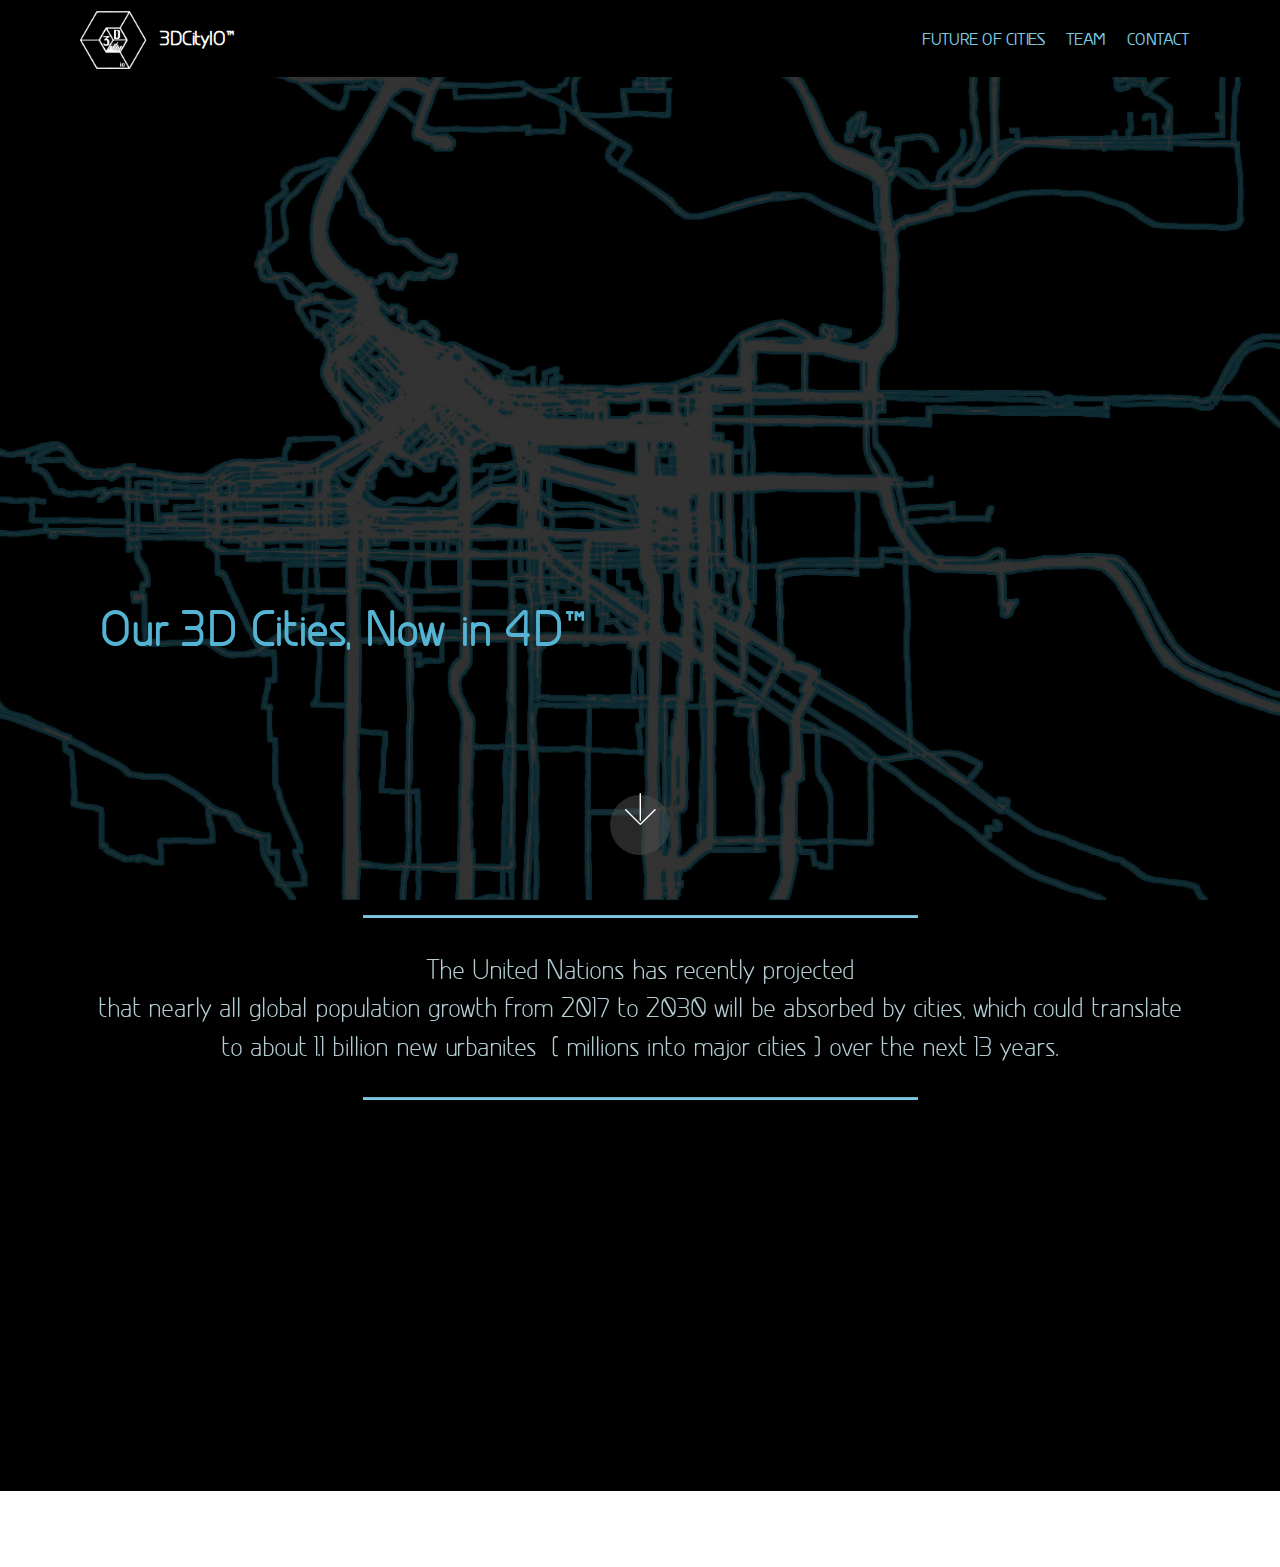
<file: index.html>
<!DOCTYPE html>
<html >
<head>
  <!-- Site made with Mobirise Website Builder v4.8.1, https://mobirise.com -->
  <meta charset="UTF-8">
  <meta http-equiv="X-UA-Compatible" content="IE=edge">
  <meta name="generator" content="Mobirise v4.8.1, mobirise.com">
  <meta name="viewport" content="width=device-width, initial-scale=1, minimum-scale=1">
  <link rel="shortcut icon" href="assets/images/3dcityio-logo-white-1-178x162.png" type="image/x-icon">
  <meta name="description" content="">
  <title>Home</title>
  <link rel="stylesheet" href="assets/web/assets/mobirise-icons/mobirise-icons.css">
  <link rel="stylesheet" href="assets/tether/tether.min.css">
  <link rel="stylesheet" href="assets/bootstrap/css/bootstrap.min.css">
  <link rel="stylesheet" href="assets/bootstrap/css/bootstrap-grid.min.css">
  <link rel="stylesheet" href="assets/bootstrap/css/bootstrap-reboot.min.css">
  <link rel="stylesheet" href="assets/dropdown/css/style.css">
  <link rel="stylesheet" href="assets/theme/css/style.css">
  <link href="assets/fonts/style.css" rel="stylesheet">
  <link rel="stylesheet" href="assets/mobirise/css/mbr-additional.css" type="text/css">
  
  
  
</head>
<body>

<!-- Google Analytics -->
<!-- Global site tag (gtag.js) - Google Analytics -->
<script async src="https://www.googletagmanager.com/gtag/js?id=UA-110089681-3"></script>
<script>
  window.dataLayer = window.dataLayer || [];
  function gtag(){dataLayer.push(arguments);}
  gtag('js', new Date());

  gtag('config', 'UA-110089681-3');
</script>

<!-- /Google Analytics -->


  <section class="menu cid-qY3NFnFp2T" once="menu" id="menu1-5">

    

    <nav class="navbar navbar-expand beta-menu navbar-dropdown align-items-center navbar-fixed-top navbar-toggleable-sm">
        <button class="navbar-toggler navbar-toggler-right" type="button" data-toggle="collapse" data-target="#navbarSupportedContent" aria-controls="navbarSupportedContent" aria-expanded="false" aria-label="Toggle navigation">
            <div class="hamburger">
                <span></span>
                <span></span>
                <span></span>
                <span></span>
            </div>
        </button>
        <div class="menu-logo">
            <div class="navbar-brand">
                <span class="navbar-logo">
                    <a href="index.html">
                         <img src="assets/images/3dcityio-logo-white-1-178x162.png" alt="Mobirise" title="" style="height: 3.8rem;">
                    </a>
                </span>
                <span class="navbar-caption-wrap"><a class="navbar-caption text-white display-7" href="index.html">3DCityIO™</a></span>
            </div>
        </div>
        <div class="collapse navbar-collapse" id="navbarSupportedContent">
            <ul class="navbar-nav nav-dropdown nav-right" data-app-modern-menu="true"><li class="nav-item dropdown"><a class="nav-link link text-primary display-4" href="page2.html" aria-expanded="false">FUTURE OF CITIES</a></li><li class="nav-item"><a class="nav-link link text-primary display-4" href="page3.html">
                        
                        TEAM</a></li><li class="nav-item"><a class="nav-link link text-primary display-4" href="page4.html">
                        
                        CONTACT</a></li></ul>
            
        </div>
    </nav>
</section>

<section class="engine"><a href="https://mobiri.se/w">free html5 templates</a></section><section class="header9 cid-qY5zvnQHNs mbr-fullscreen mbr-parallax-background" id="header9-b">

    

    <div class="mbr-overlay" style="opacity: 0.8; background-color: rgb(0, 0, 0);">
    </div>

    <div class="container">
        <div class="media-container-column mbr-white col-md-8">
            <h1 class="mbr-section-title align-left mbr-bold pb-3 mbr-fonts-style display-1"><br><br><br><br><br><br><br>Our 3D Cities, Now in 4D™<br></h1>
            <h3 class="mbr-section-subtitle align-left mbr-light pb-3 mbr-fonts-style display-2"></h3>
            
            
        </div>
    </div>

    <div class="mbr-arrow hidden-sm-down" aria-hidden="true">
        <a href="#next">
            <i class="mbri-down mbr-iconfont"></i>
        </a>
    </div>
</section>

<section class="mbr-section article content10 cid-qYedtH6uvw" id="content10-f">
    
     

    <div class="container">
        <div class="inner-container" style="width: 100%;">
            <hr class="line" style="width: 50%;">
            <div class="section-text align-center mbr-white mbr-fonts-style display-5"><a href="page2.html" class="text-warning">The United Nations has recently projected</a><br><a href="page2.html" class="text-warning"> that nearly all global population growth from 2017 to 2030 will be absorbed by cities, which could translate to about 1.1 billion new urbanites &nbsp;[ millions into major cities ] over the next 13 years.</a></div>
            <hr class="line" style="width: 50%;">
        </div>
    </div>
</section>

<section class="header1 cid-qZ0wOeWAh0" id="header1-2x">

    

    

    <div class="container">
        <div class="row justify-content-md-center">
            <div class="mbr-white col-md-10">
                
                
                
                
            </div>
        </div>
    </div>

</section>

<section once="" class="cid-qY3OVRwDam mbr-reveal" id="footer6-8">

    

    

    <div class="container">
        <div class="media-container-row align-center mbr-white">
            <div class="col-12">
                <p class="mbr-text mb-0 mbr-fonts-style display-7">
                    © Copyright 2018 3DCityIO - All Rights Reserved
                </p>
            </div>
        </div>
    </div>
</section>


  <script src="assets/web/assets/jquery/jquery.min.js"></script>
  <script src="assets/popper/popper.min.js"></script>
  <script src="assets/tether/tether.min.js"></script>
  <script src="assets/bootstrap/js/bootstrap.min.js"></script>
  <script src="assets/smoothscroll/smooth-scroll.js"></script>
  <script src="assets/dropdown/js/script.min.js"></script>
  <script src="assets/touchswipe/jquery.touch-swipe.min.js"></script>
  <script src="assets/parallax/jarallax.min.js"></script>
  <script src="assets/theme/js/script.js"></script>
  
  
</body>
</html>
</file>
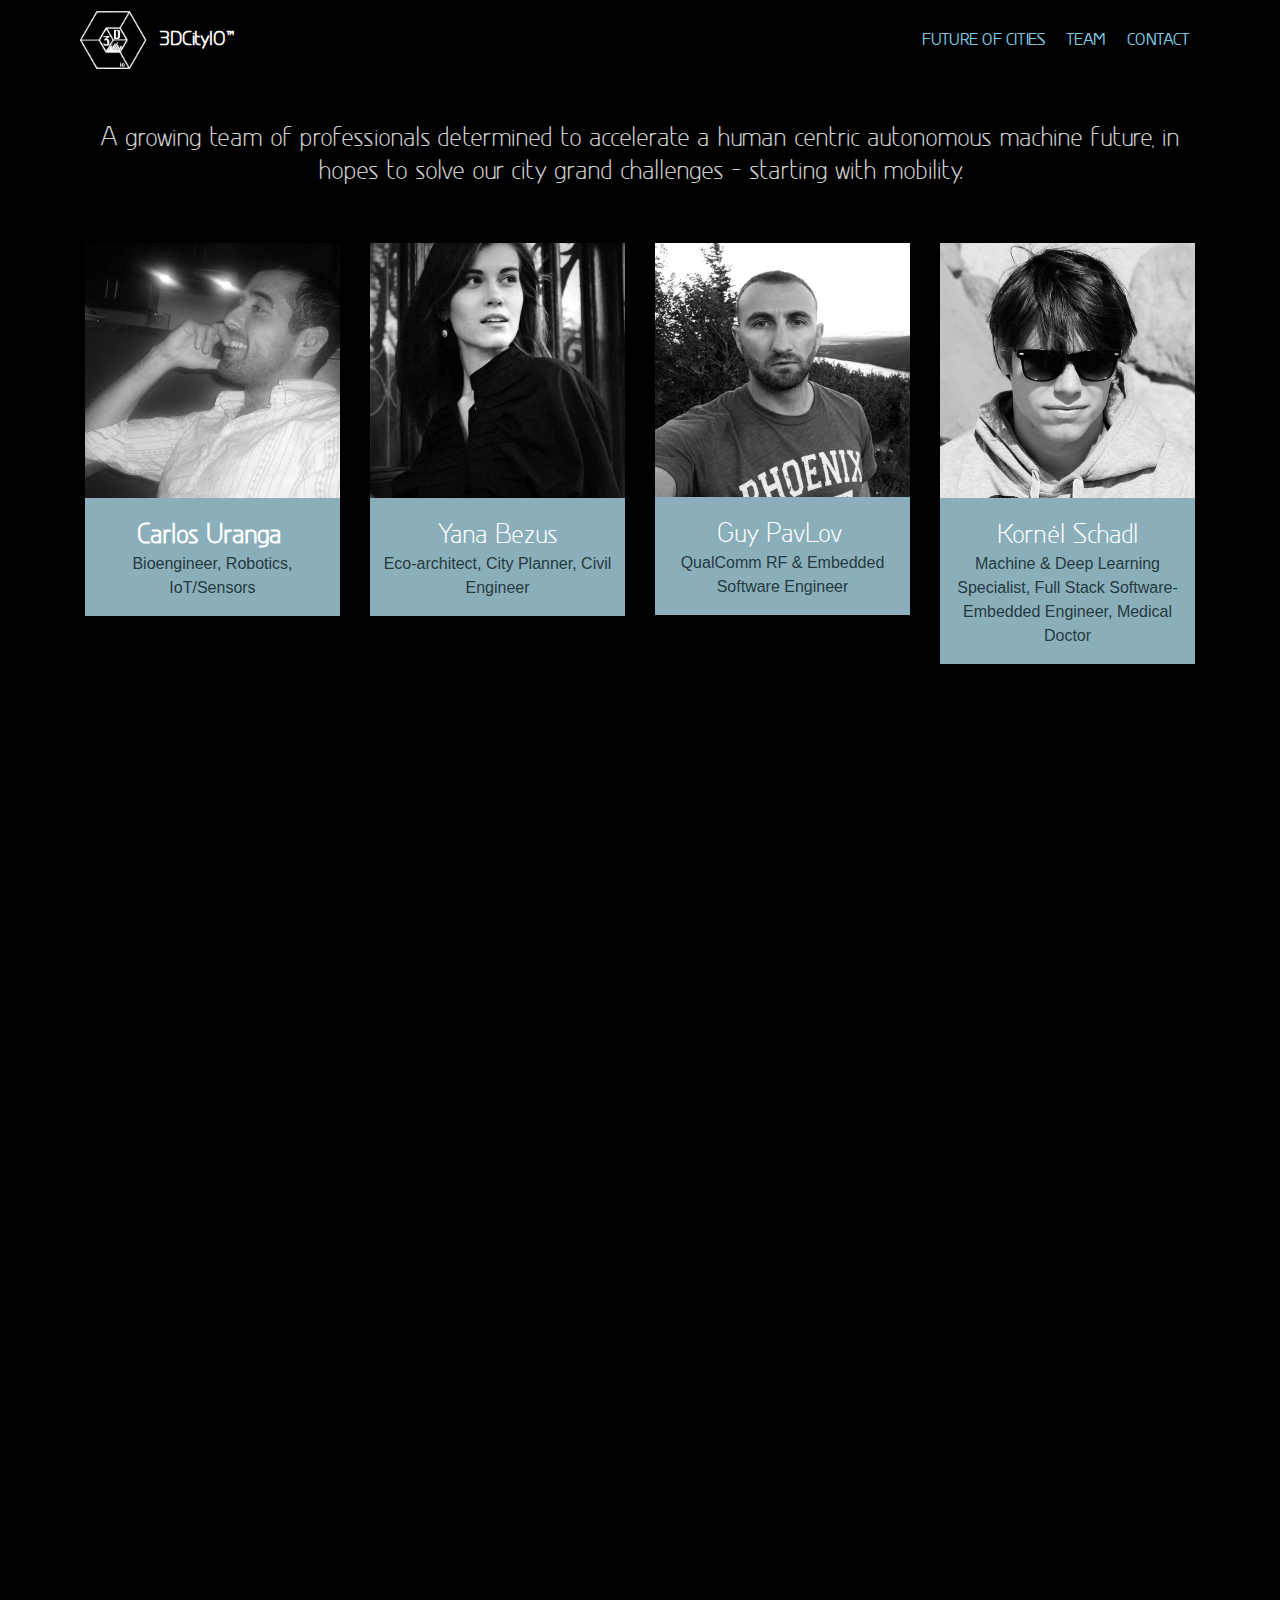
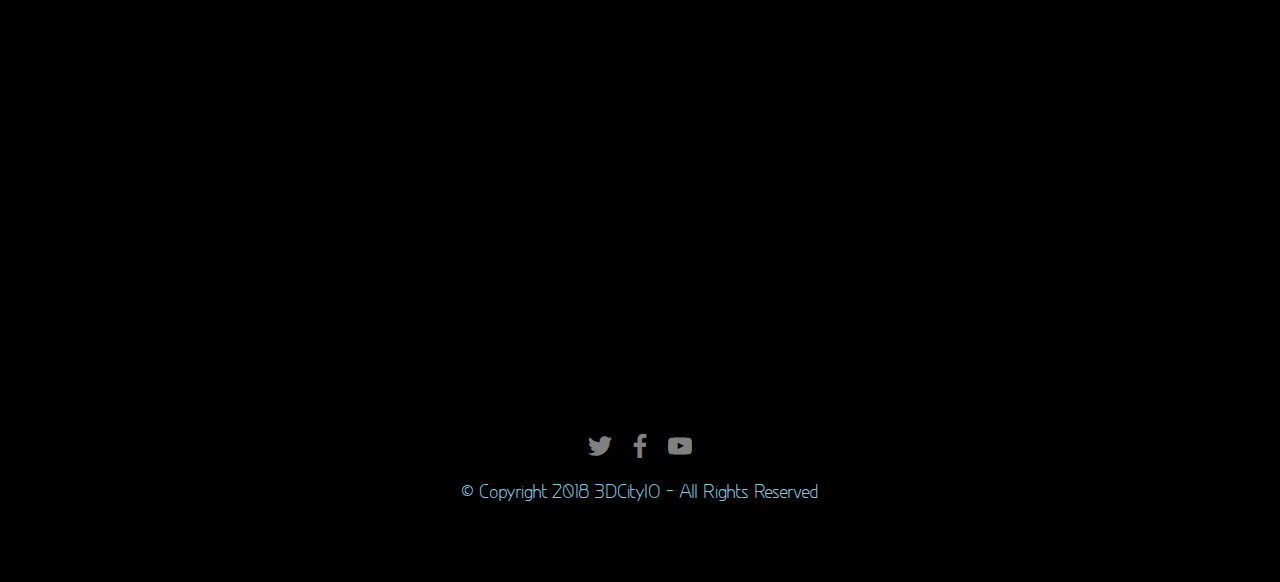
<file: page3.html>
<!DOCTYPE html>
<html >
<head>
  <!-- Site made with Mobirise Website Builder v4.8.1, https://mobirise.com -->
  <meta charset="UTF-8">
  <meta http-equiv="X-UA-Compatible" content="IE=edge">
  <meta name="generator" content="Mobirise v4.8.1, mobirise.com">
  <meta name="viewport" content="width=device-width, initial-scale=1, minimum-scale=1">
  <link rel="shortcut icon" href="assets/images/3dcityio-logo-white-1-178x162.png" type="image/x-icon">
  <meta name="description" content="Web Maker Description">
  <title>Team</title>
  <link rel="stylesheet" href="assets/web/assets/mobirise-icons/mobirise-icons.css">
  <link rel="stylesheet" href="assets/tether/tether.min.css">
  <link rel="stylesheet" href="assets/bootstrap/css/bootstrap.min.css">
  <link rel="stylesheet" href="assets/bootstrap/css/bootstrap-grid.min.css">
  <link rel="stylesheet" href="assets/bootstrap/css/bootstrap-reboot.min.css">
  <link rel="stylesheet" href="assets/dropdown/css/style.css">
  <link rel="stylesheet" href="assets/socicon/css/styles.css">
  <link rel="stylesheet" href="assets/theme/css/style.css">
  <link href="assets/fonts/style.css" rel="stylesheet">
  <link rel="stylesheet" href="assets/mobirise/css/mbr-additional.css" type="text/css">
  
  
  
</head>
<body>

<!-- Google Analytics -->
<!-- Global site tag (gtag.js) - Google Analytics -->
<script async src="https://www.googletagmanager.com/gtag/js?id=UA-110089681-3"></script>
<script>
  window.dataLayer = window.dataLayer || [];
  function gtag(){dataLayer.push(arguments);}
  gtag('js', new Date());

  gtag('config', 'UA-110089681-3');
</script>

<!-- /Google Analytics -->


  <section class="menu cid-qY3NFnFp2T" once="menu" id="menu1-i">

    

    <nav class="navbar navbar-expand beta-menu navbar-dropdown align-items-center navbar-fixed-top navbar-toggleable-sm">
        <button class="navbar-toggler navbar-toggler-right" type="button" data-toggle="collapse" data-target="#navbarSupportedContent" aria-controls="navbarSupportedContent" aria-expanded="false" aria-label="Toggle navigation">
            <div class="hamburger">
                <span></span>
                <span></span>
                <span></span>
                <span></span>
            </div>
        </button>
        <div class="menu-logo">
            <div class="navbar-brand">
                <span class="navbar-logo">
                    <a href="index.html">
                         <img src="assets/images/3dcityio-logo-white-1-178x162.png" alt="Mobirise" title="" style="height: 3.8rem;">
                    </a>
                </span>
                <span class="navbar-caption-wrap"><a class="navbar-caption text-white display-7" href="index.html">3DCityIO™</a></span>
            </div>
        </div>
        <div class="collapse navbar-collapse" id="navbarSupportedContent">
            <ul class="navbar-nav nav-dropdown nav-right" data-app-modern-menu="true"><li class="nav-item dropdown"><a class="nav-link link text-primary display-4" href="page2.html" aria-expanded="false">FUTURE OF CITIES</a></li><li class="nav-item"><a class="nav-link link text-primary display-4" href="page3.html">
                        
                        TEAM</a></li><li class="nav-item"><a class="nav-link link text-primary display-4" href="page4.html">
                        
                        CONTACT</a></li></ul>
            
        </div>
    </nav>
</section>

<section class="engine"><a href="https://mobiri.se/d">free website maker</a></section><section class="features16 cid-qYl2fYJExU" id="features16-12">
    
    
    
    <div class="container align-center">
        
        <h3 class="pb-5 mbr-section-subtitle mbr-fonts-style mbr-light display-5">A growing team of professionals determined to accelerate a human centric autonomous machine future, in hopes to solve our city grand challenges - starting with mobility.</h3>
        <div class="row media-row">
            
        <div class="team-item col-lg-3 col-md-6">
                <div class="item-image">
                    <img src="assets/images/carlos-4-406x334.jpg" alt="" title="">
                </div>
                <div class="item-caption py-3">
                    <div class="item-name px-2">
                        <p class="mbr-fonts-style display-5"><strong>
                           Carlos Uranga&nbsp;</strong></p>
                    </div>
                    <div class="item-role px-2">
                        <p>Bioengineer, Robotics, IoT/Sensors</p>
                    </div>
                    
                </div>
            </div><div class="team-item col-lg-3 col-md-6">
                <div class="item-image">
                    <img src="assets/images/yana-bw-510x510.jpg" alt="" title="">
                </div>
                <div class="item-caption py-3">
                    <div class="item-name px-2">
                        <p class="mbr-fonts-style display-5">
                           Yana Bezus</p>
                    </div>
                    <div class="item-role px-2">
                        <p>Eco-architect, 			City Planner, 				Civil Engineer
</p>
                    </div>
                    
                </div>
            </div><div class="team-item col-lg-3 col-md-6">
                <div class="item-image">
                    <img src="assets/images/guy-bw-510x508.jpg" alt="" title="">
                </div>
                <div class="item-caption py-3">
                    <div class="item-name px-2">
                        <p class="mbr-fonts-style display-5">
                           Guy PavLov&nbsp;</p>
                    </div>
                    <div class="item-role px-2">
                        <p>QualComm RF &amp; Embedded Software Engineer</p>
                    </div>
                    
                </div>
            </div><div class="team-item col-lg-3 col-md-6">
                <div class="item-image">
                    <img src="assets/images/kornel-bw-1.png" alt="" title="">
                </div>
                <div class="item-caption py-3">
                    <div class="item-name px-2">
                        <p class="mbr-fonts-style display-5">Kornél Schadl<br></p>
                    </div>
                    <div class="item-role px-2">
                        <p>Machine &amp; Deep Learning Specialist, Full Stack Software- Embedded Engineer, Medical Doctor</p>
                    </div>
                    
                </div>
            </div></div>    
    </div>
</section>

<section class="cid-qZ0jldKEpM mbr-fullscreen" id="header2-2t">

    

    

    <div class="container align-center">
        <div class="row justify-content-md-center">
            <div class="mbr-white col-md-10">
                
                
                
                
            </div>
        </div>
    </div>
    
</section>

<section class="header5 cid-qZ0bT9ILn1" id="header5-2o">

    

    
    <div class="container">
        <div class="row justify-content-center">
            <div class="mbr-white col-md-10">
                
                
                
            </div>
        </div>
    </div>

    
</section>

<section once="" class="cid-r2CEAZEDfq" id="footer7-4p">

    

    

    <div class="container">
        <div class="media-container-row align-center mbr-white">
            
            <div class="row social-row">
                <div class="social-list align-right pb-2">
                    
                    
                    
                    
                    
                    
                <div class="soc-item">
                        <a href="https://twitter.com/mobirise" target="_blank">
                            <span class="socicon-twitter socicon mbr-iconfont mbr-iconfont-social"></span>
                        </a>
                    </div><div class="soc-item">
                        <a href="https://www.facebook.com/pages/Mobirise/1616226671953247" target="_blank">
                            <span class="socicon-facebook socicon mbr-iconfont mbr-iconfont-social"></span>
                        </a>
                    </div><div class="soc-item">
                        <a href="https://www.youtube.com/c/mobirise" target="_blank">
                            <span class="socicon-youtube socicon mbr-iconfont mbr-iconfont-social"></span>
                        </a>
                    </div></div>
            </div>
            <div class="row row-copirayt">
                <p class="mbr-text mb-0 mbr-fonts-style mbr-white align-center display-7">
                    © Copyright 2018 3DCityIO - All Rights Reserved
                </p>
            </div>
        </div>
    </div>
</section>


  <script src="assets/web/assets/jquery/jquery.min.js"></script>
  <script src="assets/popper/popper.min.js"></script>
  <script src="assets/tether/tether.min.js"></script>
  <script src="assets/bootstrap/js/bootstrap.min.js"></script>
  <script src="assets/smoothscroll/smooth-scroll.js"></script>
  <script src="assets/dropdown/js/script.min.js"></script>
  <script src="assets/touchswipe/jquery.touch-swipe.min.js"></script>
  <script src="assets/theme/js/script.js"></script>
  
  
</body>
</html>
</file>
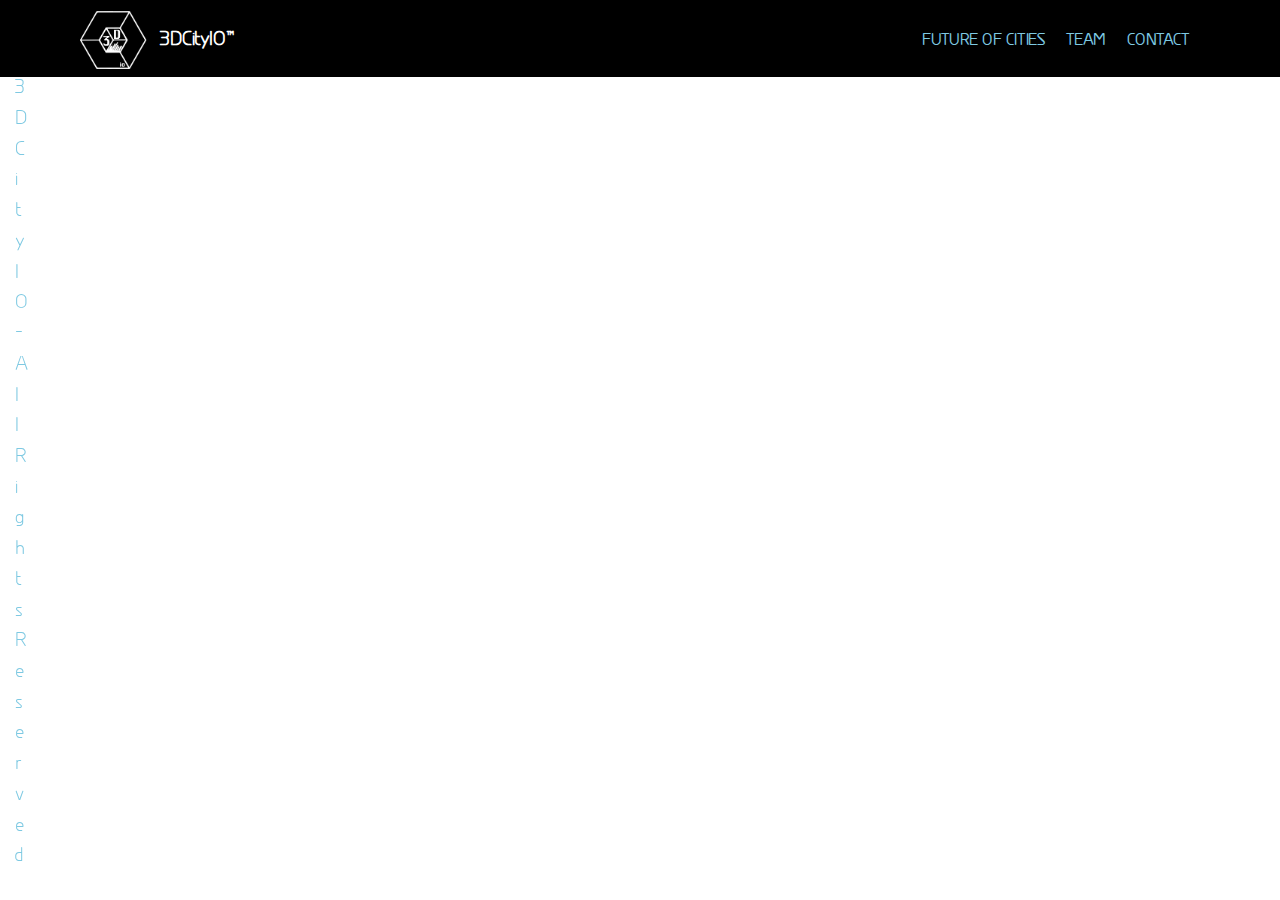
<file: page6.html>
<!DOCTYPE html>
<html >
<head>
  <!-- Site made with Mobirise Website Builder v4.8.1, https://mobirise.com -->
  <meta charset="UTF-8">
  <meta http-equiv="X-UA-Compatible" content="IE=edge">
  <meta name="generator" content="Mobirise v4.8.1, mobirise.com">
  <meta name="viewport" content="width=device-width, initial-scale=1, minimum-scale=1">
  <link rel="shortcut icon" href="assets/images/3dcityio-logo-white-1-178x162.png" type="image/x-icon">
  <meta name="description" content="Site Builder Description">
  <title>City AI™</title>
  <link rel="stylesheet" href="assets/tether/tether.min.css">
  <link rel="stylesheet" href="assets/bootstrap/css/bootstrap.min.css">
  <link rel="stylesheet" href="assets/bootstrap/css/bootstrap-grid.min.css">
  <link rel="stylesheet" href="assets/bootstrap/css/bootstrap-reboot.min.css">
  <link rel="stylesheet" href="assets/dropdown/css/style.css">
  <link rel="stylesheet" href="assets/theme/css/style.css">
  <link href="assets/fonts/style.css" rel="stylesheet">
  <link rel="stylesheet" href="assets/mobirise/css/mbr-additional.css" type="text/css">
  
  
  
</head>
<body>

<!-- Google Analytics -->
<!-- Global site tag (gtag.js) - Google Analytics -->
<script async src="https://www.googletagmanager.com/gtag/js?id=UA-110089681-3"></script>
<script>
  window.dataLayer = window.dataLayer || [];
  function gtag(){dataLayer.push(arguments);}
  gtag('js', new Date());

  gtag('config', 'UA-110089681-3');
</script>

<!-- /Google Analytics -->


  <section class="menu cid-qZutz2oItJ" once="menu" id="menu1-3v">

    

    <nav class="navbar navbar-expand beta-menu navbar-dropdown align-items-center navbar-fixed-top navbar-toggleable-sm">
        <button class="navbar-toggler navbar-toggler-right" type="button" data-toggle="collapse" data-target="#navbarSupportedContent" aria-controls="navbarSupportedContent" aria-expanded="false" aria-label="Toggle navigation">
            <div class="hamburger">
                <span></span>
                <span></span>
                <span></span>
                <span></span>
            </div>
        </button>
        <div class="menu-logo">
            <div class="navbar-brand">
                <span class="navbar-logo">
                    <a href="index.html">
                         <img src="assets/images/3dcityio-logo-white-1-178x162.png" alt="Mobirise" title="" style="height: 3.8rem;">
                    </a>
                </span>
                <span class="navbar-caption-wrap"><a class="navbar-caption text-white display-7" href="index.html">3DCityIO™</a></span>
            </div>
        </div>
        <div class="collapse navbar-collapse" id="navbarSupportedContent">
            <ul class="navbar-nav nav-dropdown nav-right" data-app-modern-menu="true"><li class="nav-item dropdown"><a class="nav-link link text-primary display-4" href="page2.html" aria-expanded="false">FUTURE OF CITIES</a></li><li class="nav-item"><a class="nav-link link text-primary display-4" href="page3.html">
                        
                        TEAM</a></li><li class="nav-item"><a class="nav-link link text-primary display-4" href="page4.html">
                        
                        CONTACT</a></li></ul>
            
        </div>
    </nav>
</section>

<section class="engine"><a href="https://mobiri.se/h">how to create a web page</a></section><section once="" class="cid-qZutz37zos mbr-reveal" id="footer6-3w">

    

    

    <div class="container">
        <div class="media-container-row align-center mbr-white">
            <div class="col-12">
                <p class="mbr-text mb-0 mbr-fonts-style display-7">
                    © Copyright 2018 3DCityIO - All Rights Reserved
                </p>
            </div>
        </div>
    </div>
</section>


  <script src="assets/web/assets/jquery/jquery.min.js"></script>
  <script src="assets/popper/popper.min.js"></script>
  <script src="assets/tether/tether.min.js"></script>
  <script src="assets/bootstrap/js/bootstrap.min.js"></script>
  <script src="assets/smoothscroll/smooth-scroll.js"></script>
  <script src="assets/dropdown/js/script.min.js"></script>
  <script src="assets/touchswipe/jquery.touch-swipe.min.js"></script>
  <script src="assets/theme/js/script.js"></script>
  
  
</body>
</html>
</file>
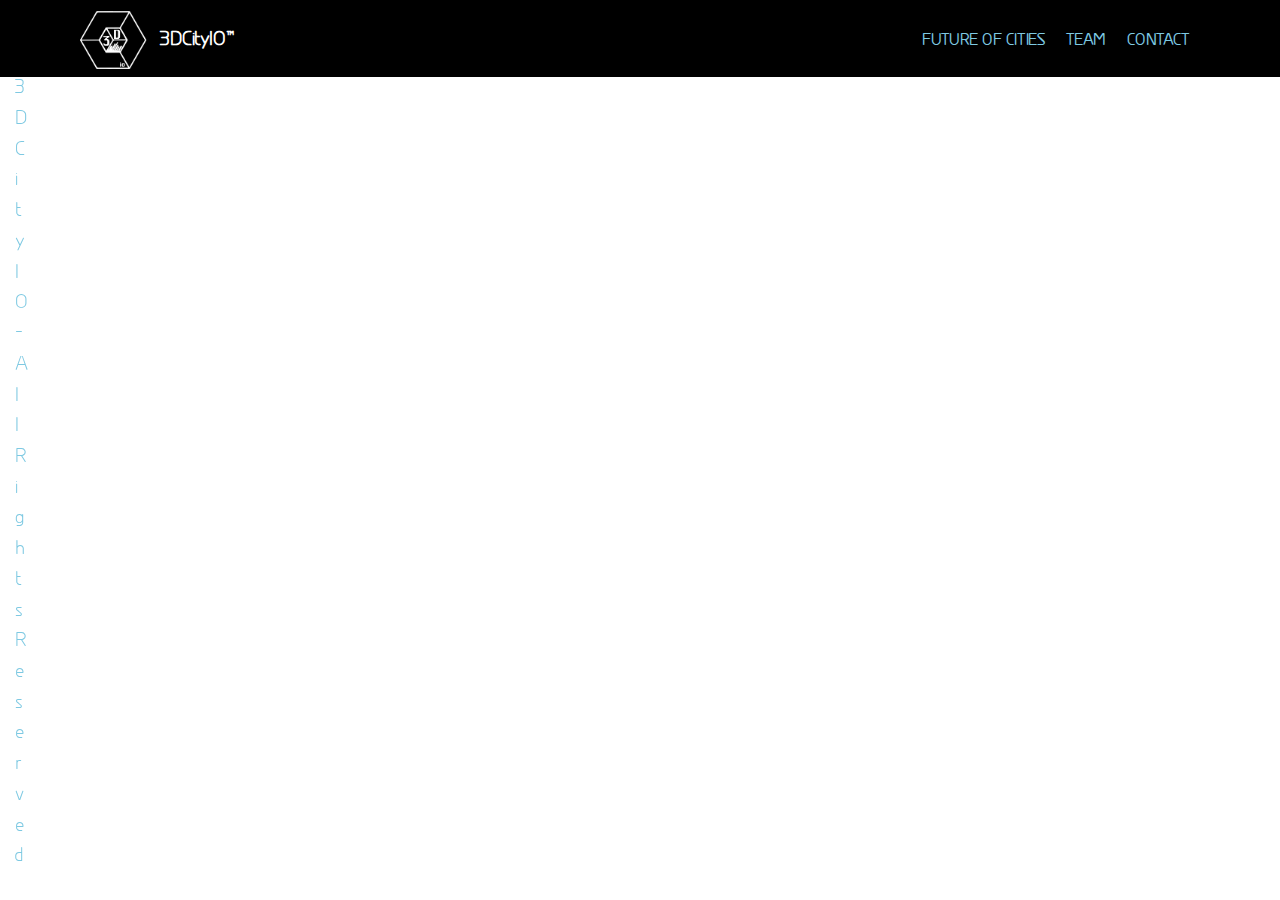
<file: page7.html>
<!DOCTYPE html>
<html >
<head>
  <!-- Site made with Mobirise Website Builder v4.8.1, https://mobirise.com -->
  <meta charset="UTF-8">
  <meta http-equiv="X-UA-Compatible" content="IE=edge">
  <meta name="generator" content="Mobirise v4.8.1, mobirise.com">
  <meta name="viewport" content="width=device-width, initial-scale=1, minimum-scale=1">
  <link rel="shortcut icon" href="assets/images/3dcityio-logo-white-1-178x162.png" type="image/x-icon">
  <meta name="description" content="Website Maker Description">
  <title>XD Maps™</title>
  <link rel="stylesheet" href="assets/tether/tether.min.css">
  <link rel="stylesheet" href="assets/bootstrap/css/bootstrap.min.css">
  <link rel="stylesheet" href="assets/bootstrap/css/bootstrap-grid.min.css">
  <link rel="stylesheet" href="assets/bootstrap/css/bootstrap-reboot.min.css">
  <link rel="stylesheet" href="assets/dropdown/css/style.css">
  <link rel="stylesheet" href="assets/theme/css/style.css">
  <link href="assets/fonts/style.css" rel="stylesheet">
  <link rel="stylesheet" href="assets/mobirise/css/mbr-additional.css" type="text/css">
  
  
  
</head>
<body>

<!-- Google Analytics -->
<!-- Global site tag (gtag.js) - Google Analytics -->
<script async src="https://www.googletagmanager.com/gtag/js?id=UA-110089681-3"></script>
<script>
  window.dataLayer = window.dataLayer || [];
  function gtag(){dataLayer.push(arguments);}
  gtag('js', new Date());

  gtag('config', 'UA-110089681-3');
</script>

<!-- /Google Analytics -->


  <section class="menu cid-qY3NFnFp2T" once="menu" id="menu1-42">

    

    <nav class="navbar navbar-expand beta-menu navbar-dropdown align-items-center navbar-fixed-top navbar-toggleable-sm">
        <button class="navbar-toggler navbar-toggler-right" type="button" data-toggle="collapse" data-target="#navbarSupportedContent" aria-controls="navbarSupportedContent" aria-expanded="false" aria-label="Toggle navigation">
            <div class="hamburger">
                <span></span>
                <span></span>
                <span></span>
                <span></span>
            </div>
        </button>
        <div class="menu-logo">
            <div class="navbar-brand">
                <span class="navbar-logo">
                    <a href="index.html">
                         <img src="assets/images/3dcityio-logo-white-1-178x162.png" alt="Mobirise" title="" style="height: 3.8rem;">
                    </a>
                </span>
                <span class="navbar-caption-wrap"><a class="navbar-caption text-white display-7" href="index.html">3DCityIO™</a></span>
            </div>
        </div>
        <div class="collapse navbar-collapse" id="navbarSupportedContent">
            <ul class="navbar-nav nav-dropdown nav-right" data-app-modern-menu="true"><li class="nav-item dropdown"><a class="nav-link link text-primary display-4" href="page2.html" aria-expanded="false">FUTURE OF CITIES</a></li><li class="nav-item"><a class="nav-link link text-primary display-4" href="page3.html">
                        
                        TEAM</a></li><li class="nav-item"><a class="nav-link link text-primary display-4" href="page4.html">
                        
                        CONTACT</a></li></ul>
            
        </div>
    </nav>
</section>

<section class="engine"><a href="https://mobiri.se/o">free portfolio web templates</a></section><section once="" class="cid-qY3OVRwDam mbr-reveal" id="footer6-43">

    

    

    <div class="container">
        <div class="media-container-row align-center mbr-white">
            <div class="col-12">
                <p class="mbr-text mb-0 mbr-fonts-style display-7">
                    © Copyright 2018 3DCityIO - All Rights Reserved
                </p>
            </div>
        </div>
    </div>
</section>


  <script src="assets/web/assets/jquery/jquery.min.js"></script>
  <script src="assets/popper/popper.min.js"></script>
  <script src="assets/tether/tether.min.js"></script>
  <script src="assets/bootstrap/js/bootstrap.min.js"></script>
  <script src="assets/smoothscroll/smooth-scroll.js"></script>
  <script src="assets/dropdown/js/script.min.js"></script>
  <script src="assets/touchswipe/jquery.touch-swipe.min.js"></script>
  <script src="assets/theme/js/script.js"></script>
  
  
</body>
</html>
</file>
<file: assets/web/assets/mobirise-icons/mobirise-icons.css>
@font-face {
  font-family: 'MobiriseIcons';
  src:  url('mobirise-icons.eot?spat4u');
  src:  url('mobirise-icons.eot?spat4u#iefix') format('embedded-opentype'),
    url('mobirise-icons.ttf?spat4u') format('truetype'),
    url('mobirise-icons.woff?spat4u') format('woff'),
    url('mobirise-icons.svg?spat4u#MobiriseIcons') format('svg');
  font-weight: normal;
  font-style: normal;
}

[class^="mbri-"], [class*=" mbri-"] {
  /* use !important to prevent issues with browser extensions that change fonts */
  font-family: MobiriseIcons !important;
  speak: none;
  font-style: normal;
  font-weight: normal;
  font-variant: normal;
  text-transform: none;
  line-height: 1;

  /* Better Font Rendering =========== */
  -webkit-font-smoothing: antialiased;
  -moz-osx-font-smoothing: grayscale;
}

.mbri-add-submenu:before {
  content: "\e900";
}
.mbri-alert:before {
  content: "\e901";
}
.mbri-align-center:before {
  content: "\e902";
}
.mbri-align-justify:before {
  content: "\e903";
}
.mbri-align-left:before {
  content: "\e904";
}
.mbri-align-right:before {
  content: "\e905";
}
.mbri-android:before {
  content: "\e906";
}
.mbri-apple:before {
  content: "\e907";
}
.mbri-arrow-down:before {
  content: "\e908";
}
.mbri-arrow-next:before {
  content: "\e909";
}
.mbri-arrow-prev:before {
  content: "\e90a";
}
.mbri-arrow-up:before {
  content: "\e90b";
}
.mbri-bold:before {
  content: "\e90c";
}
.mbri-bookmark:before {
  content: "\e90d";
}
.mbri-bootstrap:before {
  content: "\e90e";
}
.mbri-briefcase:before {
  content: "\e90f";
}
.mbri-browse:before {
  content: "\e910";
}
.mbri-bulleted-list:before {
  content: "\e911";
}
.mbri-calendar:before {
  content: "\e912";
}
.mbri-camera:before {
  content: "\e913";
}
.mbri-cart-add:before {
  content: "\e914";
}
.mbri-cart-full:before {
  content: "\e915";
}
.mbri-cash:before {
  content: "\e916";
}
.mbri-change-style:before {
  content: "\e917";
}
.mbri-chat:before {
  content: "\e918";
}
.mbri-clock:before {
  content: "\e919";
}
.mbri-close:before {
  content: "\e91a";
}
.mbri-cloud:before {
  content: "\e91b";
}
.mbri-code:before {
  content: "\e91c";
}
.mbri-contact-form:before {
  content: "\e91d";
}
.mbri-credit-card:before {
  content: "\e91e";
}
.mbri-cursor-click:before {
  content: "\e91f";
}
.mbri-cust-feedback:before {
  content: "\e920";
}
.mbri-database:before {
  content: "\e921";
}
.mbri-delivery:before {
  content: "\e922";
}
.mbri-desktop:before {
  content: "\e923";
}
.mbri-devices:before {
  content: "\e924";
}
.mbri-down:before {
  content: "\e925";
}
.mbri-download:before {
  content: "\e989";
}
.mbri-drag-n-drop:before {
  content: "\e927";
}
.mbri-drag-n-drop2:before {
  content: "\e928";
}
.mbri-edit:before {
  content: "\e929";
}
.mbri-edit2:before {
  content: "\e92a";
}
.mbri-error:before {
  content: "\e92b";
}
.mbri-extension:before {
  content: "\e92c";
}
.mbri-features:before {
  content: "\e92d";
}
.mbri-file:before {
  content: "\e92e";
}
.mbri-flag:before {
  content: "\e92f";
}
.mbri-folder:before {
  content: "\e930";
}
.mbri-gift:before {
  content: "\e931";
}
.mbri-github:before {
  content: "\e932";
}
.mbri-globe:before {
  content: "\e933";
}
.mbri-globe-2:before {
  content: "\e934";
}
.mbri-growing-chart:before {
  content: "\e935";
}
.mbri-hearth:before {
  content: "\e936";
}
.mbri-help:before {
  content: "\e937";
}
.mbri-home:before {
  content: "\e938";
}
.mbri-hot-cup:before {
  content: "\e939";
}
.mbri-idea:before {
  content: "\e93a";
}
.mbri-image-gallery:before {
  content: "\e93b";
}
.mbri-image-slider:before {
  content: "\e93c";
}
.mbri-info:before {
  content: "\e93d";
}
.mbri-italic:before {
  content: "\e93e";
}
.mbri-key:before {
  content: "\e93f";
}
.mbri-laptop:before {
  content: "\e940";
}
.mbri-layers:before {
  content: "\e941";
}
.mbri-left-right:before {
  content: "\e942";
}
.mbri-left:before {
  content: "\e943";
}
.mbri-letter:before {
  content: "\e944";
}
.mbri-like:before {
  content: "\e945";
}
.mbri-link:before {
  content: "\e946";
}
.mbri-lock:before {
  content: "\e947";
}
.mbri-login:before {
  content: "\e948";
}
.mbri-logout:before {
  content: "\e949";
}
.mbri-magic-stick:before {
  content: "\e94a";
}
.mbri-map-pin:before {
  content: "\e94b";
}
.mbri-menu:before {
  content: "\e94c";
}
.mbri-mobile:before {
  content: "\e94d";
}
.mbri-mobile2:before {
  content: "\e94e";
}
.mbri-mobirise:before {
  content: "\e94f";
}
.mbri-more-horizontal:before {
  content: "\e950";
}
.mbri-more-vertical:before {
  content: "\e951";
}
.mbri-music:before {
  content: "\e952";
}
.mbri-new-file:before {
  content: "\e953";
}
.mbri-numbered-list:before {
  content: "\e954";
}
.mbri-opened-folder:before {
  content: "\e955";
}
.mbri-pages:before {
  content: "\e956";
}
.mbri-paper-plane:before {
  content: "\e957";
}
.mbri-paperclip:before {
  content: "\e958";
}
.mbri-photo:before {
  content: "\e959";
}
.mbri-photos:before {
  content: "\e95a";
}
.mbri-pin:before {
  content: "\e95b";
}
.mbri-play:before {
  content: "\e95c";
}
.mbri-plus:before {
  content: "\e95d";
}
.mbri-preview:before {
  content: "\e95e";
}
.mbri-print:before {
  content: "\e95f";
}
.mbri-protect:before {
  content: "\e960";
}
.mbri-question:before {
  content: "\e961";
}
.mbri-quote-left:before {
  content: "\e962";
}
.mbri-quote-right:before {
  content: "\e963";
}
.mbri-refresh:before {
  content: "\e964";
}
.mbri-responsive:before {
  content: "\e965";
}
.mbri-right:before {
  content: "\e966";
}
.mbri-rocket:before {
  content: "\e967";
}
.mbri-sad-face:before {
  content: "\e968";
}
.mbri-sale:before {
  content: "\e969";
}
.mbri-save:before {
  content: "\e96a";
}
.mbri-search:before {
  content: "\e96b";
}
.mbri-setting:before {
  content: "\e96c";
}
.mbri-setting2:before {
  content: "\e96d";
}
.mbri-setting3:before {
  content: "\e96e";
}
.mbri-share:before {
  content: "\e96f";
}
.mbri-shopping-bag:before {
  content: "\e970";
}
.mbri-shopping-basket:before {
  content: "\e971";
}
.mbri-shopping-cart:before {
  content: "\e972";
}
.mbri-sites:before {
  content: "\e973";
}
.mbri-smile-face:before {
  content: "\e974";
}
.mbri-speed:before {
  content: "\e975";
}
.mbri-star:before {
  content: "\e976";
}
.mbri-success:before {
  content: "\e977";
}
.mbri-sun:before {
  content: "\e978";
}
.mbri-sun2:before {
  content: "\e979";
}
.mbri-tablet:before {
  content: "\e97a";
}
.mbri-tablet-vertical:before {
  content: "\e97b";
}
.mbri-target:before {
  content: "\e97c";
}
.mbri-timer:before {
  content: "\e97d";
}
.mbri-to-ftp:before {
  content: "\e97e";
}
.mbri-to-local-drive:before {
  content: "\e97f";
}
.mbri-touch-swipe:before {
  content: "\e980";
}
.mbri-touch:before {
  content: "\e981";
}
.mbri-trash:before {
  content: "\e982";
}
.mbri-underline:before {
  content: "\e983";
}
.mbri-unlink:before {
  content: "\e984";
}
.mbri-unlock:before {
  content: "\e985";
}
.mbri-up-down:before {
  content: "\e986";
}
.mbri-up:before {
  content: "\e987";
}
.mbri-update:before {
  content: "\e988";
}
.mbri-upload:before {
 content: "\e926"; 
}
.mbri-user:before {
  content: "\e98a";
}
.mbri-user2:before {
  content: "\e98b";
}
.mbri-users:before {
  content: "\e98c";
}
.mbri-video:before {
  content: "\e98d";
}
.mbri-video-play:before {
  content: "\e98e";
}
.mbri-watch:before {
  content: "\e98f";
}
.mbri-website-theme:before {
  content: "\e990";
}
.mbri-wifi:before {
  content: "\e991";
}
.mbri-windows:before {
  content: "\e992";
}
.mbri-zoom-out:before {
  content: "\e993";
}
.mbri-redo:before {
  content: "\e994";
}
.mbri-undo:before {
  content: "\e995";
}
</file>
<file: assets/dropdown/css/style.css>
.navbar-dropdown {
  left: 0;
  padding: 0;
  position: absolute;
  right: 0;
  top: 0;
  transition: all 0.45s ease;
  z-index: 1030;
  background: #282828; }
  .navbar-dropdown .navbar-logo {
    margin-right: 0.8rem;
    transition: margin 0.3s ease-in-out;
    vertical-align: middle; }
    .navbar-dropdown .navbar-logo img {
      height: 3.125rem;
      transition: all 0.3s ease-in-out; }
    .navbar-dropdown .navbar-logo.mbr-iconfont {
      font-size: 3.125rem;
      line-height: 3.125rem; }
  .navbar-dropdown .navbar-caption {
    font-weight: 700;
    white-space: normal;
    vertical-align: -4px;
    line-height: 3.125rem !important; }
    .navbar-dropdown .navbar-caption, .navbar-dropdown .navbar-caption:hover {
      color: inherit;
      text-decoration: none; }
  .navbar-dropdown .mbr-iconfont + .navbar-caption {
    vertical-align: -1px; }
  .navbar-dropdown.navbar-fixed-top {
    position: fixed; }
  .navbar-dropdown .navbar-brand span {
    vertical-align: -4px; }
  .navbar-dropdown.bg-color.transparent {
    background: none; }
  .navbar-dropdown.navbar-short .navbar-brand {
    padding: 0.625rem 0; }
    .navbar-dropdown.navbar-short .navbar-brand span {
      vertical-align: -1px; }
  .navbar-dropdown.navbar-short .navbar-caption {
    line-height: 2.375rem !important;
    vertical-align: -2px; }
  .navbar-dropdown.navbar-short .navbar-logo {
    margin-right: 0.5rem; }
    .navbar-dropdown.navbar-short .navbar-logo img {
      height: 2.375rem; }
    .navbar-dropdown.navbar-short .navbar-logo.mbr-iconfont {
      font-size: 2.375rem;
      line-height: 2.375rem; }
  .navbar-dropdown.navbar-short .mbr-table-cell {
    height: 3.625rem; }
  .navbar-dropdown .navbar-close {
    left: 0.6875rem;
    position: fixed;
    top: 0.75rem;
    z-index: 1000; }
  .navbar-dropdown .hamburger-icon {
    content: "";
    display: inline-block;
    vertical-align: middle;
    width: 16px;
    -webkit-box-shadow: 0 -6px 0 1px #282828,0 0 0 1px #282828,0 6px 0 1px #282828;
    -moz-box-shadow: 0 -6px 0 1px #282828,0 0 0 1px #282828,0 6px 0 1px #282828;
    box-shadow: 0 -6px 0 1px #282828,0 0 0 1px #282828,0 6px 0 1px #282828; }

.dropdown-menu .dropdown-toggle[data-toggle="dropdown-submenu"]::after {
  border-bottom: 0.35em solid transparent;
  border-left: 0.35em solid;
  border-right: 0;
  border-top: 0.35em solid transparent;
  margin-left: 0.3rem; }

.dropdown-menu .dropdown-item:focus {
  outline: 0; }

.nav-dropdown {
  font-size: 0.75rem;
  font-weight: 500;
  height: auto !important; }
  .nav-dropdown .nav-btn {
    padding-left: 1rem; }
  .nav-dropdown .link {
    margin: .667em 1.667em;
    font-weight: 500;
    padding: 0;
    transition: color .2s ease-in-out; }
    .nav-dropdown .link.dropdown-toggle {
      margin-right: 2.583em; }
      .nav-dropdown .link.dropdown-toggle::after {
        margin-left: .25rem;
        border-top: 0.35em solid;
        border-right: 0.35em solid transparent;
        border-left: 0.35em solid transparent;
        border-bottom: 0; }
      .nav-dropdown .link.dropdown-toggle[aria-expanded="true"] {
        margin: 0;
        padding: 0.667em 3.263em  0.667em 1.667em; }
  .nav-dropdown .link::after,
  .nav-dropdown .dropdown-item::after {
    color: inherit; }
  .nav-dropdown .btn {
    font-size: 0.75rem;
    font-weight: 700;
    letter-spacing: 0;
    margin-bottom: 0;
    padding-left: 1.25rem;
    padding-right: 1.25rem; }
  .nav-dropdown .dropdown-menu {
    border-radius: 0;
    border: 0;
    left: 0;
    margin: 0;
    padding-bottom: 1.25rem;
    padding-top: 1.25rem;
    position: relative; }
  .nav-dropdown .dropdown-submenu {
    margin-left: 0.125rem;
    top: 0; }
  .nav-dropdown .dropdown-item {
    font-weight: 500;
    line-height: 2;
    padding: 0.3846em 4.615em 0.3846em 1.5385em;
    position: relative;
    transition: color .2s ease-in-out, background-color .2s ease-in-out; }
    .nav-dropdown .dropdown-item::after {
      margin-top: -0.3077em;
      position: absolute;
      right: 1.1538em;
      top: 50%; }
    .nav-dropdown .dropdown-item:focus, .nav-dropdown .dropdown-item:hover {
      background: none; }

@media (max-width: 767px) {
  .nav-dropdown.navbar-toggleable-sm {
    bottom: 0;
    display: none;
    left: 0;
    overflow-x: hidden;
    position: fixed;
    top: 0;
    transform: translateX(-100%);
    -ms-transform: translateX(-100%);
    -webkit-transform: translateX(-100%);
    width: 18.75rem;
    z-index: 999; } }
.nav-dropdown.navbar-toggleable-xl {
  bottom: 0;
  display: none;
  left: 0;
  overflow-x: hidden;
  position: fixed;
  top: 0;
  transform: translateX(-100%);
  -ms-transform: translateX(-100%);
  -webkit-transform: translateX(-100%);
  width: 18.75rem;
  z-index: 999; }

.nav-dropdown-sm {
  display: block !important;
  overflow-x: hidden;
  overflow: auto;
  padding-top: 3.875rem; }
  .nav-dropdown-sm::after {
    content: "";
    display: block;
    height: 3rem;
    width: 100%; }
  .nav-dropdown-sm.collapse.in ~ .navbar-close {
    display: block !important; }
  .nav-dropdown-sm.collapsing, .nav-dropdown-sm.collapse.in {
    transform: translateX(0);
    -ms-transform: translateX(0);
    -webkit-transform: translateX(0);
    transition: all 0.25s ease-out;
    -webkit-transition: all 0.25s ease-out;
    background: #282828; }
  .nav-dropdown-sm.collapsing[aria-expanded="false"] {
    transform: translateX(-100%);
    -ms-transform: translateX(-100%);
    -webkit-transform: translateX(-100%); }
  .nav-dropdown-sm .nav-item {
    display: block;
    margin-left: 0 !important;
    padding-left: 0; }
  .nav-dropdown-sm .link,
  .nav-dropdown-sm .dropdown-item {
    border-top: 1px dotted rgba(255, 255, 255, 0.1);
    font-size: 0.8125rem;
    line-height: 1.6;
    margin: 0 !important;
    padding: 0.875rem 2.4rem 0.875rem 1.5625rem !important;
    position: relative;
    white-space: normal; }
    .nav-dropdown-sm .link:focus, .nav-dropdown-sm .link:hover,
    .nav-dropdown-sm .dropdown-item:focus,
    .nav-dropdown-sm .dropdown-item:hover {
      background: rgba(0, 0, 0, 0.2) !important;
      color: #c0a375; }
  .nav-dropdown-sm .nav-btn {
    position: relative;
    padding: 1.5625rem 1.5625rem 0 1.5625rem; }
    .nav-dropdown-sm .nav-btn::before {
      border-top: 1px dotted rgba(255, 255, 255, 0.1);
      content: "";
      left: 0;
      position: absolute;
      top: 0;
      width: 100%; }
    .nav-dropdown-sm .nav-btn + .nav-btn {
      padding-top: 0.625rem; }
      .nav-dropdown-sm .nav-btn + .nav-btn::before {
        display: none; }
  .nav-dropdown-sm .btn {
    padding: 0.625rem 0; }
  .nav-dropdown-sm .dropdown-toggle[data-toggle="dropdown-submenu"]::after {
    margin-left: .25rem;
    border-top: 0.35em solid;
    border-right: 0.35em solid transparent;
    border-left: 0.35em solid transparent;
    border-bottom: 0; }
  .nav-dropdown-sm .dropdown-toggle[data-toggle="dropdown-submenu"][aria-expanded="true"]::after {
    border-top: 0;
    border-right: 0.35em solid transparent;
    border-left: 0.35em solid transparent;
    border-bottom: 0.35em solid; }
  .nav-dropdown-sm .dropdown-menu {
    margin: 0;
    padding: 0;
    position: relative;
    top: 0;
    left: 0;
    width: 100%;
    border: 0;
    float: none;
    border-radius: 0;
    background: none; }
  .nav-dropdown-sm .dropdown-submenu {
    left: 100%;
    margin-left: 0.125rem;
    margin-top: -1.25rem;
    top: 0; }

.navbar-toggleable-sm .nav-dropdown .dropdown-menu {
  position: absolute; }

.navbar-toggleable-sm .nav-dropdown .dropdown-submenu {
  left: 100%;
  margin-left: 0.125rem;
  margin-top: -1.25rem;
  top: 0; }

.navbar-toggleable-sm.opened .nav-dropdown .dropdown-menu {
  position: relative; }

.navbar-toggleable-sm.opened .nav-dropdown .dropdown-submenu {
  left: 0;
  margin-left: 00rem;
  margin-top: 0rem;
  top: 0; }

.is-builder .nav-dropdown.collapsing {
  transition: none !important; }

/*# sourceMappingURL=style.css.map */
</file>
<file: assets/theme/css/style.css>
/*!
 * Mobirise v4 theme (https://mobirise.com/)
 * Copyright 2017 Mobirise
 */
section {
  background-color: #eeeeee; }

section,
.container,
.container-fluid {
  position: relative;
  word-wrap: break-word; }

a.mbr-iconfont:hover {
  text-decoration: none; }

.article .lead p, .article .lead ul, .article .lead ol, .article .lead pre, .article .lead blockquote {
  margin-bottom: 0; }

a {
  font-style: normal;
  font-weight: 400;
  cursor: pointer; }
  a, a:hover {
    text-decoration: none; }

figure {
  margin-bottom: 0; }

body {
  color: #232323; }

h1, h2, h3, h4, h5, h6,
.h1, .h2, .h3, .h4, .h5, .h6,
.display-1, .display-2, .display-3, .display-4 {
  line-height: 1;
  word-break: break-word;
  word-wrap: break-word; }

b, strong {
  font-weight: bold; }

blockquote {
  padding: 10px 0 10px 20px;
  position: relative;
  border-left: 2px solid;
  border-color: #ff3366; }

input:-webkit-autofill, input:-webkit-autofill:hover, input:-webkit-autofill:focus, input:-webkit-autofill:active {
  transition-delay: 9999s;
  transition-property: background-color, color; }

textarea[type="hidden"] {
  display: none; }

body {
  position: relative; }

section {
  background-position: 50% 50%;
  background-repeat: no-repeat;
  background-size: cover; }
  section .mbr-background-video,
  section .mbr-background-video-preview {
    position: absolute;
    bottom: 0;
    left: 0;
    right: 0;
    top: 0; }

.hidden {
  visibility: hidden; }

.mbr-z-index20 {
  z-index: 20; }

/*! Base colors */
.mbr-white {
  color: #ffffff; }

.mbr-black {
  color: #000000; }

.mbr-bg-white {
  background-color: #ffffff; }

.mbr-bg-black {
  background-color: #000000; }

/*! Text-aligns */
.align-left {
  text-align: left; }

.align-center {
  text-align: center; }

.align-right {
  text-align: right; }

@media (max-width: 767px) {
  .align-left, .align-center, .align-right, .mbr-section-btn, .mbr-section-title {
    text-align: center; } }
/*! Font-weight  */
.mbr-light {
  font-weight: 300; }

.mbr-regular {
  font-weight: 400; }

.mbr-semibold {
  font-weight: 500; }

.mbr-bold {
  font-weight: 700; }

/*! Media  */
.media-size-item {
  -webkit-flex: 1 1 auto;
  -moz-flex: 1 1 auto;
  -ms-flex: 1 1 auto;
  -o-flex: 1 1 auto;
  flex: 1 1 auto; }

.media-content {
  -webkit-flex-basis: 100%;
  flex-basis: 100%; }

.media-container-row {
  display: -ms-flexbox;
  display: -webkit-flex;
  display: flex;
  -webkit-flex-direction: row;
  -ms-flex-direction: row;
  flex-direction: row;
  -webkit-flex-wrap: wrap;
  -ms-flex-wrap: wrap;
  flex-wrap: wrap;
  -webkit-justify-content: center;
  -ms-flex-pack: center;
  justify-content: center;
  -webkit-align-content: center;
  -ms-flex-line-pack: center;
  align-content: center;
  -webkit-align-items: start;
  -ms-flex-align: start;
  align-items: start; }
  .media-container-row .media-size-item {
    width: 400px; }

.media-container-column {
  display: -ms-flexbox;
  display: -webkit-flex;
  display: flex;
  -webkit-flex-direction: column;
  -ms-flex-direction: column;
  flex-direction: column;
  -webkit-flex-wrap: wrap;
  -ms-flex-wrap: wrap;
  flex-wrap: wrap;
  -webkit-justify-content: center;
  -ms-flex-pack: center;
  justify-content: center;
  -webkit-align-content: center;
  -ms-flex-line-pack: center;
  align-content: center;
  -webkit-align-items: stretch;
  -ms-flex-align: stretch;
  align-items: stretch; }
  .media-container-column > * {
    width: 100%; }

@media (min-width: 992px) {
  .media-container-row {
    -webkit-flex-wrap: nowrap;
    -ms-flex-wrap: nowrap;
    flex-wrap: nowrap; } }
figure {
  overflow: hidden; }

figure[mbr-media-size] {
  transition: width 0.1s; }

.mbr-figure img, .mbr-figure iframe {
  display: block;
  width: 100%; }

.card {
  background-color: transparent;
  border: none; }

.card-img {
  text-align: center;
  flex-shrink: 0; }

.media {
  max-width: 100%;
  margin: 0 auto; }

.mbr-figure {
  -ms-flex-item-align: center;
  -ms-grid-row-align: center;
  -webkit-align-self: center;
  align-self: center; }

.media-container > div {
  max-width: 100%; }

.mbr-figure img, .card-img img {
  width: 100%; }

@media (max-width: 991px) {
  .media-size-item {
    width: auto !important; }

  .media {
    width: auto; }

  .mbr-figure {
    width: 100% !important; } }
/*! Buttons */
.mbr-section-btn {
  margin-left: -.25rem;
  margin-right: -.25rem;
  font-size: 0; }

nav .mbr-section-btn {
  margin-left: 0rem;
  margin-right: 0rem; }

/*! Btn icon margin */
.btn .mbr-iconfont, .btn.btn-sm .mbr-iconfont {
  cursor: pointer;
  margin-right: 0.5rem; }

.btn.btn-md .mbr-iconfont, .btn.btn-md .mbr-iconfont {
  margin-right: 0.8rem; }

.mbr-regular {
  font-weight: 400; }

.mbr-semibold {
  font-weight: 500; }

.mbr-bold {
  font-weight: 700; }

[type="submit"] {
  -webkit-appearance: none; }

/*! Full-screen */
.mbr-fullscreen .mbr-overlay {
  min-height: 100vh; }

.mbr-fullscreen {
  display: flex;
  display: -webkit-flex;
  display: -moz-flex;
  display: -ms-flex;
  display: -o-flex;
  align-items: center;
  -webkit-align-items: center;
  min-height: 100vh;
  padding-top: 3rem;
  padding-bottom: 3rem; }

/*! Map */
.map {
  height: 25rem;
  position: relative; }
  .map iframe {
    width: 100%;
    height: 100%; }

/* Form */
.form-asterisk {
  font-family: initial;
  position: absolute;
  top: -2px;
  font-weight: normal; }

/*! Scroll to top arrow */
.mbr-arrow-up {
  bottom: 25px;
  right: 90px;
  position: fixed;
  text-align: right;
  z-index: 5000;
  color: #ffffff;
  font-size: 32px;
  transform: rotate(180deg);
  -webkit-transform: rotate(180deg); }

.mbr-arrow-up a {
  background: rgba(0, 0, 0, 0.2);
  border-radius: 3px;
  color: #fff;
  display: inline-block;
  height: 60px;
  width: 60px;
  outline-style: none !important;
  position: relative;
  text-decoration: none;
  transition: all .3s ease-in-out;
  cursor: pointer;
  text-align: center; }
  .mbr-arrow-up a:hover {
    background-color: rgba(0, 0, 0, 0.4); }
  .mbr-arrow-up a i {
    line-height: 60px; }

.mbr-arrow-up-icon {
  display: block;
  color: #fff; }

.mbr-arrow-up-icon::before {
  content: "\203a";
  display: inline-block;
  font-family: serif;
  font-size: 32px;
  line-height: 1;
  font-style: normal;
  position: relative;
  top: 6px;
  left: -4px;
  -webkit-transform: rotate(-90deg);
  transform: rotate(-90deg); }

/*! Arrow Down */
.mbr-arrow {
  position: absolute;
  bottom: 45px;
  left: 50%;
  width: 60px;
  height: 60px;
  cursor: pointer;
  background-color: rgba(80, 80, 80, 0.5);
  border-radius: 50%;
  -webkit-transform: translateX(-50%);
  transform: translateX(-50%); }
  .mbr-arrow > a {
    display: inline-block;
    text-decoration: none;
    outline-style: none;
    -webkit-animation: arrowdown 1.7s ease-in-out infinite;
    animation: arrowdown 1.7s ease-in-out infinite; }
    .mbr-arrow > a > i {
      position: absolute;
      top: -2px;
      left: 15px;
      font-size: 2rem; }

@keyframes arrowdown {
  0% {
    transform: translateY(0px);
    -webkit-transform: translateY(0px); }
  50% {
    transform: translateY(-5px);
    -webkit-transform: translateY(-5px); }
  100% {
    transform: translateY(0px);
    -webkit-transform: translateY(0px); } }
@-webkit-keyframes arrowdown {
  0% {
    transform: translateY(0px);
    -webkit-transform: translateY(0px); }
  50% {
    transform: translateY(-5px);
    -webkit-transform: translateY(-5px); }
  100% {
    transform: translateY(0px);
    -webkit-transform: translateY(0px); } }
@media (max-width: 500px) {
  .mbr-arrow-up {
    left: 50%;
    right: auto;
    transform: translateX(-50%) rotate(180deg);
    -webkit-transform: translateX(-50%) rotate(180deg); } }
/*Gradients animation*/
@keyframes gradient-animation {
  from {
    background-position: 0% 100%;
    animation-timing-function: ease-in-out; }
  to {
    background-position: 100% 0%;
    animation-timing-function: ease-in-out; } }
@-webkit-keyframes gradient-animation {
  from {
    background-position: 0% 100%;
    animation-timing-function: ease-in-out; }
  to {
    background-position: 100% 0%;
    animation-timing-function: ease-in-out; } }
.bg-gradient {
  background-size: 200% 200%;
  animation: gradient-animation 5s infinite alternate;
  -webkit-animation: gradient-animation 5s infinite alternate; }

.menu .navbar-brand {
  display: -webkit-flex; }
  .menu .navbar-brand span {
    display: flex;
    display: -webkit-flex; }
  .menu .navbar-brand .navbar-caption-wrap {
    display: -webkit-flex; }
  .menu .navbar-brand .navbar-logo img {
    display: -webkit-flex; }
@media (min-width: 768px) and (max-width: 991px) {
  .menu .navbar-toggleable-sm .navbar-nav {
    display: -webkit-box;
    display: -webkit-flex;
    display: -ms-flexbox; } }
@media (min-width: 992px) {
  .menu .navbar-nav.nav-dropdown {
    display: -webkit-flex; }
  .menu .navbar-toggleable-sm .navbar-collapse {
    display: -webkit-flex !important; } }

/*# sourceMappingURL=style.css.map */
.engine {
	position: absolute;
	text-indent: -2400px;
	text-align: center;
	padding: 0;
	top: 0;
	left: -2400px;
}
</file>
<file: assets/fonts/style.css>
@font-face {
   font-family: 'font';
   src: url('font/font.ttf');
}
@font-face {
   font-family: 'Greyscale_Regular';
   src: url('Greyscale_Regular/font.ttf');
}
</file>
<file: assets/mobirise/css/mbr-additional.css>
body {
  font-style: normal;
  line-height: 1.5;
}
.mbr-section-title {
  font-style: normal;
  line-height: 1.2;
}
.mbr-section-subtitle {
  line-height: 1.3;
}
.mbr-text {
  font-style: normal;
  line-height: 1.6;
}
.display-1 {
  font-family: 'font';
  font-size: 3rem;
}
.display-1 > .mbr-iconfont {
  font-size: 4.8rem;
}
.display-2 {
  font-family: 'font';
  font-size: 2.25rem;
}
.display-2 > .mbr-iconfont {
  font-size: 3.6rem;
}
.display-4 {
  font-family: 'font';
  font-size: 1rem;
}
.display-4 > .mbr-iconfont {
  font-size: 1.6rem;
}
.display-5 {
  font-family: 'Greyscale_Regular';
  font-size: 1.6rem;
}
.display-5 > .mbr-iconfont {
  font-size: 2.56rem;
}
.display-7 {
  font-family: 'Greyscale_Regular';
  font-size: 1.2rem;
}
.display-7 > .mbr-iconfont {
  font-size: 1.92rem;
}
/* ---- Fluid typography for mobile devices ---- */
/* 1.4 - font scale ratio ( bootstrap == 1.42857 ) */
/* 100vw - current viewport width */
/* (48 - 20)  48 == 48rem == 768px, 20 == 20rem == 320px(minimal supported viewport) */
/* 0.65 - min scale variable, may vary */
@media (max-width: 768px) {
  .display-1 {
    font-size: 2.4rem;
    font-size: calc( 1.7rem + (3 - 1.7) * ((100vw - 20rem) / (48 - 20)));
    line-height: calc( 1.4 * (1.7rem + (3 - 1.7) * ((100vw - 20rem) / (48 - 20))));
  }
  .display-2 {
    font-size: 1.8rem;
    font-size: calc( 1.4375rem + (2.25 - 1.4375) * ((100vw - 20rem) / (48 - 20)));
    line-height: calc( 1.4 * (1.4375rem + (2.25 - 1.4375) * ((100vw - 20rem) / (48 - 20))));
  }
  .display-4 {
    font-size: 0.8rem;
    font-size: calc( 1rem + (1 - 1) * ((100vw - 20rem) / (48 - 20)));
    line-height: calc( 1.4 * (1rem + (1 - 1) * ((100vw - 20rem) / (48 - 20))));
  }
  .display-5 {
    font-size: 1.28rem;
    font-size: calc( 1.21rem + (1.6 - 1.21) * ((100vw - 20rem) / (48 - 20)));
    line-height: calc( 1.4 * (1.21rem + (1.6 - 1.21) * ((100vw - 20rem) / (48 - 20))));
  }
}
/* Buttons */
.btn {
  font-weight: 500;
  border-width: 2px;
  font-style: normal;
  letter-spacing: 1px;
  margin: .4rem .8rem;
  white-space: normal;
  -webkit-transition: all 0.3s ease-in-out;
  -moz-transition: all 0.3s ease-in-out;
  transition: all 0.3s ease-in-out;
  padding: 1rem 3rem;
  border-radius: 3px;
  display: inline-flex;
  align-items: center;
  justify-content: center;
  word-break: break-word;
}
.btn-sm {
  font-weight: 500;
  letter-spacing: 1px;
  -webkit-transition: all 0.3s ease-in-out;
  -moz-transition: all 0.3s ease-in-out;
  transition: all 0.3s ease-in-out;
  padding: 0.6rem 1.5rem;
  border-radius: 3px;
}
.btn-md {
  font-weight: 500;
  letter-spacing: 1px;
  margin: .4rem .8rem !important;
  -webkit-transition: all 0.3s ease-in-out;
  -moz-transition: all 0.3s ease-in-out;
  transition: all 0.3s ease-in-out;
  padding: 1rem 3rem;
  border-radius: 3px;
}
.btn-lg {
  font-weight: 500;
  letter-spacing: 1px;
  margin: .4rem .8rem !important;
  -webkit-transition: all 0.3s ease-in-out;
  -moz-transition: all 0.3s ease-in-out;
  transition: all 0.3s ease-in-out;
  padding: 1.2rem 3.2rem;
  border-radius: 3px;
}
.bg-primary {
  background-color: #7ec9e2 !important;
}
.bg-success {
  background-color: #f7ed4a !important;
}
.bg-info {
  background-color: #82786e !important;
}
.bg-warning {
  background-color: #b2ccd2 !important;
}
.bg-danger {
  background-color: #55b4d4 !important;
}
.btn-primary,
.btn-primary:active {
  background-color: #7ec9e2 !important;
  border-color: #7ec9e2 !important;
  color: #ffffff !important;
}
.btn-primary:hover,
.btn-primary:focus,
.btn-primary.focus,
.btn-primary.active {
  color: #ffffff !important;
  background-color: #40afd4 !important;
  border-color: #40afd4 !important;
}
.btn-primary.disabled,
.btn-primary:disabled {
  color: #ffffff !important;
  background-color: #40afd4 !important;
  border-color: #40afd4 !important;
}
.btn-secondary,
.btn-secondary:active {
  background-color: #c1c1c1 !important;
  border-color: #c1c1c1 !important;
  color: #ffffff !important;
}
.btn-secondary:hover,
.btn-secondary:focus,
.btn-secondary.focus,
.btn-secondary.active {
  color: #ffffff !important;
  background-color: #9b9b9b !important;
  border-color: #9b9b9b !important;
}
.btn-secondary.disabled,
.btn-secondary:disabled {
  color: #ffffff !important;
  background-color: #9b9b9b !important;
  border-color: #9b9b9b !important;
}
.btn-info,
.btn-info:active {
  background-color: #82786e !important;
  border-color: #82786e !important;
  color: #ffffff !important;
}
.btn-info:hover,
.btn-info:focus,
.btn-info.focus,
.btn-info.active {
  color: #ffffff !important;
  background-color: #59524b !important;
  border-color: #59524b !important;
}
.btn-info.disabled,
.btn-info:disabled {
  color: #ffffff !important;
  background-color: #59524b !important;
  border-color: #59524b !important;
}
.btn-success,
.btn-success:active {
  background-color: #f7ed4a !important;
  border-color: #f7ed4a !important;
  color: #3f3c03 !important;
}
.btn-success:hover,
.btn-success:focus,
.btn-success.focus,
.btn-success.active {
  color: #3f3c03 !important;
  background-color: #eadd0a !important;
  border-color: #eadd0a !important;
}
.btn-success.disabled,
.btn-success:disabled {
  color: #3f3c03 !important;
  background-color: #eadd0a !important;
  border-color: #eadd0a !important;
}
.btn-warning,
.btn-warning:active {
  background-color: #b2ccd2 !important;
  border-color: #b2ccd2 !important;
  color: #ffffff !important;
}
.btn-warning:hover,
.btn-warning:focus,
.btn-warning.focus,
.btn-warning.active {
  color: #ffffff !important;
  background-color: #82acb6 !important;
  border-color: #82acb6 !important;
}
.btn-warning.disabled,
.btn-warning:disabled {
  color: #ffffff !important;
  background-color: #82acb6 !important;
  border-color: #82acb6 !important;
}
.btn-danger,
.btn-danger:active {
  background-color: #55b4d4 !important;
  border-color: #55b4d4 !important;
  color: #ffffff !important;
}
.btn-danger:hover,
.btn-danger:focus,
.btn-danger.focus,
.btn-danger.active {
  color: #ffffff !important;
  background-color: #2d8fb0 !important;
  border-color: #2d8fb0 !important;
}
.btn-danger.disabled,
.btn-danger:disabled {
  color: #ffffff !important;
  background-color: #2d8fb0 !important;
  border-color: #2d8fb0 !important;
}
.btn-white {
  color: #333333 !important;
}
.btn-white,
.btn-white:active {
  background-color: #ffffff !important;
  border-color: #ffffff !important;
  color: #808080 !important;
}
.btn-white:hover,
.btn-white:focus,
.btn-white.focus,
.btn-white.active {
  color: #808080 !important;
  background-color: #d9d9d9 !important;
  border-color: #d9d9d9 !important;
}
.btn-white.disabled,
.btn-white:disabled {
  color: #808080 !important;
  background-color: #d9d9d9 !important;
  border-color: #d9d9d9 !important;
}
.btn-black,
.btn-black:active {
  background-color: #333333 !important;
  border-color: #333333 !important;
  color: #ffffff !important;
}
.btn-black:hover,
.btn-black:focus,
.btn-black.focus,
.btn-black.active {
  color: #ffffff !important;
  background-color: #0d0d0d !important;
  border-color: #0d0d0d !important;
}
.btn-black.disabled,
.btn-black:disabled {
  color: #ffffff !important;
  background-color: #0d0d0d !important;
  border-color: #0d0d0d !important;
}
.btn-primary-outline,
.btn-primary-outline:active {
  background: none;
  border-color: #2ea5cc;
  color: #2ea5cc;
}
.btn-primary-outline:hover,
.btn-primary-outline:focus,
.btn-primary-outline.focus,
.btn-primary-outline.active {
  color: #ffffff;
  background-color: #7ec9e2;
  border-color: #7ec9e2;
}
.btn-primary-outline.disabled,
.btn-primary-outline:disabled {
  color: #ffffff !important;
  background-color: #7ec9e2 !important;
  border-color: #7ec9e2 !important;
}
.btn-secondary-outline,
.btn-secondary-outline:active {
  background: none;
  border-color: #8e8e8e;
  color: #8e8e8e;
}
.btn-secondary-outline:hover,
.btn-secondary-outline:focus,
.btn-secondary-outline.focus,
.btn-secondary-outline.active {
  color: #ffffff;
  background-color: #c1c1c1;
  border-color: #c1c1c1;
}
.btn-secondary-outline.disabled,
.btn-secondary-outline:disabled {
  color: #ffffff !important;
  background-color: #c1c1c1 !important;
  border-color: #c1c1c1 !important;
}
.btn-info-outline,
.btn-info-outline:active {
  background: none;
  border-color: #4b453f;
  color: #4b453f;
}
.btn-info-outline:hover,
.btn-info-outline:focus,
.btn-info-outline.focus,
.btn-info-outline.active {
  color: #ffffff;
  background-color: #82786e;
  border-color: #82786e;
}
.btn-info-outline.disabled,
.btn-info-outline:disabled {
  color: #ffffff !important;
  background-color: #82786e !important;
  border-color: #82786e !important;
}
.btn-success-outline,
.btn-success-outline:active {
  background: none;
  border-color: #d2c609;
  color: #d2c609;
}
.btn-success-outline:hover,
.btn-success-outline:focus,
.btn-success-outline.focus,
.btn-success-outline.active {
  color: #3f3c03;
  background-color: #f7ed4a;
  border-color: #f7ed4a;
}
.btn-success-outline.disabled,
.btn-success-outline:disabled {
  color: #3f3c03 !important;
  background-color: #f7ed4a !important;
  border-color: #f7ed4a !important;
}
.btn-warning-outline,
.btn-warning-outline:active {
  background: none;
  border-color: #72a1ac;
  color: #72a1ac;
}
.btn-warning-outline:hover,
.btn-warning-outline:focus,
.btn-warning-outline.focus,
.btn-warning-outline.active {
  color: #ffffff;
  background-color: #b2ccd2;
  border-color: #b2ccd2;
}
.btn-warning-outline.disabled,
.btn-warning-outline:disabled {
  color: #ffffff !important;
  background-color: #b2ccd2 !important;
  border-color: #b2ccd2 !important;
}
.btn-danger-outline,
.btn-danger-outline:active {
  background: none;
  border-color: #277e9c;
  color: #277e9c;
}
.btn-danger-outline:hover,
.btn-danger-outline:focus,
.btn-danger-outline.focus,
.btn-danger-outline.active {
  color: #ffffff;
  background-color: #55b4d4;
  border-color: #55b4d4;
}
.btn-danger-outline.disabled,
.btn-danger-outline:disabled {
  color: #ffffff !important;
  background-color: #55b4d4 !important;
  border-color: #55b4d4 !important;
}
.btn-black-outline,
.btn-black-outline:active {
  background: none;
  border-color: #000000;
  color: #000000;
}
.btn-black-outline:hover,
.btn-black-outline:focus,
.btn-black-outline.focus,
.btn-black-outline.active {
  color: #ffffff;
  background-color: #333333;
  border-color: #333333;
}
.btn-black-outline.disabled,
.btn-black-outline:disabled {
  color: #ffffff !important;
  background-color: #333333 !important;
  border-color: #333333 !important;
}
.btn-white-outline,
.btn-white-outline:active,
.btn-white-outline.active {
  background: none;
  border-color: #ffffff;
  color: #ffffff;
}
.btn-white-outline:hover,
.btn-white-outline:focus,
.btn-white-outline.focus {
  color: #333333;
  background-color: #ffffff;
  border-color: #ffffff;
}
.text-primary {
  color: #7ec9e2 !important;
}
.text-secondary {
  color: #c1c1c1 !important;
}
.text-success {
  color: #f7ed4a !important;
}
.text-info {
  color: #82786e !important;
}
.text-warning {
  color: #b2ccd2 !important;
}
.text-danger {
  color: #55b4d4 !important;
}
.text-white {
  color: #ffffff !important;
}
.text-black {
  color: #000000 !important;
}
a.text-primary:hover,
a.text-primary:focus {
  color: #2ea5cc !important;
}
a.text-secondary:hover,
a.text-secondary:focus {
  color: #8e8e8e !important;
}
a.text-success:hover,
a.text-success:focus {
  color: #d2c609 !important;
}
a.text-info:hover,
a.text-info:focus {
  color: #4b453f !important;
}
a.text-warning:hover,
a.text-warning:focus {
  color: #72a1ac !important;
}
a.text-danger:hover,
a.text-danger:focus {
  color: #277e9c !important;
}
a.text-white:hover,
a.text-white:focus {
  color: #b3b3b3 !important;
}
a.text-black:hover,
a.text-black:focus {
  color: #4d4d4d !important;
}
.alert-success {
  background-color: #70c770;
}
.alert-info {
  background-color: #82786e;
}
.alert-warning {
  background-color: #b2ccd2;
}
.alert-danger {
  background-color: #55b4d4;
}
.mbr-section-btn a.btn:not(.btn-form):hover,
.mbr-section-btn a.btn:not(.btn-form):focus {
  box-shadow: none !important;
}
.mbr-gallery-filter li.active .btn {
  background-color: #7ec9e2;
  border-color: #7ec9e2;
  color: #ffffff;
}
.mbr-gallery-filter li.active .btn:focus {
  box-shadow: none;
}
.btn-form {
  border-radius: 0;
}
.btn-form:hover {
  cursor: pointer;
}
a,
a:hover {
  color: #7ec9e2;
}
.mbr-plan-header.bg-primary .mbr-plan-subtitle,
.mbr-plan-header.bg-primary .mbr-plan-price-desc {
  color: #ffffff;
}
.mbr-plan-header.bg-success .mbr-plan-subtitle,
.mbr-plan-header.bg-success .mbr-plan-price-desc {
  color: #ffffff;
}
.mbr-plan-header.bg-info .mbr-plan-subtitle,
.mbr-plan-header.bg-info .mbr-plan-price-desc {
  color: #beb8b2;
}
.mbr-plan-header.bg-warning .mbr-plan-subtitle,
.mbr-plan-header.bg-warning .mbr-plan-price-desc {
  color: #ffffff;
}
.mbr-plan-header.bg-danger .mbr-plan-subtitle,
.mbr-plan-header.bg-danger .mbr-plan-price-desc {
  color: #f8fcfd;
}
/* Scroll to top button*/
.scrollToTop_wraper {
  display: none;
}
#scrollToTop a i:before {
  content: '';
  position: absolute;
  height: 40%;
  top: 25%;
  background: #fff;
  width: 2px;
  left: calc(50% - 1px);
}
#scrollToTop a i:after {
  content: '';
  position: absolute;
  display: block;
  border-top: 2px solid #fff;
  border-right: 2px solid #fff;
  width: 40%;
  height: 40%;
  left: 30%;
  bottom: 30%;
  transform: rotate(135deg);
}
/* Others*/
.note-check a[data-value=Rubik] {
  font-style: normal;
}
.mbr-arrow a {
  color: #ffffff;
}
@media (max-width: 767px) {
  .mbr-arrow {
    display: none;
  }
}
.form-control-label {
  position: relative;
  cursor: pointer;
  margin-bottom: .357em;
  padding: 0;
}
.alert {
  color: #ffffff;
  border-radius: 0;
  border: 0;
  font-size: .875rem;
  line-height: 1.5;
  margin-bottom: 1.875rem;
  padding: 1.25rem;
  position: relative;
}
.alert.alert-form::after {
  background-color: inherit;
  bottom: -7px;
  content: "";
  display: block;
  height: 14px;
  left: 50%;
  margin-left: -7px;
  position: absolute;
  transform: rotate(45deg);
  width: 14px;
}
.form-control {
  background-color: #f5f5f5;
  box-shadow: none;
  color: #565656;
  font-family: 'Greyscale_Regular';
  font-size: 1.2rem;
  line-height: 1.43;
  min-height: 3.5em;
  padding: 1.07em .5em;
}
.form-control > .mbr-iconfont {
  font-size: 1.92rem;
}
.form-control,
.form-control:focus {
  border: 1px solid #e8e8e8;
}
.form-active .form-control:invalid {
  border-color: red;
}
.mbr-overlay {
  background-color: #000;
  bottom: 0;
  left: 0;
  opacity: .5;
  position: absolute;
  right: 0;
  top: 0;
  z-index: 0;
}
blockquote {
  font-style: italic;
  padding: 10px 0 10px 20px;
  font-size: 1.09rem;
  position: relative;
  border-color: #7ec9e2;
  border-width: 3px;
}
ul,
ol,
pre,
blockquote {
  margin-bottom: 2.3125rem;
}
pre {
  background: #f4f4f4;
  padding: 10px 24px;
  white-space: pre-wrap;
}
.inactive {
  -webkit-user-select: none;
  -moz-user-select: none;
  -ms-user-select: none;
  user-select: none;
  pointer-events: none;
  -webkit-user-drag: none;
  user-drag: none;
}
.mbr-section__comments .row {
  justify-content: center;
}
/* Forms */
.mbr-form .btn {
  margin: .4rem 0;
}
@media (max-width: 767px) {
  .btn {
    font-size: .75rem !important;
  }
  .btn .mbr-iconfont {
    font-size: 1rem !important;
  }
}
/* Social block */
.btn-social {
  font-size: 20px;
  border-radius: 50%;
  padding: 0;
  width: 44px;
  height: 44px;
  line-height: 44px;
  text-align: center;
  position: relative;
  border: 2px solid #c0a375;
  border-color: #7ec9e2;
  color: #232323;
  cursor: pointer;
}
.btn-social i {
  top: 0;
  line-height: 44px;
  width: 44px;
}
.btn-social:hover {
  color: #fff;
  background: #7ec9e2;
}
.btn-social + .btn {
  margin-left: .1rem;
}
/* Footer */
.mbr-footer-content li::before,
.mbr-footer .mbr-contacts li::before {
  background: #7ec9e2;
}
.mbr-footer-content li a:hover,
.mbr-footer .mbr-contacts li a:hover {
  color: #7ec9e2;
}
/* Headers*/
.offset-1 {
  margin-left: 8.33333%;
}
.offset-2 {
  margin-left: 16.66667%;
}
.offset-3 {
  margin-left: 25%;
}
.offset-4 {
  margin-left: 33.33333%;
}
.offset-5 {
  margin-left: 41.66667%;
}
.offset-6 {
  margin-left: 50%;
}
.offset-7 {
  margin-left: 58.33333%;
}
.offset-8 {
  margin-left: 66.66667%;
}
.offset-9 {
  margin-left: 75%;
}
.offset-10 {
  margin-left: 83.33333%;
}
.offset-11 {
  margin-left: 91.66667%;
}
@media (min-width: 576px) {
  .offset-sm-0 {
    margin-left: 0%;
  }
  .offset-sm-1 {
    margin-left: 8.33333%;
  }
  .offset-sm-2 {
    margin-left: 16.66667%;
  }
  .offset-sm-3 {
    margin-left: 25%;
  }
  .offset-sm-4 {
    margin-left: 33.33333%;
  }
  .offset-sm-5 {
    margin-left: 41.66667%;
  }
  .offset-sm-6 {
    margin-left: 50%;
  }
  .offset-sm-7 {
    margin-left: 58.33333%;
  }
  .offset-sm-8 {
    margin-left: 66.66667%;
  }
  .offset-sm-9 {
    margin-left: 75%;
  }
  .offset-sm-10 {
    margin-left: 83.33333%;
  }
  .offset-sm-11 {
    margin-left: 91.66667%;
  }
}
@media (min-width: 768px) {
  .offset-md-0 {
    margin-left: 0%;
  }
  .offset-md-1 {
    margin-left: 8.33333%;
  }
  .offset-md-2 {
    margin-left: 16.66667%;
  }
  .offset-md-3 {
    margin-left: 25%;
  }
  .offset-md-4 {
    margin-left: 33.33333%;
  }
  .offset-md-5 {
    margin-left: 41.66667%;
  }
  .offset-md-6 {
    margin-left: 50%;
  }
  .offset-md-7 {
    margin-left: 58.33333%;
  }
  .offset-md-8 {
    margin-left: 66.66667%;
  }
  .offset-md-9 {
    margin-left: 75%;
  }
  .offset-md-10 {
    margin-left: 83.33333%;
  }
  .offset-md-11 {
    margin-left: 91.66667%;
  }
}
@media (min-width: 992px) {
  .offset-lg-0 {
    margin-left: 0%;
  }
  .offset-lg-1 {
    margin-left: 8.33333%;
  }
  .offset-lg-2 {
    margin-left: 16.66667%;
  }
  .offset-lg-3 {
    margin-left: 25%;
  }
  .offset-lg-4 {
    margin-left: 33.33333%;
  }
  .offset-lg-5 {
    margin-left: 41.66667%;
  }
  .offset-lg-6 {
    margin-left: 50%;
  }
  .offset-lg-7 {
    margin-left: 58.33333%;
  }
  .offset-lg-8 {
    margin-left: 66.66667%;
  }
  .offset-lg-9 {
    margin-left: 75%;
  }
  .offset-lg-10 {
    margin-left: 83.33333%;
  }
  .offset-lg-11 {
    margin-left: 91.66667%;
  }
}
@media (min-width: 1200px) {
  .offset-xl-0 {
    margin-left: 0%;
  }
  .offset-xl-1 {
    margin-left: 8.33333%;
  }
  .offset-xl-2 {
    margin-left: 16.66667%;
  }
  .offset-xl-3 {
    margin-left: 25%;
  }
  .offset-xl-4 {
    margin-left: 33.33333%;
  }
  .offset-xl-5 {
    margin-left: 41.66667%;
  }
  .offset-xl-6 {
    margin-left: 50%;
  }
  .offset-xl-7 {
    margin-left: 58.33333%;
  }
  .offset-xl-8 {
    margin-left: 66.66667%;
  }
  .offset-xl-9 {
    margin-left: 75%;
  }
  .offset-xl-10 {
    margin-left: 83.33333%;
  }
  .offset-xl-11 {
    margin-left: 91.66667%;
  }
}
.navbar-toggler {
  -webkit-align-self: flex-start;
  -ms-flex-item-align: start;
  align-self: flex-start;
  padding: 0.25rem 0.75rem;
  font-size: 1.25rem;
  line-height: 1;
  background: transparent;
  border: 1px solid transparent;
  -webkit-border-radius: 0.25rem;
  border-radius: 0.25rem;
}
.navbar-toggler:focus,
.navbar-toggler:hover {
  text-decoration: none;
}
.navbar-toggler-icon {
  display: inline-block;
  width: 1.5em;
  height: 1.5em;
  vertical-align: middle;
  content: "";
  background: no-repeat center center;
  -webkit-background-size: 100% 100%;
  -o-background-size: 100% 100%;
  background-size: 100% 100%;
}
.navbar-toggler-left {
  position: absolute;
  left: 1rem;
}
.navbar-toggler-right {
  position: absolute;
  right: 1rem;
}
@media (max-width: 575px) {
  .navbar-toggleable .navbar-nav .dropdown-menu {
    position: static;
    float: none;
  }
  .navbar-toggleable > .container {
    padding-right: 0;
    padding-left: 0;
  }
}
@media (min-width: 576px) {
  .navbar-toggleable {
    -webkit-box-orient: horizontal;
    -webkit-box-direction: normal;
    -webkit-flex-direction: row;
    -ms-flex-direction: row;
    flex-direction: row;
    -webkit-flex-wrap: nowrap;
    -ms-flex-wrap: nowrap;
    flex-wrap: nowrap;
    -webkit-box-align: center;
    -webkit-align-items: center;
    -ms-flex-align: center;
    align-items: center;
  }
  .navbar-toggleable .navbar-nav {
    -webkit-box-orient: horizontal;
    -webkit-box-direction: normal;
    -webkit-flex-direction: row;
    -ms-flex-direction: row;
    flex-direction: row;
  }
  .navbar-toggleable .navbar-nav .nav-link {
    padding-right: .5rem;
    padding-left: .5rem;
  }
  .navbar-toggleable > .container {
    display: -webkit-box;
    display: -webkit-flex;
    display: -ms-flexbox;
    display: flex;
    -webkit-flex-wrap: nowrap;
    -ms-flex-wrap: nowrap;
    flex-wrap: nowrap;
    -webkit-box-align: center;
    -webkit-align-items: center;
    -ms-flex-align: center;
    align-items: center;
  }
  .navbar-toggleable .navbar-collapse {
    display: -webkit-box !important;
    display: -webkit-flex !important;
    display: -ms-flexbox !important;
    display: flex !important;
    width: 100%;
  }
  .navbar-toggleable .navbar-toggler {
    display: none;
  }
}
@media (max-width: 767px) {
  .navbar-toggleable-sm .navbar-nav .dropdown-menu {
    position: static;
    float: none;
  }
  .navbar-toggleable-sm > .container {
    padding-right: 0;
    padding-left: 0;
  }
}
@media (min-width: 768px) {
  .navbar-toggleable-sm {
    -webkit-box-orient: horizontal;
    -webkit-box-direction: normal;
    -webkit-flex-direction: row;
    -ms-flex-direction: row;
    flex-direction: row;
    -webkit-flex-wrap: nowrap;
    -ms-flex-wrap: nowrap;
    flex-wrap: nowrap;
    -webkit-box-align: center;
    -webkit-align-items: center;
    -ms-flex-align: center;
    align-items: center;
  }
  .navbar-toggleable-sm .navbar-nav {
    -webkit-box-orient: horizontal;
    -webkit-box-direction: normal;
    -webkit-flex-direction: row;
    -ms-flex-direction: row;
    flex-direction: row;
  }
  .navbar-toggleable-sm .navbar-nav .nav-link {
    padding-right: .5rem;
    padding-left: .5rem;
  }
  .navbar-toggleable-sm > .container {
    display: -webkit-box;
    display: -webkit-flex;
    display: -ms-flexbox;
    display: flex;
    -webkit-flex-wrap: nowrap;
    -ms-flex-wrap: nowrap;
    flex-wrap: nowrap;
    -webkit-box-align: center;
    -webkit-align-items: center;
    -ms-flex-align: center;
    align-items: center;
  }
  .navbar-toggleable-sm .navbar-collapse {
    display: -webkit-box !important;
    display: -webkit-flex !important;
    display: -ms-flexbox !important;
    display: flex !important;
    width: 100%;
  }
  .navbar-toggleable-sm .navbar-toggler {
    display: none;
  }
}
@media (max-width: 991px) {
  .navbar-toggleable-md .navbar-nav .dropdown-menu {
    position: static;
    float: none;
  }
  .navbar-toggleable-md > .container {
    padding-right: 0;
    padding-left: 0;
  }
}
@media (min-width: 992px) {
  .navbar-toggleable-md {
    -webkit-box-orient: horizontal;
    -webkit-box-direction: normal;
    -webkit-flex-direction: row;
    -ms-flex-direction: row;
    flex-direction: row;
    -webkit-flex-wrap: nowrap;
    -ms-flex-wrap: nowrap;
    flex-wrap: nowrap;
    -webkit-box-align: center;
    -webkit-align-items: center;
    -ms-flex-align: center;
    align-items: center;
  }
  .navbar-toggleable-md .navbar-nav {
    -webkit-box-orient: horizontal;
    -webkit-box-direction: normal;
    -webkit-flex-direction: row;
    -ms-flex-direction: row;
    flex-direction: row;
  }
  .navbar-toggleable-md .navbar-nav .nav-link {
    padding-right: .5rem;
    padding-left: .5rem;
  }
  .navbar-toggleable-md > .container {
    display: -webkit-box;
    display: -webkit-flex;
    display: -ms-flexbox;
    display: flex;
    -webkit-flex-wrap: nowrap;
    -ms-flex-wrap: nowrap;
    flex-wrap: nowrap;
    -webkit-box-align: center;
    -webkit-align-items: center;
    -ms-flex-align: center;
    align-items: center;
  }
  .navbar-toggleable-md .navbar-collapse {
    display: -webkit-box !important;
    display: -webkit-flex !important;
    display: -ms-flexbox !important;
    display: flex !important;
    width: 100%;
  }
  .navbar-toggleable-md .navbar-toggler {
    display: none;
  }
}
@media (max-width: 1199px) {
  .navbar-toggleable-lg .navbar-nav .dropdown-menu {
    position: static;
    float: none;
  }
  .navbar-toggleable-lg > .container {
    padding-right: 0;
    padding-left: 0;
  }
}
@media (min-width: 1200px) {
  .navbar-toggleable-lg {
    -webkit-box-orient: horizontal;
    -webkit-box-direction: normal;
    -webkit-flex-direction: row;
    -ms-flex-direction: row;
    flex-direction: row;
    -webkit-flex-wrap: nowrap;
    -ms-flex-wrap: nowrap;
    flex-wrap: nowrap;
    -webkit-box-align: center;
    -webkit-align-items: center;
    -ms-flex-align: center;
    align-items: center;
  }
  .navbar-toggleable-lg .navbar-nav {
    -webkit-box-orient: horizontal;
    -webkit-box-direction: normal;
    -webkit-flex-direction: row;
    -ms-flex-direction: row;
    flex-direction: row;
  }
  .navbar-toggleable-lg .navbar-nav .nav-link {
    padding-right: .5rem;
    padding-left: .5rem;
  }
  .navbar-toggleable-lg > .container {
    display: -webkit-box;
    display: -webkit-flex;
    display: -ms-flexbox;
    display: flex;
    -webkit-flex-wrap: nowrap;
    -ms-flex-wrap: nowrap;
    flex-wrap: nowrap;
    -webkit-box-align: center;
    -webkit-align-items: center;
    -ms-flex-align: center;
    align-items: center;
  }
  .navbar-toggleable-lg .navbar-collapse {
    display: -webkit-box !important;
    display: -webkit-flex !important;
    display: -ms-flexbox !important;
    display: flex !important;
    width: 100%;
  }
  .navbar-toggleable-lg .navbar-toggler {
    display: none;
  }
}
.navbar-toggleable-xl {
  -webkit-box-orient: horizontal;
  -webkit-box-direction: normal;
  -webkit-flex-direction: row;
  -ms-flex-direction: row;
  flex-direction: row;
  -webkit-flex-wrap: nowrap;
  -ms-flex-wrap: nowrap;
  flex-wrap: nowrap;
  -webkit-box-align: center;
  -webkit-align-items: center;
  -ms-flex-align: center;
  align-items: center;
}
.navbar-toggleable-xl .navbar-nav .dropdown-menu {
  position: static;
  float: none;
}
.navbar-toggleable-xl > .container {
  padding-right: 0;
  padding-left: 0;
}
.navbar-toggleable-xl .navbar-nav {
  -webkit-box-orient: horizontal;
  -webkit-box-direction: normal;
  -webkit-flex-direction: row;
  -ms-flex-direction: row;
  flex-direction: row;
}
.navbar-toggleable-xl .navbar-nav .nav-link {
  padding-right: .5rem;
  padding-left: .5rem;
}
.navbar-toggleable-xl > .container {
  display: -webkit-box;
  display: -webkit-flex;
  display: -ms-flexbox;
  display: flex;
  -webkit-flex-wrap: nowrap;
  -ms-flex-wrap: nowrap;
  flex-wrap: nowrap;
  -webkit-box-align: center;
  -webkit-align-items: center;
  -ms-flex-align: center;
  align-items: center;
}
.navbar-toggleable-xl .navbar-collapse {
  display: -webkit-box !important;
  display: -webkit-flex !important;
  display: -ms-flexbox !important;
  display: flex !important;
  width: 100%;
}
.navbar-toggleable-xl .navbar-toggler {
  display: none;
}
.card-img {
  width: auto;
}
.menu .navbar.collapsed:not(.beta-menu) {
  flex-direction: column;
}
.carousel-item.active,
.carousel-item-next,
.carousel-item-prev {
  display: -webkit-box;
  display: -webkit-flex;
  display: -ms-flexbox;
  display: flex;
}
.note-air-layout .dropup .dropdown-menu,
.note-air-layout .navbar-fixed-bottom .dropdown .dropdown-menu {
  bottom: initial !important;
}
html,
body {
  height: auto;
  min-height: 100vh;
}
.dropup .dropdown-toggle::after {
  display: none;
}
.cid-qY3NFnFp2T .navbar {
  padding: .5rem 0;
  background: #000000;
  transition: none;
  min-height: 77px;
}
.cid-qY3NFnFp2T .navbar-dropdown.bg-color.transparent.opened {
  background: #000000;
}
.cid-qY3NFnFp2T a {
  font-style: normal;
}
.cid-qY3NFnFp2T .nav-item span {
  padding-right: 0.4em;
  line-height: 0.5em;
  vertical-align: text-bottom;
  position: relative;
  text-decoration: none;
}
.cid-qY3NFnFp2T .nav-item a {
  display: flex;
  align-items: center;
  justify-content: center;
  padding: 0.7rem 0 !important;
  margin: 0rem .65rem !important;
}
.cid-qY3NFnFp2T .nav-item:focus,
.cid-qY3NFnFp2T .nav-link:focus {
  outline: none;
}
.cid-qY3NFnFp2T .btn {
  padding: 0.4rem 1.5rem;
  display: inline-flex;
  align-items: center;
}
.cid-qY3NFnFp2T .btn .mbr-iconfont {
  font-size: 1.6rem;
}
.cid-qY3NFnFp2T .menu-logo {
  margin-right: auto;
}
.cid-qY3NFnFp2T .menu-logo .navbar-brand {
  display: flex;
  margin-left: 5rem;
  padding: 0;
  transition: padding .2s;
  min-height: 3.8rem;
  align-items: center;
}
.cid-qY3NFnFp2T .menu-logo .navbar-brand .navbar-caption-wrap {
  display: -webkit-flex;
  -webkit-align-items: center;
  align-items: center;
  word-break: break-word;
  min-width: 7rem;
  margin: .3rem 0;
}
.cid-qY3NFnFp2T .menu-logo .navbar-brand .navbar-caption-wrap .navbar-caption {
  line-height: 1.2rem !important;
  padding-right: 2rem;
}
.cid-qY3NFnFp2T .menu-logo .navbar-brand .navbar-logo {
  font-size: 4rem;
  transition: font-size 0.25s;
}
.cid-qY3NFnFp2T .menu-logo .navbar-brand .navbar-logo img {
  display: flex;
}
.cid-qY3NFnFp2T .menu-logo .navbar-brand .navbar-logo .mbr-iconfont {
  transition: font-size 0.25s;
}
.cid-qY3NFnFp2T .navbar-toggleable-sm .navbar-collapse {
  justify-content: flex-end;
  -webkit-justify-content: flex-end;
  padding-right: 5rem;
  width: auto;
}
.cid-qY3NFnFp2T .navbar-toggleable-sm .navbar-collapse .navbar-nav {
  flex-wrap: wrap;
  -webkit-flex-wrap: wrap;
  padding-left: 0;
}
.cid-qY3NFnFp2T .navbar-toggleable-sm .navbar-collapse .navbar-nav .nav-item {
  -webkit-align-self: center;
  align-self: center;
}
.cid-qY3NFnFp2T .navbar-toggleable-sm .navbar-collapse .navbar-buttons {
  padding-left: 0;
  padding-bottom: 0;
}
.cid-qY3NFnFp2T .dropdown .dropdown-menu {
  background: #000000;
  display: none;
  position: absolute;
  min-width: 5rem;
  padding-top: 1.4rem;
  padding-bottom: 1.4rem;
  text-align: left;
}
.cid-qY3NFnFp2T .dropdown .dropdown-menu .dropdown-item {
  width: auto;
  padding: 0.235em 1.5385em 0.235em 1.5385em !important;
}
.cid-qY3NFnFp2T .dropdown .dropdown-menu .dropdown-item::after {
  right: 0.5rem;
}
.cid-qY3NFnFp2T .dropdown .dropdown-menu .dropdown-submenu {
  margin: 0;
}
.cid-qY3NFnFp2T .dropdown.open > .dropdown-menu {
  display: block;
}
.cid-qY3NFnFp2T .navbar-toggleable-sm.opened:after {
  position: absolute;
  width: 100vw;
  height: 100vh;
  content: '';
  background-color: rgba(0, 0, 0, 0.1);
  left: 0;
  bottom: 0;
  transform: translateY(100%);
  -webkit-transform: translateY(100%);
  z-index: 1000;
}
.cid-qY3NFnFp2T .navbar.navbar-short {
  min-height: 60px;
  transition: all .2s;
}
.cid-qY3NFnFp2T .navbar.navbar-short .navbar-toggler-right {
  top: 20px;
}
.cid-qY3NFnFp2T .navbar.navbar-short .navbar-logo a {
  font-size: 2.5rem !important;
  line-height: 2.5rem;
  transition: font-size 0.25s;
}
.cid-qY3NFnFp2T .navbar.navbar-short .navbar-logo a .mbr-iconfont {
  font-size: 2.5rem !important;
}
.cid-qY3NFnFp2T .navbar.navbar-short .navbar-logo a img {
  height: 3rem !important;
}
.cid-qY3NFnFp2T .navbar.navbar-short .navbar-brand {
  min-height: 3rem;
}
.cid-qY3NFnFp2T button.navbar-toggler {
  width: 31px;
  height: 18px;
  cursor: pointer;
  transition: all .2s;
  top: 1.5rem;
  right: 1rem;
}
.cid-qY3NFnFp2T button.navbar-toggler:focus {
  outline: none;
}
.cid-qY3NFnFp2T button.navbar-toggler .hamburger span {
  position: absolute;
  right: 0;
  width: 30px;
  height: 2px;
  border-right: 5px;
  background-color: #b2ccd2;
}
.cid-qY3NFnFp2T button.navbar-toggler .hamburger span:nth-child(1) {
  top: 0;
  transition: all .2s;
}
.cid-qY3NFnFp2T button.navbar-toggler .hamburger span:nth-child(2) {
  top: 8px;
  transition: all .15s;
}
.cid-qY3NFnFp2T button.navbar-toggler .hamburger span:nth-child(3) {
  top: 8px;
  transition: all .15s;
}
.cid-qY3NFnFp2T button.navbar-toggler .hamburger span:nth-child(4) {
  top: 16px;
  transition: all .2s;
}
.cid-qY3NFnFp2T nav.opened .hamburger span:nth-child(1) {
  top: 8px;
  width: 0;
  opacity: 0;
  right: 50%;
  transition: all .2s;
}
.cid-qY3NFnFp2T nav.opened .hamburger span:nth-child(2) {
  -webkit-transform: rotate(45deg);
  transform: rotate(45deg);
  transition: all .25s;
}
.cid-qY3NFnFp2T nav.opened .hamburger span:nth-child(3) {
  -webkit-transform: rotate(-45deg);
  transform: rotate(-45deg);
  transition: all .25s;
}
.cid-qY3NFnFp2T nav.opened .hamburger span:nth-child(4) {
  top: 8px;
  width: 0;
  opacity: 0;
  right: 50%;
  transition: all .2s;
}
.cid-qY3NFnFp2T .collapsed.navbar-expand {
  flex-direction: column;
}
.cid-qY3NFnFp2T .collapsed .btn {
  display: flex;
}
.cid-qY3NFnFp2T .collapsed .navbar-collapse {
  display: none !important;
  padding-right: 0 !important;
}
.cid-qY3NFnFp2T .collapsed .navbar-collapse.collapsing,
.cid-qY3NFnFp2T .collapsed .navbar-collapse.show {
  display: block !important;
}
.cid-qY3NFnFp2T .collapsed .navbar-collapse.collapsing .navbar-nav,
.cid-qY3NFnFp2T .collapsed .navbar-collapse.show .navbar-nav {
  display: block;
  text-align: center;
}
.cid-qY3NFnFp2T .collapsed .navbar-collapse.collapsing .navbar-nav .nav-item,
.cid-qY3NFnFp2T .collapsed .navbar-collapse.show .navbar-nav .nav-item {
  clear: both;
}
.cid-qY3NFnFp2T .collapsed .navbar-collapse.collapsing .navbar-nav .nav-item:last-child,
.cid-qY3NFnFp2T .collapsed .navbar-collapse.show .navbar-nav .nav-item:last-child {
  margin-bottom: 1rem;
}
.cid-qY3NFnFp2T .collapsed .navbar-collapse.collapsing .navbar-buttons,
.cid-qY3NFnFp2T .collapsed .navbar-collapse.show .navbar-buttons {
  text-align: center;
}
.cid-qY3NFnFp2T .collapsed .navbar-collapse.collapsing .navbar-buttons:last-child,
.cid-qY3NFnFp2T .collapsed .navbar-collapse.show .navbar-buttons:last-child {
  margin-bottom: 1rem;
}
.cid-qY3NFnFp2T .collapsed button.navbar-toggler {
  display: block;
}
.cid-qY3NFnFp2T .collapsed .navbar-brand {
  margin-left: 1rem !important;
}
.cid-qY3NFnFp2T .collapsed .navbar-toggleable-sm {
  flex-direction: column;
  -webkit-flex-direction: column;
}
.cid-qY3NFnFp2T .collapsed .dropdown .dropdown-menu {
  width: 100%;
  text-align: center;
  position: relative;
  opacity: 0;
  display: block;
  height: 0;
  visibility: hidden;
  padding: 0;
  transition-duration: .5s;
  transition-property: opacity,padding,height;
}
.cid-qY3NFnFp2T .collapsed .dropdown.open > .dropdown-menu {
  position: relative;
  opacity: 1;
  height: auto;
  padding: 1.4rem 0;
  visibility: visible;
}
.cid-qY3NFnFp2T .collapsed .dropdown .dropdown-submenu {
  left: 0;
  text-align: center;
  width: 100%;
}
.cid-qY3NFnFp2T .collapsed .dropdown .dropdown-toggle[data-toggle="dropdown-submenu"]::after {
  margin-top: 0;
  position: inherit;
  right: 0;
  top: 50%;
  display: inline-block;
  width: 0;
  height: 0;
  margin-left: .3em;
  vertical-align: middle;
  content: "";
  border-top: .30em solid;
  border-right: .30em solid transparent;
  border-left: .30em solid transparent;
}
@media (max-width: 991px) {
  .cid-qY3NFnFp2T .navbar-expand {
    flex-direction: column;
  }
  .cid-qY3NFnFp2T img {
    height: 3.8rem !important;
  }
  .cid-qY3NFnFp2T .btn {
    display: flex;
  }
  .cid-qY3NFnFp2T button.navbar-toggler {
    display: block;
  }
  .cid-qY3NFnFp2T .navbar-brand {
    margin-left: 1rem !important;
  }
  .cid-qY3NFnFp2T .navbar-toggleable-sm {
    flex-direction: column;
    -webkit-flex-direction: column;
  }
  .cid-qY3NFnFp2T .navbar-collapse {
    display: none !important;
    padding-right: 0 !important;
  }
  .cid-qY3NFnFp2T .navbar-collapse.collapsing,
  .cid-qY3NFnFp2T .navbar-collapse.show {
    display: block !important;
  }
  .cid-qY3NFnFp2T .navbar-collapse.collapsing .navbar-nav,
  .cid-qY3NFnFp2T .navbar-collapse.show .navbar-nav {
    display: block;
    text-align: center;
  }
  .cid-qY3NFnFp2T .navbar-collapse.collapsing .navbar-nav .nav-item,
  .cid-qY3NFnFp2T .navbar-collapse.show .navbar-nav .nav-item {
    clear: both;
  }
  .cid-qY3NFnFp2T .navbar-collapse.collapsing .navbar-nav .nav-item:last-child,
  .cid-qY3NFnFp2T .navbar-collapse.show .navbar-nav .nav-item:last-child {
    margin-bottom: 1rem;
  }
  .cid-qY3NFnFp2T .navbar-collapse.collapsing .navbar-buttons,
  .cid-qY3NFnFp2T .navbar-collapse.show .navbar-buttons {
    text-align: center;
  }
  .cid-qY3NFnFp2T .navbar-collapse.collapsing .navbar-buttons:last-child,
  .cid-qY3NFnFp2T .navbar-collapse.show .navbar-buttons:last-child {
    margin-bottom: 1rem;
  }
  .cid-qY3NFnFp2T .dropdown .dropdown-menu {
    width: 100%;
    text-align: center;
    position: relative;
    opacity: 0;
    display: block;
    height: 0;
    visibility: hidden;
    padding: 0;
    transition-duration: .5s;
    transition-property: opacity,padding,height;
  }
  .cid-qY3NFnFp2T .dropdown.open > .dropdown-menu {
    position: relative;
    opacity: 1;
    height: auto;
    padding: 1.4rem 0;
    visibility: visible;
  }
  .cid-qY3NFnFp2T .dropdown .dropdown-submenu {
    left: 0;
    text-align: center;
    width: 100%;
  }
  .cid-qY3NFnFp2T .dropdown .dropdown-toggle[data-toggle="dropdown-submenu"]::after {
    margin-top: 0;
    position: inherit;
    right: 0;
    top: 50%;
    display: inline-block;
    width: 0;
    height: 0;
    margin-left: .3em;
    vertical-align: middle;
    content: "";
    border-top: .30em solid;
    border-right: .30em solid transparent;
    border-left: .30em solid transparent;
  }
}
@media (min-width: 767px) {
  .cid-qY3NFnFp2T .menu-logo {
    flex-shrink: 0;
  }
}
.cid-qY3NFnFp2T .navbar-collapse {
  flex-basis: auto;
}
.cid-qY3NFnFp2T .nav-link:hover,
.cid-qY3NFnFp2T .dropdown-item:hover {
  color: #c1c1c1 !important;
}
.cid-qY5zvnQHNs {
  background-image: url("../../../assets/images/mapping1-1-1280x86182.jpg");
}
.cid-qY5zvnQHNs h1 {
  color: #616161;
}
.cid-qY5zvnQHNs h2,
.cid-qY5zvnQHNs h3,
.cid-qY5zvnQHNs p {
  color: #767676;
}
.cid-qY5zvnQHNs .mbr-section-subtitle {
  font-style: italic;
}
.cid-qY5zvnQHNs H1 {
  text-align: left;
  color: #55b4d4;
}
.cid-qY5zvnQHNs H3 {
  color: #8bafba;
}
.cid-qY5zvnQHNs SPAN {
  color: #8bafba;
}
.cid-qYedtH6uvw {
  padding-top: 15px;
  padding-bottom: 120px;
  background-color: #000000;
}
.cid-qYedtH6uvw .line {
  background-color: #7ec9e2;
  color: #7ec9e2;
  align: center;
  height: 2px;
  margin: 0 auto;
}
.cid-qYedtH6uvw .section-text {
  padding: 2rem 0;
  text-align: center;
  color: #c1c1c1;
}
.cid-qYedtH6uvw .inner-container {
  margin: 0 auto;
}
@media (max-width: 768px) {
  .cid-qYedtH6uvw .inner-container {
    width: 100% !important;
  }
}
.cid-qZ0wOeWAh0 {
  padding-top: 135px;
  padding-bottom: 135px;
  background-color: #000000;
}
.cid-qY3OVRwDam {
  padding-top: 15px;
  padding-bottom: 30px;
  background-color: #000000;
}
.cid-qY3OVRwDam .media-container-row .mbr-text {
  color: #7ec9e2;
}
.cid-qY3NFnFp2T .navbar {
  padding: .5rem 0;
  background: #000000;
  transition: none;
  min-height: 77px;
}
.cid-qY3NFnFp2T .navbar-dropdown.bg-color.transparent.opened {
  background: #000000;
}
.cid-qY3NFnFp2T a {
  font-style: normal;
}
.cid-qY3NFnFp2T .nav-item span {
  padding-right: 0.4em;
  line-height: 0.5em;
  vertical-align: text-bottom;
  position: relative;
  text-decoration: none;
}
.cid-qY3NFnFp2T .nav-item a {
  display: flex;
  align-items: center;
  justify-content: center;
  padding: 0.7rem 0 !important;
  margin: 0rem .65rem !important;
}
.cid-qY3NFnFp2T .nav-item:focus,
.cid-qY3NFnFp2T .nav-link:focus {
  outline: none;
}
.cid-qY3NFnFp2T .btn {
  padding: 0.4rem 1.5rem;
  display: inline-flex;
  align-items: center;
}
.cid-qY3NFnFp2T .btn .mbr-iconfont {
  font-size: 1.6rem;
}
.cid-qY3NFnFp2T .menu-logo {
  margin-right: auto;
}
.cid-qY3NFnFp2T .menu-logo .navbar-brand {
  display: flex;
  margin-left: 5rem;
  padding: 0;
  transition: padding .2s;
  min-height: 3.8rem;
  align-items: center;
}
.cid-qY3NFnFp2T .menu-logo .navbar-brand .navbar-caption-wrap {
  display: -webkit-flex;
  -webkit-align-items: center;
  align-items: center;
  word-break: break-word;
  min-width: 7rem;
  margin: .3rem 0;
}
.cid-qY3NFnFp2T .menu-logo .navbar-brand .navbar-caption-wrap .navbar-caption {
  line-height: 1.2rem !important;
  padding-right: 2rem;
}
.cid-qY3NFnFp2T .menu-logo .navbar-brand .navbar-logo {
  font-size: 4rem;
  transition: font-size 0.25s;
}
.cid-qY3NFnFp2T .menu-logo .navbar-brand .navbar-logo img {
  display: flex;
}
.cid-qY3NFnFp2T .menu-logo .navbar-brand .navbar-logo .mbr-iconfont {
  transition: font-size 0.25s;
}
.cid-qY3NFnFp2T .navbar-toggleable-sm .navbar-collapse {
  justify-content: flex-end;
  -webkit-justify-content: flex-end;
  padding-right: 5rem;
  width: auto;
}
.cid-qY3NFnFp2T .navbar-toggleable-sm .navbar-collapse .navbar-nav {
  flex-wrap: wrap;
  -webkit-flex-wrap: wrap;
  padding-left: 0;
}
.cid-qY3NFnFp2T .navbar-toggleable-sm .navbar-collapse .navbar-nav .nav-item {
  -webkit-align-self: center;
  align-self: center;
}
.cid-qY3NFnFp2T .navbar-toggleable-sm .navbar-collapse .navbar-buttons {
  padding-left: 0;
  padding-bottom: 0;
}
.cid-qY3NFnFp2T .dropdown .dropdown-menu {
  background: #000000;
  display: none;
  position: absolute;
  min-width: 5rem;
  padding-top: 1.4rem;
  padding-bottom: 1.4rem;
  text-align: left;
}
.cid-qY3NFnFp2T .dropdown .dropdown-menu .dropdown-item {
  width: auto;
  padding: 0.235em 1.5385em 0.235em 1.5385em !important;
}
.cid-qY3NFnFp2T .dropdown .dropdown-menu .dropdown-item::after {
  right: 0.5rem;
}
.cid-qY3NFnFp2T .dropdown .dropdown-menu .dropdown-submenu {
  margin: 0;
}
.cid-qY3NFnFp2T .dropdown.open > .dropdown-menu {
  display: block;
}
.cid-qY3NFnFp2T .navbar-toggleable-sm.opened:after {
  position: absolute;
  width: 100vw;
  height: 100vh;
  content: '';
  background-color: rgba(0, 0, 0, 0.1);
  left: 0;
  bottom: 0;
  transform: translateY(100%);
  -webkit-transform: translateY(100%);
  z-index: 1000;
}
.cid-qY3NFnFp2T .navbar.navbar-short {
  min-height: 60px;
  transition: all .2s;
}
.cid-qY3NFnFp2T .navbar.navbar-short .navbar-toggler-right {
  top: 20px;
}
.cid-qY3NFnFp2T .navbar.navbar-short .navbar-logo a {
  font-size: 2.5rem !important;
  line-height: 2.5rem;
  transition: font-size 0.25s;
}
.cid-qY3NFnFp2T .navbar.navbar-short .navbar-logo a .mbr-iconfont {
  font-size: 2.5rem !important;
}
.cid-qY3NFnFp2T .navbar.navbar-short .navbar-logo a img {
  height: 3rem !important;
}
.cid-qY3NFnFp2T .navbar.navbar-short .navbar-brand {
  min-height: 3rem;
}
.cid-qY3NFnFp2T button.navbar-toggler {
  width: 31px;
  height: 18px;
  cursor: pointer;
  transition: all .2s;
  top: 1.5rem;
  right: 1rem;
}
.cid-qY3NFnFp2T button.navbar-toggler:focus {
  outline: none;
}
.cid-qY3NFnFp2T button.navbar-toggler .hamburger span {
  position: absolute;
  right: 0;
  width: 30px;
  height: 2px;
  border-right: 5px;
  background-color: #b2ccd2;
}
.cid-qY3NFnFp2T button.navbar-toggler .hamburger span:nth-child(1) {
  top: 0;
  transition: all .2s;
}
.cid-qY3NFnFp2T button.navbar-toggler .hamburger span:nth-child(2) {
  top: 8px;
  transition: all .15s;
}
.cid-qY3NFnFp2T button.navbar-toggler .hamburger span:nth-child(3) {
  top: 8px;
  transition: all .15s;
}
.cid-qY3NFnFp2T button.navbar-toggler .hamburger span:nth-child(4) {
  top: 16px;
  transition: all .2s;
}
.cid-qY3NFnFp2T nav.opened .hamburger span:nth-child(1) {
  top: 8px;
  width: 0;
  opacity: 0;
  right: 50%;
  transition: all .2s;
}
.cid-qY3NFnFp2T nav.opened .hamburger span:nth-child(2) {
  -webkit-transform: rotate(45deg);
  transform: rotate(45deg);
  transition: all .25s;
}
.cid-qY3NFnFp2T nav.opened .hamburger span:nth-child(3) {
  -webkit-transform: rotate(-45deg);
  transform: rotate(-45deg);
  transition: all .25s;
}
.cid-qY3NFnFp2T nav.opened .hamburger span:nth-child(4) {
  top: 8px;
  width: 0;
  opacity: 0;
  right: 50%;
  transition: all .2s;
}
.cid-qY3NFnFp2T .collapsed.navbar-expand {
  flex-direction: column;
}
.cid-qY3NFnFp2T .collapsed .btn {
  display: flex;
}
.cid-qY3NFnFp2T .collapsed .navbar-collapse {
  display: none !important;
  padding-right: 0 !important;
}
.cid-qY3NFnFp2T .collapsed .navbar-collapse.collapsing,
.cid-qY3NFnFp2T .collapsed .navbar-collapse.show {
  display: block !important;
}
.cid-qY3NFnFp2T .collapsed .navbar-collapse.collapsing .navbar-nav,
.cid-qY3NFnFp2T .collapsed .navbar-collapse.show .navbar-nav {
  display: block;
  text-align: center;
}
.cid-qY3NFnFp2T .collapsed .navbar-collapse.collapsing .navbar-nav .nav-item,
.cid-qY3NFnFp2T .collapsed .navbar-collapse.show .navbar-nav .nav-item {
  clear: both;
}
.cid-qY3NFnFp2T .collapsed .navbar-collapse.collapsing .navbar-nav .nav-item:last-child,
.cid-qY3NFnFp2T .collapsed .navbar-collapse.show .navbar-nav .nav-item:last-child {
  margin-bottom: 1rem;
}
.cid-qY3NFnFp2T .collapsed .navbar-collapse.collapsing .navbar-buttons,
.cid-qY3NFnFp2T .collapsed .navbar-collapse.show .navbar-buttons {
  text-align: center;
}
.cid-qY3NFnFp2T .collapsed .navbar-collapse.collapsing .navbar-buttons:last-child,
.cid-qY3NFnFp2T .collapsed .navbar-collapse.show .navbar-buttons:last-child {
  margin-bottom: 1rem;
}
.cid-qY3NFnFp2T .collapsed button.navbar-toggler {
  display: block;
}
.cid-qY3NFnFp2T .collapsed .navbar-brand {
  margin-left: 1rem !important;
}
.cid-qY3NFnFp2T .collapsed .navbar-toggleable-sm {
  flex-direction: column;
  -webkit-flex-direction: column;
}
.cid-qY3NFnFp2T .collapsed .dropdown .dropdown-menu {
  width: 100%;
  text-align: center;
  position: relative;
  opacity: 0;
  display: block;
  height: 0;
  visibility: hidden;
  padding: 0;
  transition-duration: .5s;
  transition-property: opacity,padding,height;
}
.cid-qY3NFnFp2T .collapsed .dropdown.open > .dropdown-menu {
  position: relative;
  opacity: 1;
  height: auto;
  padding: 1.4rem 0;
  visibility: visible;
}
.cid-qY3NFnFp2T .collapsed .dropdown .dropdown-submenu {
  left: 0;
  text-align: center;
  width: 100%;
}
.cid-qY3NFnFp2T .collapsed .dropdown .dropdown-toggle[data-toggle="dropdown-submenu"]::after {
  margin-top: 0;
  position: inherit;
  right: 0;
  top: 50%;
  display: inline-block;
  width: 0;
  height: 0;
  margin-left: .3em;
  vertical-align: middle;
  content: "";
  border-top: .30em solid;
  border-right: .30em solid transparent;
  border-left: .30em solid transparent;
}
@media (max-width: 991px) {
  .cid-qY3NFnFp2T .navbar-expand {
    flex-direction: column;
  }
  .cid-qY3NFnFp2T img {
    height: 3.8rem !important;
  }
  .cid-qY3NFnFp2T .btn {
    display: flex;
  }
  .cid-qY3NFnFp2T button.navbar-toggler {
    display: block;
  }
  .cid-qY3NFnFp2T .navbar-brand {
    margin-left: 1rem !important;
  }
  .cid-qY3NFnFp2T .navbar-toggleable-sm {
    flex-direction: column;
    -webkit-flex-direction: column;
  }
  .cid-qY3NFnFp2T .navbar-collapse {
    display: none !important;
    padding-right: 0 !important;
  }
  .cid-qY3NFnFp2T .navbar-collapse.collapsing,
  .cid-qY3NFnFp2T .navbar-collapse.show {
    display: block !important;
  }
  .cid-qY3NFnFp2T .navbar-collapse.collapsing .navbar-nav,
  .cid-qY3NFnFp2T .navbar-collapse.show .navbar-nav {
    display: block;
    text-align: center;
  }
  .cid-qY3NFnFp2T .navbar-collapse.collapsing .navbar-nav .nav-item,
  .cid-qY3NFnFp2T .navbar-collapse.show .navbar-nav .nav-item {
    clear: both;
  }
  .cid-qY3NFnFp2T .navbar-collapse.collapsing .navbar-nav .nav-item:last-child,
  .cid-qY3NFnFp2T .navbar-collapse.show .navbar-nav .nav-item:last-child {
    margin-bottom: 1rem;
  }
  .cid-qY3NFnFp2T .navbar-collapse.collapsing .navbar-buttons,
  .cid-qY3NFnFp2T .navbar-collapse.show .navbar-buttons {
    text-align: center;
  }
  .cid-qY3NFnFp2T .navbar-collapse.collapsing .navbar-buttons:last-child,
  .cid-qY3NFnFp2T .navbar-collapse.show .navbar-buttons:last-child {
    margin-bottom: 1rem;
  }
  .cid-qY3NFnFp2T .dropdown .dropdown-menu {
    width: 100%;
    text-align: center;
    position: relative;
    opacity: 0;
    display: block;
    height: 0;
    visibility: hidden;
    padding: 0;
    transition-duration: .5s;
    transition-property: opacity,padding,height;
  }
  .cid-qY3NFnFp2T .dropdown.open > .dropdown-menu {
    position: relative;
    opacity: 1;
    height: auto;
    padding: 1.4rem 0;
    visibility: visible;
  }
  .cid-qY3NFnFp2T .dropdown .dropdown-submenu {
    left: 0;
    text-align: center;
    width: 100%;
  }
  .cid-qY3NFnFp2T .dropdown .dropdown-toggle[data-toggle="dropdown-submenu"]::after {
    margin-top: 0;
    position: inherit;
    right: 0;
    top: 50%;
    display: inline-block;
    width: 0;
    height: 0;
    margin-left: .3em;
    vertical-align: middle;
    content: "";
    border-top: .30em solid;
    border-right: .30em solid transparent;
    border-left: .30em solid transparent;
  }
}
@media (min-width: 767px) {
  .cid-qY3NFnFp2T .menu-logo {
    flex-shrink: 0;
  }
}
.cid-qY3NFnFp2T .navbar-collapse {
  flex-basis: auto;
}
.cid-qY3NFnFp2T .nav-link:hover,
.cid-qY3NFnFp2T .dropdown-item:hover {
  color: #c1c1c1 !important;
}
.cid-qY3OVRwDam {
  padding-top: 15px;
  padding-bottom: 30px;
  background-color: #000000;
}
.cid-qY3OVRwDam .media-container-row .mbr-text {
  color: #7ec9e2;
}
.cid-qYpxz8DU9r {
  padding-top: 120px;
  padding-bottom: 120px;
  background-image: url("../../../assets/images/slam-min-1.gif");
}
.cid-qYJgtZR5rn {
  padding-top: 30px;
  padding-bottom: 30px;
  background-color: #000000;
}
.cid-qYJgtZR5rn .line {
  background-color: #55b4d4;
  color: #55b4d4;
  align: center;
  height: 2px;
  margin: 0 auto;
}
.cid-qYJgtZR5rn .section-text {
  padding: 2rem 0;
  text-align: center;
  color: #55b4d4;
}
.cid-qYJgtZR5rn .inner-container {
  margin: 0 auto;
}
@media (max-width: 768px) {
  .cid-qYJgtZR5rn .inner-container {
    width: 100% !important;
  }
}
.cid-qYP6zEKW4T {
  padding-top: 60px;
  padding-bottom: 60px;
  background-color: #000000;
}
.cid-qYP6zEKW4T .testimonial-text {
  font-style: italic;
  font-weight: 300;
  text-align: left;
}
.cid-qYP6zEKW4T .mbr-author-name {
  font-weight: bold;
  color: #c1c1c1;
}
.cid-qYP6zEKW4T .media-container-row {
  word-wrap: break-word;
  word-break: break-word;
}
.cid-qYP6zEKW4T .testimonial-text SPAN {
  color: #55b4d4;
}
.cid-qYP6zEKW4T .mbr-author-desc {
  color: #c1c1c1;
}
.cid-qYP6zEKW4T .mbr-author-name SPAN {
  color: #c1c1c1;
}
.cid-qYJ7xKxLBl {
  padding-top: 45px;
  padding-bottom: 45px;
  background-color: #253a3f;
}
.cid-qYJ7xKxLBl .testimonial-text {
  font-style: italic;
  color: #7ec9e2;
  font-weight: 300;
  text-align: center;
}
.cid-qYJ7xKxLBl .mbr-author-name {
  font-weight: bold;
  color: #c1c1c1;
  text-align: left;
}
.cid-qYJ7xKxLBl .mbr-author-desc {
  color: #c1c1c1;
  text-align: right;
}
.cid-qYJ7xKxLBl .testimonial-text SPAN {
  color: #55b4d4;
}
.cid-qYJ7xKxLBl .mbr-author-name SPAN {
  color: #55b4d4;
}
.cid-r2BPxpczZj {
  padding-top: 45px;
  padding-bottom: 45px;
  background-color: #000000;
}
.cid-r2BPxpczZj .testimonial-text {
  font-style: italic;
  font-weight: 300;
  text-align: left;
  color: #55b4d4;
}
.cid-r2BPxpczZj .mbr-author-name {
  font-weight: bold;
  color: #c1c1c1;
}
.cid-r2BPxpczZj .media-container-row {
  word-wrap: break-word;
  word-break: break-word;
}
.cid-r2BPxpczZj .testimonial-text SPAN {
  color: #7ec9e2;
}
.cid-r2BPxpczZj .mbr-author-desc {
  color: #c1c1c1;
}
.cid-qYP7B8H8No {
  padding-top: 75px;
  padding-bottom: 75px;
  background-color: #000000;
}
.cid-qYP7B8H8No [class^="socicon-"]:before,
.cid-qYP7B8H8No [class*=" socicon-"]:before {
  line-height: 44px;
}
.cid-qYP7B8H8No .btn-social {
  border-color: #149dcc;
}
.cid-qYP7B8H8No .btn-social:hover {
  background: #149dcc;
}
.cid-qYP7B8H8No .btn-social:hover i.socicon {
  color: #ffffff !important;
}
@media (max-width: 767px) {
  .cid-qYP7B8H8No .btn {
    font-size: 20px !important;
  }
}
.cid-qYP7B8H8No .btn-social,
.cid-qYP7B8H8No .mbr-section-title {
  color: #7ec9e2;
  text-align: center;
}
.cid-qYl2fYJExU {
  padding-top: 120px;
  padding-bottom: 120px;
  background-color: #000000;
}
.cid-qYl2fYJExU .mbr-section-subtitle {
  color: #cccccc;
  text-align: center;
}
.cid-qYl2fYJExU .media-row {
  display: flex;
  justify-content: center;
}
.cid-qYl2fYJExU .team-item {
  transition: all .2s;
  margin-bottom: 2rem;
}
.cid-qYl2fYJExU .team-item .item-image img {
  width: 100%;
}
.cid-qYl2fYJExU .team-item .item-name p {
  margin-bottom: 0;
}
.cid-qYl2fYJExU .team-item .item-role p {
  margin-bottom: 0;
}
.cid-qYl2fYJExU .team-item .item-social {
  display: flex;
  flex-wrap: wrap;
  justify-content: center;
}
.cid-qYl2fYJExU .team-item .item-social .socicon {
  color: #232323;
  font-size: 17px;
}
.cid-qYl2fYJExU .team-item .item-caption {
  background: #8bafba;
}
.cid-qYl2fYJExU H2 {
  color: #ffffff;
}
.cid-qYl2fYJExU .item-name {
  color: #ffffff;
}
.cid-qYl2fYJExU .item-role P {
  color: #253a3f;
}
.cid-qY3NFnFp2T .navbar {
  padding: .5rem 0;
  background: #000000;
  transition: none;
  min-height: 77px;
}
.cid-qY3NFnFp2T .navbar-dropdown.bg-color.transparent.opened {
  background: #000000;
}
.cid-qY3NFnFp2T a {
  font-style: normal;
}
.cid-qY3NFnFp2T .nav-item span {
  padding-right: 0.4em;
  line-height: 0.5em;
  vertical-align: text-bottom;
  position: relative;
  text-decoration: none;
}
.cid-qY3NFnFp2T .nav-item a {
  display: flex;
  align-items: center;
  justify-content: center;
  padding: 0.7rem 0 !important;
  margin: 0rem .65rem !important;
}
.cid-qY3NFnFp2T .nav-item:focus,
.cid-qY3NFnFp2T .nav-link:focus {
  outline: none;
}
.cid-qY3NFnFp2T .btn {
  padding: 0.4rem 1.5rem;
  display: inline-flex;
  align-items: center;
}
.cid-qY3NFnFp2T .btn .mbr-iconfont {
  font-size: 1.6rem;
}
.cid-qY3NFnFp2T .menu-logo {
  margin-right: auto;
}
.cid-qY3NFnFp2T .menu-logo .navbar-brand {
  display: flex;
  margin-left: 5rem;
  padding: 0;
  transition: padding .2s;
  min-height: 3.8rem;
  align-items: center;
}
.cid-qY3NFnFp2T .menu-logo .navbar-brand .navbar-caption-wrap {
  display: -webkit-flex;
  -webkit-align-items: center;
  align-items: center;
  word-break: break-word;
  min-width: 7rem;
  margin: .3rem 0;
}
.cid-qY3NFnFp2T .menu-logo .navbar-brand .navbar-caption-wrap .navbar-caption {
  line-height: 1.2rem !important;
  padding-right: 2rem;
}
.cid-qY3NFnFp2T .menu-logo .navbar-brand .navbar-logo {
  font-size: 4rem;
  transition: font-size 0.25s;
}
.cid-qY3NFnFp2T .menu-logo .navbar-brand .navbar-logo img {
  display: flex;
}
.cid-qY3NFnFp2T .menu-logo .navbar-brand .navbar-logo .mbr-iconfont {
  transition: font-size 0.25s;
}
.cid-qY3NFnFp2T .navbar-toggleable-sm .navbar-collapse {
  justify-content: flex-end;
  -webkit-justify-content: flex-end;
  padding-right: 5rem;
  width: auto;
}
.cid-qY3NFnFp2T .navbar-toggleable-sm .navbar-collapse .navbar-nav {
  flex-wrap: wrap;
  -webkit-flex-wrap: wrap;
  padding-left: 0;
}
.cid-qY3NFnFp2T .navbar-toggleable-sm .navbar-collapse .navbar-nav .nav-item {
  -webkit-align-self: center;
  align-self: center;
}
.cid-qY3NFnFp2T .navbar-toggleable-sm .navbar-collapse .navbar-buttons {
  padding-left: 0;
  padding-bottom: 0;
}
.cid-qY3NFnFp2T .dropdown .dropdown-menu {
  background: #000000;
  display: none;
  position: absolute;
  min-width: 5rem;
  padding-top: 1.4rem;
  padding-bottom: 1.4rem;
  text-align: left;
}
.cid-qY3NFnFp2T .dropdown .dropdown-menu .dropdown-item {
  width: auto;
  padding: 0.235em 1.5385em 0.235em 1.5385em !important;
}
.cid-qY3NFnFp2T .dropdown .dropdown-menu .dropdown-item::after {
  right: 0.5rem;
}
.cid-qY3NFnFp2T .dropdown .dropdown-menu .dropdown-submenu {
  margin: 0;
}
.cid-qY3NFnFp2T .dropdown.open > .dropdown-menu {
  display: block;
}
.cid-qY3NFnFp2T .navbar-toggleable-sm.opened:after {
  position: absolute;
  width: 100vw;
  height: 100vh;
  content: '';
  background-color: rgba(0, 0, 0, 0.1);
  left: 0;
  bottom: 0;
  transform: translateY(100%);
  -webkit-transform: translateY(100%);
  z-index: 1000;
}
.cid-qY3NFnFp2T .navbar.navbar-short {
  min-height: 60px;
  transition: all .2s;
}
.cid-qY3NFnFp2T .navbar.navbar-short .navbar-toggler-right {
  top: 20px;
}
.cid-qY3NFnFp2T .navbar.navbar-short .navbar-logo a {
  font-size: 2.5rem !important;
  line-height: 2.5rem;
  transition: font-size 0.25s;
}
.cid-qY3NFnFp2T .navbar.navbar-short .navbar-logo a .mbr-iconfont {
  font-size: 2.5rem !important;
}
.cid-qY3NFnFp2T .navbar.navbar-short .navbar-logo a img {
  height: 3rem !important;
}
.cid-qY3NFnFp2T .navbar.navbar-short .navbar-brand {
  min-height: 3rem;
}
.cid-qY3NFnFp2T button.navbar-toggler {
  width: 31px;
  height: 18px;
  cursor: pointer;
  transition: all .2s;
  top: 1.5rem;
  right: 1rem;
}
.cid-qY3NFnFp2T button.navbar-toggler:focus {
  outline: none;
}
.cid-qY3NFnFp2T button.navbar-toggler .hamburger span {
  position: absolute;
  right: 0;
  width: 30px;
  height: 2px;
  border-right: 5px;
  background-color: #b2ccd2;
}
.cid-qY3NFnFp2T button.navbar-toggler .hamburger span:nth-child(1) {
  top: 0;
  transition: all .2s;
}
.cid-qY3NFnFp2T button.navbar-toggler .hamburger span:nth-child(2) {
  top: 8px;
  transition: all .15s;
}
.cid-qY3NFnFp2T button.navbar-toggler .hamburger span:nth-child(3) {
  top: 8px;
  transition: all .15s;
}
.cid-qY3NFnFp2T button.navbar-toggler .hamburger span:nth-child(4) {
  top: 16px;
  transition: all .2s;
}
.cid-qY3NFnFp2T nav.opened .hamburger span:nth-child(1) {
  top: 8px;
  width: 0;
  opacity: 0;
  right: 50%;
  transition: all .2s;
}
.cid-qY3NFnFp2T nav.opened .hamburger span:nth-child(2) {
  -webkit-transform: rotate(45deg);
  transform: rotate(45deg);
  transition: all .25s;
}
.cid-qY3NFnFp2T nav.opened .hamburger span:nth-child(3) {
  -webkit-transform: rotate(-45deg);
  transform: rotate(-45deg);
  transition: all .25s;
}
.cid-qY3NFnFp2T nav.opened .hamburger span:nth-child(4) {
  top: 8px;
  width: 0;
  opacity: 0;
  right: 50%;
  transition: all .2s;
}
.cid-qY3NFnFp2T .collapsed.navbar-expand {
  flex-direction: column;
}
.cid-qY3NFnFp2T .collapsed .btn {
  display: flex;
}
.cid-qY3NFnFp2T .collapsed .navbar-collapse {
  display: none !important;
  padding-right: 0 !important;
}
.cid-qY3NFnFp2T .collapsed .navbar-collapse.collapsing,
.cid-qY3NFnFp2T .collapsed .navbar-collapse.show {
  display: block !important;
}
.cid-qY3NFnFp2T .collapsed .navbar-collapse.collapsing .navbar-nav,
.cid-qY3NFnFp2T .collapsed .navbar-collapse.show .navbar-nav {
  display: block;
  text-align: center;
}
.cid-qY3NFnFp2T .collapsed .navbar-collapse.collapsing .navbar-nav .nav-item,
.cid-qY3NFnFp2T .collapsed .navbar-collapse.show .navbar-nav .nav-item {
  clear: both;
}
.cid-qY3NFnFp2T .collapsed .navbar-collapse.collapsing .navbar-nav .nav-item:last-child,
.cid-qY3NFnFp2T .collapsed .navbar-collapse.show .navbar-nav .nav-item:last-child {
  margin-bottom: 1rem;
}
.cid-qY3NFnFp2T .collapsed .navbar-collapse.collapsing .navbar-buttons,
.cid-qY3NFnFp2T .collapsed .navbar-collapse.show .navbar-buttons {
  text-align: center;
}
.cid-qY3NFnFp2T .collapsed .navbar-collapse.collapsing .navbar-buttons:last-child,
.cid-qY3NFnFp2T .collapsed .navbar-collapse.show .navbar-buttons:last-child {
  margin-bottom: 1rem;
}
.cid-qY3NFnFp2T .collapsed button.navbar-toggler {
  display: block;
}
.cid-qY3NFnFp2T .collapsed .navbar-brand {
  margin-left: 1rem !important;
}
.cid-qY3NFnFp2T .collapsed .navbar-toggleable-sm {
  flex-direction: column;
  -webkit-flex-direction: column;
}
.cid-qY3NFnFp2T .collapsed .dropdown .dropdown-menu {
  width: 100%;
  text-align: center;
  position: relative;
  opacity: 0;
  display: block;
  height: 0;
  visibility: hidden;
  padding: 0;
  transition-duration: .5s;
  transition-property: opacity,padding,height;
}
.cid-qY3NFnFp2T .collapsed .dropdown.open > .dropdown-menu {
  position: relative;
  opacity: 1;
  height: auto;
  padding: 1.4rem 0;
  visibility: visible;
}
.cid-qY3NFnFp2T .collapsed .dropdown .dropdown-submenu {
  left: 0;
  text-align: center;
  width: 100%;
}
.cid-qY3NFnFp2T .collapsed .dropdown .dropdown-toggle[data-toggle="dropdown-submenu"]::after {
  margin-top: 0;
  position: inherit;
  right: 0;
  top: 50%;
  display: inline-block;
  width: 0;
  height: 0;
  margin-left: .3em;
  vertical-align: middle;
  content: "";
  border-top: .30em solid;
  border-right: .30em solid transparent;
  border-left: .30em solid transparent;
}
@media (max-width: 991px) {
  .cid-qY3NFnFp2T .navbar-expand {
    flex-direction: column;
  }
  .cid-qY3NFnFp2T img {
    height: 3.8rem !important;
  }
  .cid-qY3NFnFp2T .btn {
    display: flex;
  }
  .cid-qY3NFnFp2T button.navbar-toggler {
    display: block;
  }
  .cid-qY3NFnFp2T .navbar-brand {
    margin-left: 1rem !important;
  }
  .cid-qY3NFnFp2T .navbar-toggleable-sm {
    flex-direction: column;
    -webkit-flex-direction: column;
  }
  .cid-qY3NFnFp2T .navbar-collapse {
    display: none !important;
    padding-right: 0 !important;
  }
  .cid-qY3NFnFp2T .navbar-collapse.collapsing,
  .cid-qY3NFnFp2T .navbar-collapse.show {
    display: block !important;
  }
  .cid-qY3NFnFp2T .navbar-collapse.collapsing .navbar-nav,
  .cid-qY3NFnFp2T .navbar-collapse.show .navbar-nav {
    display: block;
    text-align: center;
  }
  .cid-qY3NFnFp2T .navbar-collapse.collapsing .navbar-nav .nav-item,
  .cid-qY3NFnFp2T .navbar-collapse.show .navbar-nav .nav-item {
    clear: both;
  }
  .cid-qY3NFnFp2T .navbar-collapse.collapsing .navbar-nav .nav-item:last-child,
  .cid-qY3NFnFp2T .navbar-collapse.show .navbar-nav .nav-item:last-child {
    margin-bottom: 1rem;
  }
  .cid-qY3NFnFp2T .navbar-collapse.collapsing .navbar-buttons,
  .cid-qY3NFnFp2T .navbar-collapse.show .navbar-buttons {
    text-align: center;
  }
  .cid-qY3NFnFp2T .navbar-collapse.collapsing .navbar-buttons:last-child,
  .cid-qY3NFnFp2T .navbar-collapse.show .navbar-buttons:last-child {
    margin-bottom: 1rem;
  }
  .cid-qY3NFnFp2T .dropdown .dropdown-menu {
    width: 100%;
    text-align: center;
    position: relative;
    opacity: 0;
    display: block;
    height: 0;
    visibility: hidden;
    padding: 0;
    transition-duration: .5s;
    transition-property: opacity,padding,height;
  }
  .cid-qY3NFnFp2T .dropdown.open > .dropdown-menu {
    position: relative;
    opacity: 1;
    height: auto;
    padding: 1.4rem 0;
    visibility: visible;
  }
  .cid-qY3NFnFp2T .dropdown .dropdown-submenu {
    left: 0;
    text-align: center;
    width: 100%;
  }
  .cid-qY3NFnFp2T .dropdown .dropdown-toggle[data-toggle="dropdown-submenu"]::after {
    margin-top: 0;
    position: inherit;
    right: 0;
    top: 50%;
    display: inline-block;
    width: 0;
    height: 0;
    margin-left: .3em;
    vertical-align: middle;
    content: "";
    border-top: .30em solid;
    border-right: .30em solid transparent;
    border-left: .30em solid transparent;
  }
}
@media (min-width: 767px) {
  .cid-qY3NFnFp2T .menu-logo {
    flex-shrink: 0;
  }
}
.cid-qY3NFnFp2T .navbar-collapse {
  flex-basis: auto;
}
.cid-qY3NFnFp2T .nav-link:hover,
.cid-qY3NFnFp2T .dropdown-item:hover {
  color: #c1c1c1 !important;
}
.cid-qZ0jldKEpM {
  background-color: #000000;
}
.cid-qZ0bT9ILn1 {
  padding-top: 120px;
  padding-bottom: 120px;
  background: linear-gradient(45deg, #000000, #000000);
}
.cid-r2CEAZEDfq {
  padding-top: 75px;
  padding-bottom: 75px;
  background-color: #000000;
}
.cid-r2CEAZEDfq .row-links {
  width: 100%;
  justify-content: center;
}
.cid-r2CEAZEDfq .social-row {
  width: 100%;
  justify-content: center;
}
.cid-r2CEAZEDfq .media-container-row {
  flex-direction: column;
  justify-content: center;
  align-items: center;
}
.cid-r2CEAZEDfq .media-container-row .foot-menu {
  list-style: none;
  display: flex;
  justify-content: center;
  flex-wrap: wrap;
  padding: 0;
  margin-bottom: 0;
}
.cid-r2CEAZEDfq .media-container-row .foot-menu li {
  padding: 0 1rem 1rem 1rem;
}
.cid-r2CEAZEDfq .media-container-row .foot-menu li p {
  margin: 0;
}
.cid-r2CEAZEDfq .media-container-row .social-list {
  padding-left: 0;
  margin-bottom: 0;
  list-style: none;
  display: flex;
  flex-wrap: wrap;
  justify-content: flex-end;
  -webkit-justify-content: flex-end;
}
.cid-r2CEAZEDfq .media-container-row .social-list .mbr-iconfont-social {
  font-size: 1.5rem;
  color: #ffffff;
}
.cid-r2CEAZEDfq .media-container-row .social-list .soc-item {
  margin: 0 .5rem;
}
.cid-r2CEAZEDfq .media-container-row .social-list a {
  margin: 0;
  opacity: .5;
  -webkit-transition: .2s linear;
  transition: .2s linear;
}
.cid-r2CEAZEDfq .media-container-row .social-list a:hover {
  opacity: 1;
}
@media (max-width: 767px) {
  .cid-r2CEAZEDfq .media-container-row .social-list {
    justify-content: center;
    -webkit-justify-content: center;
  }
}
.cid-r2CEAZEDfq .media-container-row .row-copirayt {
  word-break: break-word;
  width: 100%;
}
.cid-r2CEAZEDfq .media-container-row .row-copirayt p {
  width: 100%;
}
.cid-r2CEAZEDfq .media-container-row .mbr-text {
  color: #7ec9e2;
}
.cid-qY3NFnFp2T .navbar {
  padding: .5rem 0;
  background: #000000;
  transition: none;
  min-height: 77px;
}
.cid-qY3NFnFp2T .navbar-dropdown.bg-color.transparent.opened {
  background: #000000;
}
.cid-qY3NFnFp2T a {
  font-style: normal;
}
.cid-qY3NFnFp2T .nav-item span {
  padding-right: 0.4em;
  line-height: 0.5em;
  vertical-align: text-bottom;
  position: relative;
  text-decoration: none;
}
.cid-qY3NFnFp2T .nav-item a {
  display: flex;
  align-items: center;
  justify-content: center;
  padding: 0.7rem 0 !important;
  margin: 0rem .65rem !important;
}
.cid-qY3NFnFp2T .nav-item:focus,
.cid-qY3NFnFp2T .nav-link:focus {
  outline: none;
}
.cid-qY3NFnFp2T .btn {
  padding: 0.4rem 1.5rem;
  display: inline-flex;
  align-items: center;
}
.cid-qY3NFnFp2T .btn .mbr-iconfont {
  font-size: 1.6rem;
}
.cid-qY3NFnFp2T .menu-logo {
  margin-right: auto;
}
.cid-qY3NFnFp2T .menu-logo .navbar-brand {
  display: flex;
  margin-left: 5rem;
  padding: 0;
  transition: padding .2s;
  min-height: 3.8rem;
  align-items: center;
}
.cid-qY3NFnFp2T .menu-logo .navbar-brand .navbar-caption-wrap {
  display: -webkit-flex;
  -webkit-align-items: center;
  align-items: center;
  word-break: break-word;
  min-width: 7rem;
  margin: .3rem 0;
}
.cid-qY3NFnFp2T .menu-logo .navbar-brand .navbar-caption-wrap .navbar-caption {
  line-height: 1.2rem !important;
  padding-right: 2rem;
}
.cid-qY3NFnFp2T .menu-logo .navbar-brand .navbar-logo {
  font-size: 4rem;
  transition: font-size 0.25s;
}
.cid-qY3NFnFp2T .menu-logo .navbar-brand .navbar-logo img {
  display: flex;
}
.cid-qY3NFnFp2T .menu-logo .navbar-brand .navbar-logo .mbr-iconfont {
  transition: font-size 0.25s;
}
.cid-qY3NFnFp2T .navbar-toggleable-sm .navbar-collapse {
  justify-content: flex-end;
  -webkit-justify-content: flex-end;
  padding-right: 5rem;
  width: auto;
}
.cid-qY3NFnFp2T .navbar-toggleable-sm .navbar-collapse .navbar-nav {
  flex-wrap: wrap;
  -webkit-flex-wrap: wrap;
  padding-left: 0;
}
.cid-qY3NFnFp2T .navbar-toggleable-sm .navbar-collapse .navbar-nav .nav-item {
  -webkit-align-self: center;
  align-self: center;
}
.cid-qY3NFnFp2T .navbar-toggleable-sm .navbar-collapse .navbar-buttons {
  padding-left: 0;
  padding-bottom: 0;
}
.cid-qY3NFnFp2T .dropdown .dropdown-menu {
  background: #000000;
  display: none;
  position: absolute;
  min-width: 5rem;
  padding-top: 1.4rem;
  padding-bottom: 1.4rem;
  text-align: left;
}
.cid-qY3NFnFp2T .dropdown .dropdown-menu .dropdown-item {
  width: auto;
  padding: 0.235em 1.5385em 0.235em 1.5385em !important;
}
.cid-qY3NFnFp2T .dropdown .dropdown-menu .dropdown-item::after {
  right: 0.5rem;
}
.cid-qY3NFnFp2T .dropdown .dropdown-menu .dropdown-submenu {
  margin: 0;
}
.cid-qY3NFnFp2T .dropdown.open > .dropdown-menu {
  display: block;
}
.cid-qY3NFnFp2T .navbar-toggleable-sm.opened:after {
  position: absolute;
  width: 100vw;
  height: 100vh;
  content: '';
  background-color: rgba(0, 0, 0, 0.1);
  left: 0;
  bottom: 0;
  transform: translateY(100%);
  -webkit-transform: translateY(100%);
  z-index: 1000;
}
.cid-qY3NFnFp2T .navbar.navbar-short {
  min-height: 60px;
  transition: all .2s;
}
.cid-qY3NFnFp2T .navbar.navbar-short .navbar-toggler-right {
  top: 20px;
}
.cid-qY3NFnFp2T .navbar.navbar-short .navbar-logo a {
  font-size: 2.5rem !important;
  line-height: 2.5rem;
  transition: font-size 0.25s;
}
.cid-qY3NFnFp2T .navbar.navbar-short .navbar-logo a .mbr-iconfont {
  font-size: 2.5rem !important;
}
.cid-qY3NFnFp2T .navbar.navbar-short .navbar-logo a img {
  height: 3rem !important;
}
.cid-qY3NFnFp2T .navbar.navbar-short .navbar-brand {
  min-height: 3rem;
}
.cid-qY3NFnFp2T button.navbar-toggler {
  width: 31px;
  height: 18px;
  cursor: pointer;
  transition: all .2s;
  top: 1.5rem;
  right: 1rem;
}
.cid-qY3NFnFp2T button.navbar-toggler:focus {
  outline: none;
}
.cid-qY3NFnFp2T button.navbar-toggler .hamburger span {
  position: absolute;
  right: 0;
  width: 30px;
  height: 2px;
  border-right: 5px;
  background-color: #b2ccd2;
}
.cid-qY3NFnFp2T button.navbar-toggler .hamburger span:nth-child(1) {
  top: 0;
  transition: all .2s;
}
.cid-qY3NFnFp2T button.navbar-toggler .hamburger span:nth-child(2) {
  top: 8px;
  transition: all .15s;
}
.cid-qY3NFnFp2T button.navbar-toggler .hamburger span:nth-child(3) {
  top: 8px;
  transition: all .15s;
}
.cid-qY3NFnFp2T button.navbar-toggler .hamburger span:nth-child(4) {
  top: 16px;
  transition: all .2s;
}
.cid-qY3NFnFp2T nav.opened .hamburger span:nth-child(1) {
  top: 8px;
  width: 0;
  opacity: 0;
  right: 50%;
  transition: all .2s;
}
.cid-qY3NFnFp2T nav.opened .hamburger span:nth-child(2) {
  -webkit-transform: rotate(45deg);
  transform: rotate(45deg);
  transition: all .25s;
}
.cid-qY3NFnFp2T nav.opened .hamburger span:nth-child(3) {
  -webkit-transform: rotate(-45deg);
  transform: rotate(-45deg);
  transition: all .25s;
}
.cid-qY3NFnFp2T nav.opened .hamburger span:nth-child(4) {
  top: 8px;
  width: 0;
  opacity: 0;
  right: 50%;
  transition: all .2s;
}
.cid-qY3NFnFp2T .collapsed.navbar-expand {
  flex-direction: column;
}
.cid-qY3NFnFp2T .collapsed .btn {
  display: flex;
}
.cid-qY3NFnFp2T .collapsed .navbar-collapse {
  display: none !important;
  padding-right: 0 !important;
}
.cid-qY3NFnFp2T .collapsed .navbar-collapse.collapsing,
.cid-qY3NFnFp2T .collapsed .navbar-collapse.show {
  display: block !important;
}
.cid-qY3NFnFp2T .collapsed .navbar-collapse.collapsing .navbar-nav,
.cid-qY3NFnFp2T .collapsed .navbar-collapse.show .navbar-nav {
  display: block;
  text-align: center;
}
.cid-qY3NFnFp2T .collapsed .navbar-collapse.collapsing .navbar-nav .nav-item,
.cid-qY3NFnFp2T .collapsed .navbar-collapse.show .navbar-nav .nav-item {
  clear: both;
}
.cid-qY3NFnFp2T .collapsed .navbar-collapse.collapsing .navbar-nav .nav-item:last-child,
.cid-qY3NFnFp2T .collapsed .navbar-collapse.show .navbar-nav .nav-item:last-child {
  margin-bottom: 1rem;
}
.cid-qY3NFnFp2T .collapsed .navbar-collapse.collapsing .navbar-buttons,
.cid-qY3NFnFp2T .collapsed .navbar-collapse.show .navbar-buttons {
  text-align: center;
}
.cid-qY3NFnFp2T .collapsed .navbar-collapse.collapsing .navbar-buttons:last-child,
.cid-qY3NFnFp2T .collapsed .navbar-collapse.show .navbar-buttons:last-child {
  margin-bottom: 1rem;
}
.cid-qY3NFnFp2T .collapsed button.navbar-toggler {
  display: block;
}
.cid-qY3NFnFp2T .collapsed .navbar-brand {
  margin-left: 1rem !important;
}
.cid-qY3NFnFp2T .collapsed .navbar-toggleable-sm {
  flex-direction: column;
  -webkit-flex-direction: column;
}
.cid-qY3NFnFp2T .collapsed .dropdown .dropdown-menu {
  width: 100%;
  text-align: center;
  position: relative;
  opacity: 0;
  display: block;
  height: 0;
  visibility: hidden;
  padding: 0;
  transition-duration: .5s;
  transition-property: opacity,padding,height;
}
.cid-qY3NFnFp2T .collapsed .dropdown.open > .dropdown-menu {
  position: relative;
  opacity: 1;
  height: auto;
  padding: 1.4rem 0;
  visibility: visible;
}
.cid-qY3NFnFp2T .collapsed .dropdown .dropdown-submenu {
  left: 0;
  text-align: center;
  width: 100%;
}
.cid-qY3NFnFp2T .collapsed .dropdown .dropdown-toggle[data-toggle="dropdown-submenu"]::after {
  margin-top: 0;
  position: inherit;
  right: 0;
  top: 50%;
  display: inline-block;
  width: 0;
  height: 0;
  margin-left: .3em;
  vertical-align: middle;
  content: "";
  border-top: .30em solid;
  border-right: .30em solid transparent;
  border-left: .30em solid transparent;
}
@media (max-width: 991px) {
  .cid-qY3NFnFp2T .navbar-expand {
    flex-direction: column;
  }
  .cid-qY3NFnFp2T img {
    height: 3.8rem !important;
  }
  .cid-qY3NFnFp2T .btn {
    display: flex;
  }
  .cid-qY3NFnFp2T button.navbar-toggler {
    display: block;
  }
  .cid-qY3NFnFp2T .navbar-brand {
    margin-left: 1rem !important;
  }
  .cid-qY3NFnFp2T .navbar-toggleable-sm {
    flex-direction: column;
    -webkit-flex-direction: column;
  }
  .cid-qY3NFnFp2T .navbar-collapse {
    display: none !important;
    padding-right: 0 !important;
  }
  .cid-qY3NFnFp2T .navbar-collapse.collapsing,
  .cid-qY3NFnFp2T .navbar-collapse.show {
    display: block !important;
  }
  .cid-qY3NFnFp2T .navbar-collapse.collapsing .navbar-nav,
  .cid-qY3NFnFp2T .navbar-collapse.show .navbar-nav {
    display: block;
    text-align: center;
  }
  .cid-qY3NFnFp2T .navbar-collapse.collapsing .navbar-nav .nav-item,
  .cid-qY3NFnFp2T .navbar-collapse.show .navbar-nav .nav-item {
    clear: both;
  }
  .cid-qY3NFnFp2T .navbar-collapse.collapsing .navbar-nav .nav-item:last-child,
  .cid-qY3NFnFp2T .navbar-collapse.show .navbar-nav .nav-item:last-child {
    margin-bottom: 1rem;
  }
  .cid-qY3NFnFp2T .navbar-collapse.collapsing .navbar-buttons,
  .cid-qY3NFnFp2T .navbar-collapse.show .navbar-buttons {
    text-align: center;
  }
  .cid-qY3NFnFp2T .navbar-collapse.collapsing .navbar-buttons:last-child,
  .cid-qY3NFnFp2T .navbar-collapse.show .navbar-buttons:last-child {
    margin-bottom: 1rem;
  }
  .cid-qY3NFnFp2T .dropdown .dropdown-menu {
    width: 100%;
    text-align: center;
    position: relative;
    opacity: 0;
    display: block;
    height: 0;
    visibility: hidden;
    padding: 0;
    transition-duration: .5s;
    transition-property: opacity,padding,height;
  }
  .cid-qY3NFnFp2T .dropdown.open > .dropdown-menu {
    position: relative;
    opacity: 1;
    height: auto;
    padding: 1.4rem 0;
    visibility: visible;
  }
  .cid-qY3NFnFp2T .dropdown .dropdown-submenu {
    left: 0;
    text-align: center;
    width: 100%;
  }
  .cid-qY3NFnFp2T .dropdown .dropdown-toggle[data-toggle="dropdown-submenu"]::after {
    margin-top: 0;
    position: inherit;
    right: 0;
    top: 50%;
    display: inline-block;
    width: 0;
    height: 0;
    margin-left: .3em;
    vertical-align: middle;
    content: "";
    border-top: .30em solid;
    border-right: .30em solid transparent;
    border-left: .30em solid transparent;
  }
}
@media (min-width: 767px) {
  .cid-qY3NFnFp2T .menu-logo {
    flex-shrink: 0;
  }
}
.cid-qY3NFnFp2T .navbar-collapse {
  flex-basis: auto;
}
.cid-qY3NFnFp2T .nav-link:hover,
.cid-qY3NFnFp2T .dropdown-item:hover {
  color: #c1c1c1 !important;
}
.cid-qY3OVRwDam {
  padding-top: 15px;
  padding-bottom: 30px;
  background-color: #000000;
}
.cid-qY3OVRwDam .media-container-row .mbr-text {
  color: #7ec9e2;
}
.cid-qYK16tuD0d {
  padding-top: 120px;
  padding-bottom: 120px;
  background-color: #000000;
}
.cid-qYK16tuD0d .line {
  background-color: #7ec9e2;
  color: #7ec9e2;
  align: center;
  height: 2px;
  margin: 0 auto;
}
.cid-qYK16tuD0d .section-text {
  padding: 2rem 0;
  text-align: center;
  color: #7ec9e2;
}
.cid-qYK16tuD0d .inner-container {
  margin: 0 auto;
}
@media (max-width: 768px) {
  .cid-qYK16tuD0d .inner-container {
    width: 100% !important;
  }
}
.cid-qZ0kgR3bHJ {
  padding-top: 45px;
  padding-bottom: 45px;
  background-color: #000000;
}
.cid-qZ0kgR3bHJ .content-slider {
  display: flex;
  justify-content: center;
}
.cid-qZ0kgR3bHJ .modal-body .close {
  background: #1b1b1b;
}
.cid-qZ0kgR3bHJ .modal-body .close span {
  font-style: normal;
}
.cid-qZ0kgR3bHJ .carousel-inner > .active,
.cid-qZ0kgR3bHJ .carousel-inner > .next,
.cid-qZ0kgR3bHJ .carousel-inner > .prev {
  display: flex;
}
.cid-qZ0kgR3bHJ .carousel-control .icon-next,
.cid-qZ0kgR3bHJ .carousel-control .icon-prev {
  margin-top: -18px;
  font-size: 40px;
  line-height: 27px;
}
.cid-qZ0kgR3bHJ .carousel-control:hover {
  background: #1b1b1b;
  color: #fff;
  opacity: 1;
}
@media (max-width: 767px) {
  .cid-qZ0kgR3bHJ .container .carousel-control {
    margin-bottom: 0;
  }
  .cid-qZ0kgR3bHJ .content-slider-wrap {
    width: 100%!important;
  }
}
.cid-qZ0kgR3bHJ .boxed-slider {
  position: relative;
  padding: 93px 0;
}
.cid-qZ0kgR3bHJ .boxed-slider > div {
  position: relative;
}
.cid-qZ0kgR3bHJ .container img {
  width: 100%;
}
.cid-qZ0kgR3bHJ .container img + .row {
  position: absolute;
  top: 50%;
  left: 0;
  right: 0;
  -webkit-transform: translateY(-50%);
  -moz-transform: translateY(-50%);
  transform: translateY(-50%);
  z-index: 2;
}
.cid-qZ0kgR3bHJ .mbr-section {
  padding: 0;
  background-attachment: scroll;
}
.cid-qZ0kgR3bHJ .mbr-table-cell {
  padding: 0;
}
.cid-qZ0kgR3bHJ .container .carousel-indicators {
  margin-bottom: 3px;
}
.cid-qZ0kgR3bHJ .carousel-caption {
  top: 50%;
  right: 0;
  bottom: auto;
  left: 0;
  display: flex;
  align-items: center;
  -webkit-transform: translateY(-50%);
  transform: translateY(-50%);
}
.cid-qZ0kgR3bHJ .mbr-overlay {
  z-index: 1;
}
.cid-qZ0kgR3bHJ .container-slide.container {
  width: 100%;
  min-height: 100vh;
  padding: 0;
}
.cid-qZ0kgR3bHJ .carousel-item {
  background-position: 50% 50%;
  background-repeat: no-repeat;
  background-size: cover;
  -o-transition: -o-transform 0.6s ease-in-out;
  -webkit-transition: -webkit-transform 0.6s ease-in-out;
  transition: transform 0.6s ease-in-out, -webkit-transform 0.6s ease-in-out, -o-transform 0.6s ease-in-out;
  -webkit-backface-visibility: hidden;
  backface-visibility: hidden;
  -webkit-perspective: 1000px;
  perspective: 1000px;
}
@media (max-width: 576px) {
  .cid-qZ0kgR3bHJ .carousel-item .container {
    width: 100%;
  }
}
.cid-qZ0kgR3bHJ .carousel-item-next.carousel-item-left,
.cid-qZ0kgR3bHJ .carousel-item-prev.carousel-item-right {
  -webkit-transform: translate3d(0, 0, 0);
  transform: translate3d(0, 0, 0);
}
.cid-qZ0kgR3bHJ .active.carousel-item-right,
.cid-qZ0kgR3bHJ .carousel-item-next {
  -webkit-transform: translate3d(100%, 0, 0);
  transform: translate3d(100%, 0, 0);
}
.cid-qZ0kgR3bHJ .active.carousel-item-left,
.cid-qZ0kgR3bHJ .carousel-item-prev {
  -webkit-transform: translate3d(-100%, 0, 0);
  transform: translate3d(-100%, 0, 0);
}
.cid-qZ0kgR3bHJ .mbr-slider .carousel-control {
  top: 50%;
  width: 50px;
  height: 50px;
  margin-top: -1.5rem;
  font-size: 35px;
  background-color: rgba(0, 0, 0, 0.5);
  border: 2px solid #fff;
  border-radius: 50%;
  transition: all .3s;
}
.cid-qZ0kgR3bHJ .mbr-slider .carousel-control.carousel-control-prev {
  left: 0;
  margin-left: 2.5rem;
}
.cid-qZ0kgR3bHJ .mbr-slider .carousel-control.carousel-control-next {
  right: 0;
  margin-right: 2.5rem;
}
.cid-qZ0kgR3bHJ .mbr-slider .carousel-control .mbr-iconfont {
  font-size: 1.5rem;
}
@media (max-width: 767px) {
  .cid-qZ0kgR3bHJ .mbr-slider .carousel-control {
    top: auto;
    bottom: 1rem;
  }
}
.cid-qZ0kgR3bHJ .mbr-slider .carousel-indicators {
  position: absolute;
  bottom: 0;
  margin-bottom: 1.5rem !important;
}
.cid-qZ0kgR3bHJ .mbr-slider .carousel-indicators li {
  max-width: 15px;
  height: 15px;
  max-height: 15px;
  margin: 3px;
  background-color: rgba(0, 0, 0, 0.5);
  border: 2px solid #fff;
  border-radius: 50%;
  opacity: .5;
  transition: all .3s;
}
.cid-qZ0kgR3bHJ .mbr-slider .carousel-indicators li.active,
.cid-qZ0kgR3bHJ .mbr-slider .carousel-indicators li:hover {
  opacity: .9;
}
.cid-qZ0kgR3bHJ .mbr-slider .carousel-indicators li::after,
.cid-qZ0kgR3bHJ .mbr-slider .carousel-indicators li::before {
  content: none;
}
.cid-qZ0kgR3bHJ .mbr-slider .carousel-indicators.ie-fix {
  left: 50%;
  display: block;
  width: 60%;
  margin-left: -30%;
  text-align: center;
}
@media (max-width: 576px) {
  .cid-qZ0kgR3bHJ .mbr-slider .carousel-indicators {
    display: none !important;
  }
}
.cid-qZ0kgR3bHJ .mbr-slider > .container img {
  width: 100%;
}
.cid-qZ0kgR3bHJ .mbr-slider > .container img + .row {
  position: absolute;
  top: 50%;
  right: 0;
  left: 0;
  z-index: 2;
  -moz-transform: translateY(-50%);
  -webkit-transform: translateY(-50%);
  transform: translateY(-50%);
}
.cid-qZ0kgR3bHJ .mbr-slider > .container .carousel-indicators {
  margin-bottom: 3px;
}
@media (max-width: 576px) {
  .cid-qZ0kgR3bHJ .mbr-slider > .container .carousel-control {
    margin-bottom: 0;
  }
}
.cid-qZ0kgR3bHJ .mbr-slider .mbr-section {
  padding: 0;
  background-attachment: scroll;
}
.cid-qZ0kgR3bHJ .mbr-slider .mbr-table-cell {
  padding: 0;
}
.cid-qZ0kgR3bHJ .carousel-item .container.container-slide {
  position: initial;
  width: auto;
  min-height: 0;
}
.cid-qZ0kgR3bHJ .full-screen .slider-fullscreen-image {
  min-height: 100vh;
  background-repeat: no-repeat;
  background-position: 50% 50%;
  background-size: cover;
}
.cid-qZ0kgR3bHJ .full-screen .slider-fullscreen-image.active {
  display: -o-flex;
}
.cid-qZ0kgR3bHJ .full-screen .container {
  width: auto;
  padding-right: 0;
  padding-left: 0;
}
.cid-qZ0kgR3bHJ .full-screen .carousel-item .container.container-slide {
  width: 100%;
  min-height: 100vh;
  padding: 0;
}
.cid-qZ0kgR3bHJ .full-screen .carousel-item .container.container-slide img {
  display: none;
}
.cid-qZ0kgR3bHJ .mbr-background-video-preview {
  position: absolute;
  top: 0;
  right: 0;
  bottom: 0;
  left: 0;
}
.cid-qZ0kgR3bHJ .mbr-overlay ~ .container-slide {
  z-index: auto;
}
.cid-qZ0kgR3bHJ .mbr-slider.slide .container {
  overflow: hidden;
  padding: 0;
}
.cid-qZ0kgR3bHJ .carousel-inner {
  height: 100%;
}
.cid-qZ0kgR3bHJ .slider-fullscreen-image {
  height: 100%;
  background: transparent !important;
}
.cid-qZ0kgR3bHJ .image_wrapper {
  height: 300px;
  width: 100%;
  position: relative;
  display: inline-block;
}
.cid-qZ0kgR3bHJ .image_wrapper img {
  width: auto !important;
  height: 100%;
}
.cid-qZ0kgR3bHJ .carousel-item .container-slide {
  text-align: center;
}
.cid-qZ0kgR3bHJ .content-slider-wrap {
  width: 100%;
}
.cid-qYK39Lda5L {
  padding-top: 120px;
  padding-bottom: 120px;
  background-color: #000000;
}
.cid-qYK39Lda5L .title {
  margin-bottom: 2rem;
}
.cid-qYK39Lda5L .mbr-section-subtitle {
  color: #767676;
}
.cid-qYK39Lda5L a:not([href]):not([tabindex]) {
  color: #fff;
  border-radius: 3px;
}
.cid-qYK39Lda5L a.btn-white:not([href]):not([tabindex]) {
  color: #333;
}
.cid-qYK39Lda5L .multi-horizontal {
  flex-grow: 1;
  -webkit-flex-grow: 1;
  max-width: 100%;
}
.cid-qYK39Lda5L .input-group-btn {
  display: block;
  text-align: center;
}
.cid-qYK39Lda5L H2 {
  color: #7ec9e2;
}
.cid-qYK39Lda5L LABEL {
  color: #c1c1c1;
}
.cid-qZutz2oItJ .navbar {
  padding: .5rem 0;
  background: #000000;
  transition: none;
  min-height: 77px;
}
.cid-qZutz2oItJ .navbar-dropdown.bg-color.transparent.opened {
  background: #000000;
}
.cid-qZutz2oItJ a {
  font-style: normal;
}
.cid-qZutz2oItJ .nav-item span {
  padding-right: 0.4em;
  line-height: 0.5em;
  vertical-align: text-bottom;
  position: relative;
  text-decoration: none;
}
.cid-qZutz2oItJ .nav-item a {
  display: flex;
  align-items: center;
  justify-content: center;
  padding: 0.7rem 0 !important;
  margin: 0rem .65rem !important;
}
.cid-qZutz2oItJ .nav-item:focus,
.cid-qZutz2oItJ .nav-link:focus {
  outline: none;
}
.cid-qZutz2oItJ .btn {
  padding: 0.4rem 1.5rem;
  display: inline-flex;
  align-items: center;
}
.cid-qZutz2oItJ .btn .mbr-iconfont {
  font-size: 1.6rem;
}
.cid-qZutz2oItJ .menu-logo {
  margin-right: auto;
}
.cid-qZutz2oItJ .menu-logo .navbar-brand {
  display: flex;
  margin-left: 5rem;
  padding: 0;
  transition: padding .2s;
  min-height: 3.8rem;
  align-items: center;
}
.cid-qZutz2oItJ .menu-logo .navbar-brand .navbar-caption-wrap {
  display: -webkit-flex;
  -webkit-align-items: center;
  align-items: center;
  word-break: break-word;
  min-width: 7rem;
  margin: .3rem 0;
}
.cid-qZutz2oItJ .menu-logo .navbar-brand .navbar-caption-wrap .navbar-caption {
  line-height: 1.2rem !important;
  padding-right: 2rem;
}
.cid-qZutz2oItJ .menu-logo .navbar-brand .navbar-logo {
  font-size: 4rem;
  transition: font-size 0.25s;
}
.cid-qZutz2oItJ .menu-logo .navbar-brand .navbar-logo img {
  display: flex;
}
.cid-qZutz2oItJ .menu-logo .navbar-brand .navbar-logo .mbr-iconfont {
  transition: font-size 0.25s;
}
.cid-qZutz2oItJ .navbar-toggleable-sm .navbar-collapse {
  justify-content: flex-end;
  -webkit-justify-content: flex-end;
  padding-right: 5rem;
  width: auto;
}
.cid-qZutz2oItJ .navbar-toggleable-sm .navbar-collapse .navbar-nav {
  flex-wrap: wrap;
  -webkit-flex-wrap: wrap;
  padding-left: 0;
}
.cid-qZutz2oItJ .navbar-toggleable-sm .navbar-collapse .navbar-nav .nav-item {
  -webkit-align-self: center;
  align-self: center;
}
.cid-qZutz2oItJ .navbar-toggleable-sm .navbar-collapse .navbar-buttons {
  padding-left: 0;
  padding-bottom: 0;
}
.cid-qZutz2oItJ .dropdown .dropdown-menu {
  background: #000000;
  display: none;
  position: absolute;
  min-width: 5rem;
  padding-top: 1.4rem;
  padding-bottom: 1.4rem;
  text-align: left;
}
.cid-qZutz2oItJ .dropdown .dropdown-menu .dropdown-item {
  width: auto;
  padding: 0.235em 1.5385em 0.235em 1.5385em !important;
}
.cid-qZutz2oItJ .dropdown .dropdown-menu .dropdown-item::after {
  right: 0.5rem;
}
.cid-qZutz2oItJ .dropdown .dropdown-menu .dropdown-submenu {
  margin: 0;
}
.cid-qZutz2oItJ .dropdown.open > .dropdown-menu {
  display: block;
}
.cid-qZutz2oItJ .navbar-toggleable-sm.opened:after {
  position: absolute;
  width: 100vw;
  height: 100vh;
  content: '';
  background-color: rgba(0, 0, 0, 0.1);
  left: 0;
  bottom: 0;
  transform: translateY(100%);
  -webkit-transform: translateY(100%);
  z-index: 1000;
}
.cid-qZutz2oItJ .navbar.navbar-short {
  min-height: 60px;
  transition: all .2s;
}
.cid-qZutz2oItJ .navbar.navbar-short .navbar-toggler-right {
  top: 20px;
}
.cid-qZutz2oItJ .navbar.navbar-short .navbar-logo a {
  font-size: 2.5rem !important;
  line-height: 2.5rem;
  transition: font-size 0.25s;
}
.cid-qZutz2oItJ .navbar.navbar-short .navbar-logo a .mbr-iconfont {
  font-size: 2.5rem !important;
}
.cid-qZutz2oItJ .navbar.navbar-short .navbar-logo a img {
  height: 3rem !important;
}
.cid-qZutz2oItJ .navbar.navbar-short .navbar-brand {
  min-height: 3rem;
}
.cid-qZutz2oItJ button.navbar-toggler {
  width: 31px;
  height: 18px;
  cursor: pointer;
  transition: all .2s;
  top: 1.5rem;
  right: 1rem;
}
.cid-qZutz2oItJ button.navbar-toggler:focus {
  outline: none;
}
.cid-qZutz2oItJ button.navbar-toggler .hamburger span {
  position: absolute;
  right: 0;
  width: 30px;
  height: 2px;
  border-right: 5px;
  background-color: #b2ccd2;
}
.cid-qZutz2oItJ button.navbar-toggler .hamburger span:nth-child(1) {
  top: 0;
  transition: all .2s;
}
.cid-qZutz2oItJ button.navbar-toggler .hamburger span:nth-child(2) {
  top: 8px;
  transition: all .15s;
}
.cid-qZutz2oItJ button.navbar-toggler .hamburger span:nth-child(3) {
  top: 8px;
  transition: all .15s;
}
.cid-qZutz2oItJ button.navbar-toggler .hamburger span:nth-child(4) {
  top: 16px;
  transition: all .2s;
}
.cid-qZutz2oItJ nav.opened .hamburger span:nth-child(1) {
  top: 8px;
  width: 0;
  opacity: 0;
  right: 50%;
  transition: all .2s;
}
.cid-qZutz2oItJ nav.opened .hamburger span:nth-child(2) {
  -webkit-transform: rotate(45deg);
  transform: rotate(45deg);
  transition: all .25s;
}
.cid-qZutz2oItJ nav.opened .hamburger span:nth-child(3) {
  -webkit-transform: rotate(-45deg);
  transform: rotate(-45deg);
  transition: all .25s;
}
.cid-qZutz2oItJ nav.opened .hamburger span:nth-child(4) {
  top: 8px;
  width: 0;
  opacity: 0;
  right: 50%;
  transition: all .2s;
}
.cid-qZutz2oItJ .collapsed.navbar-expand {
  flex-direction: column;
}
.cid-qZutz2oItJ .collapsed .btn {
  display: flex;
}
.cid-qZutz2oItJ .collapsed .navbar-collapse {
  display: none !important;
  padding-right: 0 !important;
}
.cid-qZutz2oItJ .collapsed .navbar-collapse.collapsing,
.cid-qZutz2oItJ .collapsed .navbar-collapse.show {
  display: block !important;
}
.cid-qZutz2oItJ .collapsed .navbar-collapse.collapsing .navbar-nav,
.cid-qZutz2oItJ .collapsed .navbar-collapse.show .navbar-nav {
  display: block;
  text-align: center;
}
.cid-qZutz2oItJ .collapsed .navbar-collapse.collapsing .navbar-nav .nav-item,
.cid-qZutz2oItJ .collapsed .navbar-collapse.show .navbar-nav .nav-item {
  clear: both;
}
.cid-qZutz2oItJ .collapsed .navbar-collapse.collapsing .navbar-nav .nav-item:last-child,
.cid-qZutz2oItJ .collapsed .navbar-collapse.show .navbar-nav .nav-item:last-child {
  margin-bottom: 1rem;
}
.cid-qZutz2oItJ .collapsed .navbar-collapse.collapsing .navbar-buttons,
.cid-qZutz2oItJ .collapsed .navbar-collapse.show .navbar-buttons {
  text-align: center;
}
.cid-qZutz2oItJ .collapsed .navbar-collapse.collapsing .navbar-buttons:last-child,
.cid-qZutz2oItJ .collapsed .navbar-collapse.show .navbar-buttons:last-child {
  margin-bottom: 1rem;
}
.cid-qZutz2oItJ .collapsed button.navbar-toggler {
  display: block;
}
.cid-qZutz2oItJ .collapsed .navbar-brand {
  margin-left: 1rem !important;
}
.cid-qZutz2oItJ .collapsed .navbar-toggleable-sm {
  flex-direction: column;
  -webkit-flex-direction: column;
}
.cid-qZutz2oItJ .collapsed .dropdown .dropdown-menu {
  width: 100%;
  text-align: center;
  position: relative;
  opacity: 0;
  display: block;
  height: 0;
  visibility: hidden;
  padding: 0;
  transition-duration: .5s;
  transition-property: opacity,padding,height;
}
.cid-qZutz2oItJ .collapsed .dropdown.open > .dropdown-menu {
  position: relative;
  opacity: 1;
  height: auto;
  padding: 1.4rem 0;
  visibility: visible;
}
.cid-qZutz2oItJ .collapsed .dropdown .dropdown-submenu {
  left: 0;
  text-align: center;
  width: 100%;
}
.cid-qZutz2oItJ .collapsed .dropdown .dropdown-toggle[data-toggle="dropdown-submenu"]::after {
  margin-top: 0;
  position: inherit;
  right: 0;
  top: 50%;
  display: inline-block;
  width: 0;
  height: 0;
  margin-left: .3em;
  vertical-align: middle;
  content: "";
  border-top: .30em solid;
  border-right: .30em solid transparent;
  border-left: .30em solid transparent;
}
@media (max-width: 991px) {
  .cid-qZutz2oItJ .navbar-expand {
    flex-direction: column;
  }
  .cid-qZutz2oItJ img {
    height: 3.8rem !important;
  }
  .cid-qZutz2oItJ .btn {
    display: flex;
  }
  .cid-qZutz2oItJ button.navbar-toggler {
    display: block;
  }
  .cid-qZutz2oItJ .navbar-brand {
    margin-left: 1rem !important;
  }
  .cid-qZutz2oItJ .navbar-toggleable-sm {
    flex-direction: column;
    -webkit-flex-direction: column;
  }
  .cid-qZutz2oItJ .navbar-collapse {
    display: none !important;
    padding-right: 0 !important;
  }
  .cid-qZutz2oItJ .navbar-collapse.collapsing,
  .cid-qZutz2oItJ .navbar-collapse.show {
    display: block !important;
  }
  .cid-qZutz2oItJ .navbar-collapse.collapsing .navbar-nav,
  .cid-qZutz2oItJ .navbar-collapse.show .navbar-nav {
    display: block;
    text-align: center;
  }
  .cid-qZutz2oItJ .navbar-collapse.collapsing .navbar-nav .nav-item,
  .cid-qZutz2oItJ .navbar-collapse.show .navbar-nav .nav-item {
    clear: both;
  }
  .cid-qZutz2oItJ .navbar-collapse.collapsing .navbar-nav .nav-item:last-child,
  .cid-qZutz2oItJ .navbar-collapse.show .navbar-nav .nav-item:last-child {
    margin-bottom: 1rem;
  }
  .cid-qZutz2oItJ .navbar-collapse.collapsing .navbar-buttons,
  .cid-qZutz2oItJ .navbar-collapse.show .navbar-buttons {
    text-align: center;
  }
  .cid-qZutz2oItJ .navbar-collapse.collapsing .navbar-buttons:last-child,
  .cid-qZutz2oItJ .navbar-collapse.show .navbar-buttons:last-child {
    margin-bottom: 1rem;
  }
  .cid-qZutz2oItJ .dropdown .dropdown-menu {
    width: 100%;
    text-align: center;
    position: relative;
    opacity: 0;
    display: block;
    height: 0;
    visibility: hidden;
    padding: 0;
    transition-duration: .5s;
    transition-property: opacity,padding,height;
  }
  .cid-qZutz2oItJ .dropdown.open > .dropdown-menu {
    position: relative;
    opacity: 1;
    height: auto;
    padding: 1.4rem 0;
    visibility: visible;
  }
  .cid-qZutz2oItJ .dropdown .dropdown-submenu {
    left: 0;
    text-align: center;
    width: 100%;
  }
  .cid-qZutz2oItJ .dropdown .dropdown-toggle[data-toggle="dropdown-submenu"]::after {
    margin-top: 0;
    position: inherit;
    right: 0;
    top: 50%;
    display: inline-block;
    width: 0;
    height: 0;
    margin-left: .3em;
    vertical-align: middle;
    content: "";
    border-top: .30em solid;
    border-right: .30em solid transparent;
    border-left: .30em solid transparent;
  }
}
@media (min-width: 767px) {
  .cid-qZutz2oItJ .menu-logo {
    flex-shrink: 0;
  }
}
.cid-qZutz2oItJ .navbar-collapse {
  flex-basis: auto;
}
.cid-qZutz2oItJ .nav-link:hover,
.cid-qZutz2oItJ .dropdown-item:hover {
  color: #c1c1c1 !important;
}
.cid-qZutz37zos {
  padding-top: 15px;
  padding-bottom: 30px;
  background-color: #000000;
}
.cid-qZutz37zos .media-container-row .mbr-text {
  color: #7ec9e2;
}
.cid-qZutz3yFzd {
  padding-top: 120px;
  padding-bottom: 120px;
  background-image: url("../../../assets/images/slam-min-1.gif");
}
.cid-qZutz3P67W {
  padding-top: 30px;
  padding-bottom: 30px;
  background-color: #000000;
}
.cid-qZutz3P67W .line {
  background-color: #7ec9e2;
  color: #7ec9e2;
  align: center;
  height: 2px;
  margin: 0 auto;
}
.cid-qZutz3P67W .section-text {
  padding: 2rem 0;
  text-align: center;
  color: #7ec9e2;
}
.cid-qZutz3P67W .inner-container {
  margin: 0 auto;
}
@media (max-width: 768px) {
  .cid-qZutz3P67W .inner-container {
    width: 100% !important;
  }
}
.cid-qZutz4fuPb {
  padding-top: 0px;
  padding-bottom: 0px;
  background-color: #000000;
}
.cid-qZutz4fuPb .mbr-section-subtitle {
  color: #c1c1c1;
  text-align: left;
}
.cid-qZutz4fuPb H2 {
  color: #7ec9e2;
  text-align: left;
}
.cid-qZutz4fuPb .mbr-section-subtitle DIV {
  color: #c1c1c1;
}
.cid-qZutz4tsVN {
  padding-top: 0px;
  padding-bottom: 0px;
  background-color: #000000;
}
.cid-qZutz4tsVN .mbr-section-subtitle {
  color: #c1c1c1;
  text-align: left;
}
.cid-qZutz4tsVN H2 {
  color: #7ec9e2;
  text-align: left;
}
.cid-qZutz4tsVN .mbr-section-subtitle DIV {
  color: #c1c1c1;
}
.cid-qZutz4IX2i {
  padding-top: 0px;
  padding-bottom: 0px;
  background-color: #000000;
}
.cid-qZutz4IX2i .mbr-section-subtitle {
  color: #c1c1c1;
  text-align: left;
}
.cid-qZutz4IX2i H2 {
  color: #7ec9e2;
  text-align: left;
}
.cid-qZutz4IX2i .mbr-section-subtitle DIV {
  color: #c1c1c1;
}
.cid-qZutz4XYlA {
  padding-top: 30px;
  padding-bottom: 30px;
  background-color: #000000;
}
.cid-qZutz4XYlA .line {
  background-color: #7ec9e2;
  color: #7ec9e2;
  align: center;
  height: 2px;
  margin: 0 auto;
}
.cid-qZutz4XYlA .section-text {
  padding: 2rem 0;
  text-align: center;
  color: #7ec9e2;
}
.cid-qZutz4XYlA .inner-container {
  margin: 0 auto;
}
@media (max-width: 768px) {
  .cid-qZutz4XYlA .inner-container {
    width: 100% !important;
  }
}
.cid-qZutz5krX4 {
  padding-top: 60px;
  padding-bottom: 60px;
  background-color: #000000;
}
.cid-qZutz5krX4 .mbr-section-subtitle {
  color: #c1c1c1;
  text-align: left;
}
.cid-qZutz5krX4 H2 {
  color: #55b4d4;
  text-align: left;
}
.cid-qZutz5AfN9 {
  padding-top: 30px;
  padding-bottom: 30px;
  background-color: #000000;
}
.cid-qZutz5AfN9 .line {
  background-color: #7ec9e2;
  color: #7ec9e2;
  align: center;
  height: 2px;
  margin: 0 auto;
}
.cid-qZutz5AfN9 .section-text {
  padding: 2rem 0;
  text-align: center;
  color: #c1c1c1;
}
.cid-qZutz5AfN9 .inner-container {
  margin: 0 auto;
}
@media (max-width: 768px) {
  .cid-qZutz5AfN9 .inner-container {
    width: 100% !important;
  }
}
.cid-qZutz5AfN9 .section-text B {
  color: #55b4d4;
}
.cid-qZutz5Pb2s {
  padding-top: 15px;
  padding-bottom: 0px;
  background-color: #000000;
}
.cid-qZutz5Pb2s h4 {
  font-weight: 500;
  margin-bottom: 0;
  text-align: left;
}
.cid-qZutz5Pb2s p {
  color: #767676;
  text-align: left;
}
.cid-qZutz5Pb2s .card-box {
  padding-top: 2rem;
}
.cid-qZutz5Pb2s .card-wrapper {
  height: 100%;
}
.cid-qZutz5Pb2s .card-title {
  color: #55b4d4;
  text-align: left;
}
.cid-qZutz5Pb2s P {
  text-align: left;
}
.cid-qZutz6va7q {
  padding-top: 30px;
  padding-bottom: 30px;
  background-color: #000000;
}
.cid-qZutz6va7q .line {
  background-color: #7ec9e2;
  color: #7ec9e2;
  align: center;
  height: 2px;
  margin: 0 auto;
}
.cid-qZutz6va7q .section-text {
  padding: 2rem 0;
  text-align: center;
  color: #7ec9e2;
}
.cid-qZutz6va7q .inner-container {
  margin: 0 auto;
}
@media (max-width: 768px) {
  .cid-qZutz6va7q .inner-container {
    width: 100% !important;
  }
}
.cid-qZutz6Ikvq {
  padding-top: 0px;
  padding-bottom: 0px;
  background-color: #000000;
}
.cid-qZutz6Ikvq .testimonial-text {
  font-style: italic;
  font-weight: 300;
  color: #55b4d4;
  text-align: center;
}
.cid-qZutz6Ikvq .mbr-author-name {
  font-weight: bold;
  color: #55b4d4;
}
.cid-qZutz6Ikvq .media-container-row {
  word-wrap: break-word;
  word-break: break-word;
}
.cid-qZutz6Ikvq .testimonial-text SPAN {
  color: #55b4d4;
}
.cid-qZutz6Ikvq .mbr-author-name SPAN {
  color: #c1c1c1;
}
.cid-qZutz6Ikvq .mbr-author-desc {
  color: #c1c1c1;
}
.cid-qZutz7kqni {
  padding-top: 0px;
  padding-bottom: 0px;
  background-color: #253a3f;
}
.cid-qZutz7kqni .testimonial-text {
  font-style: italic;
  color: #55b4d4;
  font-weight: 300;
  text-align: center;
}
.cid-qZutz7kqni .mbr-author-name {
  font-weight: bold;
  color: #55b4d4;
}
.cid-qZutz7kqni .mbr-author-desc {
  color: #c1c1c1;
}
.cid-qZutz7kqni .testimonial-text SPAN {
  color: #55b4d4;
}
.cid-qZutz7C7fX {
  padding-top: 30px;
  padding-bottom: 30px;
  background-color: #000000;
}
.cid-qZutz7C7fX .line {
  background-color: #7ec9e2;
  color: #7ec9e2;
  align: center;
  height: 2px;
  margin: 0 auto;
}
.cid-qZutz7C7fX .section-text {
  padding: 2rem 0;
  text-align: center;
  color: #7ec9e2;
}
.cid-qZutz7C7fX .inner-container {
  margin: 0 auto;
}
@media (max-width: 768px) {
  .cid-qZutz7C7fX .inner-container {
    width: 100% !important;
  }
}
.cid-qZutz7QQBy {
  padding-top: 0px;
  padding-bottom: 0px;
  background-color: #000000;
}
.cid-qZutz7QQBy h4 {
  font-weight: 500;
  margin-bottom: 0;
  text-align: left;
}
.cid-qZutz7QQBy p {
  color: #767676;
  text-align: left;
}
.cid-qZutz7QQBy .card-box {
  padding-top: 2rem;
}
.cid-qZutz7QQBy .card-wrapper {
  height: 100%;
}
.cid-qZutz7QQBy .card-title {
  color: #55b4d4;
  text-align: center;
}
.cid-qZutz7QQBy P {
  text-align: center;
}
.cid-qZutz8sMNd {
  padding-top: 30px;
  padding-bottom: 30px;
  background-color: #000000;
}
.cid-qZutz8sMNd .line {
  background-color: #7ec9e2;
  color: #7ec9e2;
  align: center;
  height: 2px;
  margin: 0 auto;
}
.cid-qZutz8sMNd .section-text {
  padding: 2rem 0;
  text-align: center;
  color: #7ec9e2;
}
.cid-qZutz8sMNd .inner-container {
  margin: 0 auto;
}
@media (max-width: 768px) {
  .cid-qZutz8sMNd .inner-container {
    width: 100% !important;
  }
}
.cid-qZutz8GUB1 {
  padding-top: 0px;
  padding-bottom: 0px;
  background-color: #000000;
}
.cid-qZutz8GUB1 .testimonial-text {
  font-style: italic;
  font-weight: 300;
  text-align: center;
}
.cid-qZutz8GUB1 .mbr-author-name {
  font-weight: bold;
  color: #55b4d4;
}
.cid-qZutz8GUB1 .media-container-row {
  word-wrap: break-word;
  word-break: break-word;
}
.cid-qZutz8GUB1 .testimonial-text SPAN {
  color: #55b4d4;
}
.cid-qZutz8GUB1 .mbr-author-desc {
  color: #c1c1c1;
}
.cid-qZutz9a1NV {
  padding-top: 0px;
  padding-bottom: 0px;
  background-color: #253a3f;
}
.cid-qZutz9a1NV .testimonial-text {
  font-style: italic;
  color: #cccccc;
  font-weight: 300;
  text-align: center;
}
.cid-qZutz9a1NV .mbr-author-name {
  font-weight: bold;
  color: #55b4d4;
  text-align: left;
}
.cid-qZutz9a1NV .mbr-author-desc {
  color: #c1c1c1;
}
.cid-qZutz9a1NV .testimonial-text SPAN {
  color: #55b4d4;
}
.cid-qZutz9a1NV .mbr-author-name SPAN {
  color: #c1c1c1;
}
.cid-qZutz9r6mq {
  padding-top: 0px;
  padding-bottom: 0px;
  background-color: #000000;
}
.cid-qZutz9r6mq .testimonial-text {
  font-style: italic;
  font-weight: 300;
  text-align: center;
}
.cid-qZutz9r6mq .mbr-author-name {
  font-weight: bold;
  color: #55b4d4;
}
.cid-qZutz9r6mq .media-container-row {
  word-wrap: break-word;
  word-break: break-word;
}
.cid-qZutz9r6mq .testimonial-text SPAN {
  color: #55b4d4;
}
.cid-qZutz9r6mq .mbr-author-desc {
  color: #c1c1c1;
}
.cid-qZutz9K9tz {
  padding-top: 0px;
  padding-bottom: 0px;
  background-color: #253a3f;
}
.cid-qZutz9K9tz .testimonial-text {
  font-style: italic;
  color: #cccccc;
  font-weight: 300;
  text-align: left;
}
.cid-qZutz9K9tz .mbr-author-name {
  font-weight: bold;
  color: #55b4d4;
  text-align: left;
}
.cid-qZutz9K9tz .mbr-author-desc {
  color: #c1c1c1;
}
.cid-qZutz9K9tz .testimonial-text SPAN {
  color: #55b4d4;
}
.cid-qZutz9K9tz .mbr-author-name SPAN {
  color: #c1c1c1;
}
.cid-qZutza3zL3 {
  padding-top: 0px;
  padding-bottom: 0px;
  background-color: #000000;
}
.cid-qZutza3zL3 .testimonial-text {
  font-style: italic;
  font-weight: 300;
  color: #c1c1c1;
  text-align: center;
}
.cid-qZutza3zL3 .mbr-author-name {
  font-weight: bold;
  color: #55b4d4;
  text-align: left;
}
.cid-qZutza3zL3 .media-container-row {
  word-wrap: break-word;
  word-break: break-word;
}
.cid-qZutza3zL3 .testimonial-text SPAN {
  color: #55b4d4;
}
.cid-qZutza3zL3 .mbr-author-name SPAN {
  color: #c1c1c1;
}
.cid-qZutza3zL3 .mbr-author-desc {
  color: #c1c1c1;
}
.cid-qZutzangG5 {
  padding-top: 30px;
  padding-bottom: 30px;
  background-color: #000000;
}
.cid-qZutzangG5 .line {
  background-color: #7ec9e2;
  color: #7ec9e2;
  align: center;
  height: 2px;
  margin: 0 auto;
}
.cid-qZutzangG5 .section-text {
  padding: 2rem 0;
  text-align: center;
  color: #7ec9e2;
}
.cid-qZutzangG5 .inner-container {
  margin: 0 auto;
}
@media (max-width: 768px) {
  .cid-qZutzangG5 .inner-container {
    width: 100% !important;
  }
}
.cid-qZutzaPAvL {
  padding-top: 0px;
  padding-bottom: 0px;
  background-color: #000000;
}
.cid-qZutzaPAvL .testimonial-text {
  font-style: italic;
  font-weight: 300;
}
.cid-qZutzaPAvL .mbr-author-name {
  font-weight: bold;
}
.cid-qZutzaPAvL .media-container-row {
  word-wrap: break-word;
  word-break: break-word;
}
.cid-qZutzaPAvL .mbr-author-name SPAN {
  color: #c1c1c1;
}
.cid-qZutzaPAvL .mbr-author-desc {
  color: #c1c1c1;
}
.cid-qZutzaPAvL .testimonial-text B {
  color: #c1c1c1;
}
.cid-qZutzaPAvL .testimonial-text SPAN {
  color: #55b4d4;
}
.cid-qZutzb8CIR {
  padding-top: 60px;
  padding-bottom: 15px;
  background-color: #000000;
}
.cid-qZutzb8CIR .mbr-text,
.cid-qZutzb8CIR blockquote {
  color: #767676;
}
.cid-qZutzb8CIR B {
  color: #8bafba;
}
.cid-qZutzb8CIR P {
  color: #c1c1c1;
}
.cid-qZutzbluXQ {
  padding-top: 30px;
  padding-bottom: 30px;
  background-color: #000000;
}
.cid-qZutzbluXQ [class^="socicon-"]:before,
.cid-qZutzbluXQ [class*=" socicon-"]:before {
  line-height: 44px;
}
.cid-qZutzbluXQ .btn-social {
  border-color: #149dcc;
}
.cid-qZutzbluXQ .btn-social:hover {
  background: #149dcc;
}
.cid-qZutzbluXQ .btn-social:hover i.socicon {
  color: #ffffff !important;
}
@media (max-width: 767px) {
  .cid-qZutzbluXQ .btn {
    font-size: 20px !important;
  }
}
.cid-qZutzbluXQ .btn-social,
.cid-qZutzbluXQ .mbr-section-title {
  color: #c1c1c1;
}
.cid-qZutz2oItJ .navbar {
  padding: .5rem 0;
  background: #000000;
  transition: none;
  min-height: 77px;
}
.cid-qZutz2oItJ .navbar-dropdown.bg-color.transparent.opened {
  background: #000000;
}
.cid-qZutz2oItJ a {
  font-style: normal;
}
.cid-qZutz2oItJ .nav-item span {
  padding-right: 0.4em;
  line-height: 0.5em;
  vertical-align: text-bottom;
  position: relative;
  text-decoration: none;
}
.cid-qZutz2oItJ .nav-item a {
  display: flex;
  align-items: center;
  justify-content: center;
  padding: 0.7rem 0 !important;
  margin: 0rem .65rem !important;
}
.cid-qZutz2oItJ .nav-item:focus,
.cid-qZutz2oItJ .nav-link:focus {
  outline: none;
}
.cid-qZutz2oItJ .btn {
  padding: 0.4rem 1.5rem;
  display: inline-flex;
  align-items: center;
}
.cid-qZutz2oItJ .btn .mbr-iconfont {
  font-size: 1.6rem;
}
.cid-qZutz2oItJ .menu-logo {
  margin-right: auto;
}
.cid-qZutz2oItJ .menu-logo .navbar-brand {
  display: flex;
  margin-left: 5rem;
  padding: 0;
  transition: padding .2s;
  min-height: 3.8rem;
  align-items: center;
}
.cid-qZutz2oItJ .menu-logo .navbar-brand .navbar-caption-wrap {
  display: -webkit-flex;
  -webkit-align-items: center;
  align-items: center;
  word-break: break-word;
  min-width: 7rem;
  margin: .3rem 0;
}
.cid-qZutz2oItJ .menu-logo .navbar-brand .navbar-caption-wrap .navbar-caption {
  line-height: 1.2rem !important;
  padding-right: 2rem;
}
.cid-qZutz2oItJ .menu-logo .navbar-brand .navbar-logo {
  font-size: 4rem;
  transition: font-size 0.25s;
}
.cid-qZutz2oItJ .menu-logo .navbar-brand .navbar-logo img {
  display: flex;
}
.cid-qZutz2oItJ .menu-logo .navbar-brand .navbar-logo .mbr-iconfont {
  transition: font-size 0.25s;
}
.cid-qZutz2oItJ .navbar-toggleable-sm .navbar-collapse {
  justify-content: flex-end;
  -webkit-justify-content: flex-end;
  padding-right: 5rem;
  width: auto;
}
.cid-qZutz2oItJ .navbar-toggleable-sm .navbar-collapse .navbar-nav {
  flex-wrap: wrap;
  -webkit-flex-wrap: wrap;
  padding-left: 0;
}
.cid-qZutz2oItJ .navbar-toggleable-sm .navbar-collapse .navbar-nav .nav-item {
  -webkit-align-self: center;
  align-self: center;
}
.cid-qZutz2oItJ .navbar-toggleable-sm .navbar-collapse .navbar-buttons {
  padding-left: 0;
  padding-bottom: 0;
}
.cid-qZutz2oItJ .dropdown .dropdown-menu {
  background: #000000;
  display: none;
  position: absolute;
  min-width: 5rem;
  padding-top: 1.4rem;
  padding-bottom: 1.4rem;
  text-align: left;
}
.cid-qZutz2oItJ .dropdown .dropdown-menu .dropdown-item {
  width: auto;
  padding: 0.235em 1.5385em 0.235em 1.5385em !important;
}
.cid-qZutz2oItJ .dropdown .dropdown-menu .dropdown-item::after {
  right: 0.5rem;
}
.cid-qZutz2oItJ .dropdown .dropdown-menu .dropdown-submenu {
  margin: 0;
}
.cid-qZutz2oItJ .dropdown.open > .dropdown-menu {
  display: block;
}
.cid-qZutz2oItJ .navbar-toggleable-sm.opened:after {
  position: absolute;
  width: 100vw;
  height: 100vh;
  content: '';
  background-color: rgba(0, 0, 0, 0.1);
  left: 0;
  bottom: 0;
  transform: translateY(100%);
  -webkit-transform: translateY(100%);
  z-index: 1000;
}
.cid-qZutz2oItJ .navbar.navbar-short {
  min-height: 60px;
  transition: all .2s;
}
.cid-qZutz2oItJ .navbar.navbar-short .navbar-toggler-right {
  top: 20px;
}
.cid-qZutz2oItJ .navbar.navbar-short .navbar-logo a {
  font-size: 2.5rem !important;
  line-height: 2.5rem;
  transition: font-size 0.25s;
}
.cid-qZutz2oItJ .navbar.navbar-short .navbar-logo a .mbr-iconfont {
  font-size: 2.5rem !important;
}
.cid-qZutz2oItJ .navbar.navbar-short .navbar-logo a img {
  height: 3rem !important;
}
.cid-qZutz2oItJ .navbar.navbar-short .navbar-brand {
  min-height: 3rem;
}
.cid-qZutz2oItJ button.navbar-toggler {
  width: 31px;
  height: 18px;
  cursor: pointer;
  transition: all .2s;
  top: 1.5rem;
  right: 1rem;
}
.cid-qZutz2oItJ button.navbar-toggler:focus {
  outline: none;
}
.cid-qZutz2oItJ button.navbar-toggler .hamburger span {
  position: absolute;
  right: 0;
  width: 30px;
  height: 2px;
  border-right: 5px;
  background-color: #b2ccd2;
}
.cid-qZutz2oItJ button.navbar-toggler .hamburger span:nth-child(1) {
  top: 0;
  transition: all .2s;
}
.cid-qZutz2oItJ button.navbar-toggler .hamburger span:nth-child(2) {
  top: 8px;
  transition: all .15s;
}
.cid-qZutz2oItJ button.navbar-toggler .hamburger span:nth-child(3) {
  top: 8px;
  transition: all .15s;
}
.cid-qZutz2oItJ button.navbar-toggler .hamburger span:nth-child(4) {
  top: 16px;
  transition: all .2s;
}
.cid-qZutz2oItJ nav.opened .hamburger span:nth-child(1) {
  top: 8px;
  width: 0;
  opacity: 0;
  right: 50%;
  transition: all .2s;
}
.cid-qZutz2oItJ nav.opened .hamburger span:nth-child(2) {
  -webkit-transform: rotate(45deg);
  transform: rotate(45deg);
  transition: all .25s;
}
.cid-qZutz2oItJ nav.opened .hamburger span:nth-child(3) {
  -webkit-transform: rotate(-45deg);
  transform: rotate(-45deg);
  transition: all .25s;
}
.cid-qZutz2oItJ nav.opened .hamburger span:nth-child(4) {
  top: 8px;
  width: 0;
  opacity: 0;
  right: 50%;
  transition: all .2s;
}
.cid-qZutz2oItJ .collapsed.navbar-expand {
  flex-direction: column;
}
.cid-qZutz2oItJ .collapsed .btn {
  display: flex;
}
.cid-qZutz2oItJ .collapsed .navbar-collapse {
  display: none !important;
  padding-right: 0 !important;
}
.cid-qZutz2oItJ .collapsed .navbar-collapse.collapsing,
.cid-qZutz2oItJ .collapsed .navbar-collapse.show {
  display: block !important;
}
.cid-qZutz2oItJ .collapsed .navbar-collapse.collapsing .navbar-nav,
.cid-qZutz2oItJ .collapsed .navbar-collapse.show .navbar-nav {
  display: block;
  text-align: center;
}
.cid-qZutz2oItJ .collapsed .navbar-collapse.collapsing .navbar-nav .nav-item,
.cid-qZutz2oItJ .collapsed .navbar-collapse.show .navbar-nav .nav-item {
  clear: both;
}
.cid-qZutz2oItJ .collapsed .navbar-collapse.collapsing .navbar-nav .nav-item:last-child,
.cid-qZutz2oItJ .collapsed .navbar-collapse.show .navbar-nav .nav-item:last-child {
  margin-bottom: 1rem;
}
.cid-qZutz2oItJ .collapsed .navbar-collapse.collapsing .navbar-buttons,
.cid-qZutz2oItJ .collapsed .navbar-collapse.show .navbar-buttons {
  text-align: center;
}
.cid-qZutz2oItJ .collapsed .navbar-collapse.collapsing .navbar-buttons:last-child,
.cid-qZutz2oItJ .collapsed .navbar-collapse.show .navbar-buttons:last-child {
  margin-bottom: 1rem;
}
.cid-qZutz2oItJ .collapsed button.navbar-toggler {
  display: block;
}
.cid-qZutz2oItJ .collapsed .navbar-brand {
  margin-left: 1rem !important;
}
.cid-qZutz2oItJ .collapsed .navbar-toggleable-sm {
  flex-direction: column;
  -webkit-flex-direction: column;
}
.cid-qZutz2oItJ .collapsed .dropdown .dropdown-menu {
  width: 100%;
  text-align: center;
  position: relative;
  opacity: 0;
  display: block;
  height: 0;
  visibility: hidden;
  padding: 0;
  transition-duration: .5s;
  transition-property: opacity,padding,height;
}
.cid-qZutz2oItJ .collapsed .dropdown.open > .dropdown-menu {
  position: relative;
  opacity: 1;
  height: auto;
  padding: 1.4rem 0;
  visibility: visible;
}
.cid-qZutz2oItJ .collapsed .dropdown .dropdown-submenu {
  left: 0;
  text-align: center;
  width: 100%;
}
.cid-qZutz2oItJ .collapsed .dropdown .dropdown-toggle[data-toggle="dropdown-submenu"]::after {
  margin-top: 0;
  position: inherit;
  right: 0;
  top: 50%;
  display: inline-block;
  width: 0;
  height: 0;
  margin-left: .3em;
  vertical-align: middle;
  content: "";
  border-top: .30em solid;
  border-right: .30em solid transparent;
  border-left: .30em solid transparent;
}
@media (max-width: 991px) {
  .cid-qZutz2oItJ .navbar-expand {
    flex-direction: column;
  }
  .cid-qZutz2oItJ img {
    height: 3.8rem !important;
  }
  .cid-qZutz2oItJ .btn {
    display: flex;
  }
  .cid-qZutz2oItJ button.navbar-toggler {
    display: block;
  }
  .cid-qZutz2oItJ .navbar-brand {
    margin-left: 1rem !important;
  }
  .cid-qZutz2oItJ .navbar-toggleable-sm {
    flex-direction: column;
    -webkit-flex-direction: column;
  }
  .cid-qZutz2oItJ .navbar-collapse {
    display: none !important;
    padding-right: 0 !important;
  }
  .cid-qZutz2oItJ .navbar-collapse.collapsing,
  .cid-qZutz2oItJ .navbar-collapse.show {
    display: block !important;
  }
  .cid-qZutz2oItJ .navbar-collapse.collapsing .navbar-nav,
  .cid-qZutz2oItJ .navbar-collapse.show .navbar-nav {
    display: block;
    text-align: center;
  }
  .cid-qZutz2oItJ .navbar-collapse.collapsing .navbar-nav .nav-item,
  .cid-qZutz2oItJ .navbar-collapse.show .navbar-nav .nav-item {
    clear: both;
  }
  .cid-qZutz2oItJ .navbar-collapse.collapsing .navbar-nav .nav-item:last-child,
  .cid-qZutz2oItJ .navbar-collapse.show .navbar-nav .nav-item:last-child {
    margin-bottom: 1rem;
  }
  .cid-qZutz2oItJ .navbar-collapse.collapsing .navbar-buttons,
  .cid-qZutz2oItJ .navbar-collapse.show .navbar-buttons {
    text-align: center;
  }
  .cid-qZutz2oItJ .navbar-collapse.collapsing .navbar-buttons:last-child,
  .cid-qZutz2oItJ .navbar-collapse.show .navbar-buttons:last-child {
    margin-bottom: 1rem;
  }
  .cid-qZutz2oItJ .dropdown .dropdown-menu {
    width: 100%;
    text-align: center;
    position: relative;
    opacity: 0;
    display: block;
    height: 0;
    visibility: hidden;
    padding: 0;
    transition-duration: .5s;
    transition-property: opacity,padding,height;
  }
  .cid-qZutz2oItJ .dropdown.open > .dropdown-menu {
    position: relative;
    opacity: 1;
    height: auto;
    padding: 1.4rem 0;
    visibility: visible;
  }
  .cid-qZutz2oItJ .dropdown .dropdown-submenu {
    left: 0;
    text-align: center;
    width: 100%;
  }
  .cid-qZutz2oItJ .dropdown .dropdown-toggle[data-toggle="dropdown-submenu"]::after {
    margin-top: 0;
    position: inherit;
    right: 0;
    top: 50%;
    display: inline-block;
    width: 0;
    height: 0;
    margin-left: .3em;
    vertical-align: middle;
    content: "";
    border-top: .30em solid;
    border-right: .30em solid transparent;
    border-left: .30em solid transparent;
  }
}
@media (min-width: 767px) {
  .cid-qZutz2oItJ .menu-logo {
    flex-shrink: 0;
  }
}
.cid-qZutz2oItJ .navbar-collapse {
  flex-basis: auto;
}
.cid-qZutz2oItJ .nav-link:hover,
.cid-qZutz2oItJ .dropdown-item:hover {
  color: #c1c1c1 !important;
}
.cid-qZutz37zos {
  padding-top: 15px;
  padding-bottom: 30px;
  background-color: #000000;
}
.cid-qZutz37zos .media-container-row .mbr-text {
  color: #7ec9e2;
}
.cid-qY3NFnFp2T .navbar {
  padding: .5rem 0;
  background: #000000;
  transition: none;
  min-height: 77px;
}
.cid-qY3NFnFp2T .navbar-dropdown.bg-color.transparent.opened {
  background: #000000;
}
.cid-qY3NFnFp2T a {
  font-style: normal;
}
.cid-qY3NFnFp2T .nav-item span {
  padding-right: 0.4em;
  line-height: 0.5em;
  vertical-align: text-bottom;
  position: relative;
  text-decoration: none;
}
.cid-qY3NFnFp2T .nav-item a {
  display: flex;
  align-items: center;
  justify-content: center;
  padding: 0.7rem 0 !important;
  margin: 0rem .65rem !important;
}
.cid-qY3NFnFp2T .nav-item:focus,
.cid-qY3NFnFp2T .nav-link:focus {
  outline: none;
}
.cid-qY3NFnFp2T .btn {
  padding: 0.4rem 1.5rem;
  display: inline-flex;
  align-items: center;
}
.cid-qY3NFnFp2T .btn .mbr-iconfont {
  font-size: 1.6rem;
}
.cid-qY3NFnFp2T .menu-logo {
  margin-right: auto;
}
.cid-qY3NFnFp2T .menu-logo .navbar-brand {
  display: flex;
  margin-left: 5rem;
  padding: 0;
  transition: padding .2s;
  min-height: 3.8rem;
  align-items: center;
}
.cid-qY3NFnFp2T .menu-logo .navbar-brand .navbar-caption-wrap {
  display: -webkit-flex;
  -webkit-align-items: center;
  align-items: center;
  word-break: break-word;
  min-width: 7rem;
  margin: .3rem 0;
}
.cid-qY3NFnFp2T .menu-logo .navbar-brand .navbar-caption-wrap .navbar-caption {
  line-height: 1.2rem !important;
  padding-right: 2rem;
}
.cid-qY3NFnFp2T .menu-logo .navbar-brand .navbar-logo {
  font-size: 4rem;
  transition: font-size 0.25s;
}
.cid-qY3NFnFp2T .menu-logo .navbar-brand .navbar-logo img {
  display: flex;
}
.cid-qY3NFnFp2T .menu-logo .navbar-brand .navbar-logo .mbr-iconfont {
  transition: font-size 0.25s;
}
.cid-qY3NFnFp2T .navbar-toggleable-sm .navbar-collapse {
  justify-content: flex-end;
  -webkit-justify-content: flex-end;
  padding-right: 5rem;
  width: auto;
}
.cid-qY3NFnFp2T .navbar-toggleable-sm .navbar-collapse .navbar-nav {
  flex-wrap: wrap;
  -webkit-flex-wrap: wrap;
  padding-left: 0;
}
.cid-qY3NFnFp2T .navbar-toggleable-sm .navbar-collapse .navbar-nav .nav-item {
  -webkit-align-self: center;
  align-self: center;
}
.cid-qY3NFnFp2T .navbar-toggleable-sm .navbar-collapse .navbar-buttons {
  padding-left: 0;
  padding-bottom: 0;
}
.cid-qY3NFnFp2T .dropdown .dropdown-menu {
  background: #000000;
  display: none;
  position: absolute;
  min-width: 5rem;
  padding-top: 1.4rem;
  padding-bottom: 1.4rem;
  text-align: left;
}
.cid-qY3NFnFp2T .dropdown .dropdown-menu .dropdown-item {
  width: auto;
  padding: 0.235em 1.5385em 0.235em 1.5385em !important;
}
.cid-qY3NFnFp2T .dropdown .dropdown-menu .dropdown-item::after {
  right: 0.5rem;
}
.cid-qY3NFnFp2T .dropdown .dropdown-menu .dropdown-submenu {
  margin: 0;
}
.cid-qY3NFnFp2T .dropdown.open > .dropdown-menu {
  display: block;
}
.cid-qY3NFnFp2T .navbar-toggleable-sm.opened:after {
  position: absolute;
  width: 100vw;
  height: 100vh;
  content: '';
  background-color: rgba(0, 0, 0, 0.1);
  left: 0;
  bottom: 0;
  transform: translateY(100%);
  -webkit-transform: translateY(100%);
  z-index: 1000;
}
.cid-qY3NFnFp2T .navbar.navbar-short {
  min-height: 60px;
  transition: all .2s;
}
.cid-qY3NFnFp2T .navbar.navbar-short .navbar-toggler-right {
  top: 20px;
}
.cid-qY3NFnFp2T .navbar.navbar-short .navbar-logo a {
  font-size: 2.5rem !important;
  line-height: 2.5rem;
  transition: font-size 0.25s;
}
.cid-qY3NFnFp2T .navbar.navbar-short .navbar-logo a .mbr-iconfont {
  font-size: 2.5rem !important;
}
.cid-qY3NFnFp2T .navbar.navbar-short .navbar-logo a img {
  height: 3rem !important;
}
.cid-qY3NFnFp2T .navbar.navbar-short .navbar-brand {
  min-height: 3rem;
}
.cid-qY3NFnFp2T button.navbar-toggler {
  width: 31px;
  height: 18px;
  cursor: pointer;
  transition: all .2s;
  top: 1.5rem;
  right: 1rem;
}
.cid-qY3NFnFp2T button.navbar-toggler:focus {
  outline: none;
}
.cid-qY3NFnFp2T button.navbar-toggler .hamburger span {
  position: absolute;
  right: 0;
  width: 30px;
  height: 2px;
  border-right: 5px;
  background-color: #b2ccd2;
}
.cid-qY3NFnFp2T button.navbar-toggler .hamburger span:nth-child(1) {
  top: 0;
  transition: all .2s;
}
.cid-qY3NFnFp2T button.navbar-toggler .hamburger span:nth-child(2) {
  top: 8px;
  transition: all .15s;
}
.cid-qY3NFnFp2T button.navbar-toggler .hamburger span:nth-child(3) {
  top: 8px;
  transition: all .15s;
}
.cid-qY3NFnFp2T button.navbar-toggler .hamburger span:nth-child(4) {
  top: 16px;
  transition: all .2s;
}
.cid-qY3NFnFp2T nav.opened .hamburger span:nth-child(1) {
  top: 8px;
  width: 0;
  opacity: 0;
  right: 50%;
  transition: all .2s;
}
.cid-qY3NFnFp2T nav.opened .hamburger span:nth-child(2) {
  -webkit-transform: rotate(45deg);
  transform: rotate(45deg);
  transition: all .25s;
}
.cid-qY3NFnFp2T nav.opened .hamburger span:nth-child(3) {
  -webkit-transform: rotate(-45deg);
  transform: rotate(-45deg);
  transition: all .25s;
}
.cid-qY3NFnFp2T nav.opened .hamburger span:nth-child(4) {
  top: 8px;
  width: 0;
  opacity: 0;
  right: 50%;
  transition: all .2s;
}
.cid-qY3NFnFp2T .collapsed.navbar-expand {
  flex-direction: column;
}
.cid-qY3NFnFp2T .collapsed .btn {
  display: flex;
}
.cid-qY3NFnFp2T .collapsed .navbar-collapse {
  display: none !important;
  padding-right: 0 !important;
}
.cid-qY3NFnFp2T .collapsed .navbar-collapse.collapsing,
.cid-qY3NFnFp2T .collapsed .navbar-collapse.show {
  display: block !important;
}
.cid-qY3NFnFp2T .collapsed .navbar-collapse.collapsing .navbar-nav,
.cid-qY3NFnFp2T .collapsed .navbar-collapse.show .navbar-nav {
  display: block;
  text-align: center;
}
.cid-qY3NFnFp2T .collapsed .navbar-collapse.collapsing .navbar-nav .nav-item,
.cid-qY3NFnFp2T .collapsed .navbar-collapse.show .navbar-nav .nav-item {
  clear: both;
}
.cid-qY3NFnFp2T .collapsed .navbar-collapse.collapsing .navbar-nav .nav-item:last-child,
.cid-qY3NFnFp2T .collapsed .navbar-collapse.show .navbar-nav .nav-item:last-child {
  margin-bottom: 1rem;
}
.cid-qY3NFnFp2T .collapsed .navbar-collapse.collapsing .navbar-buttons,
.cid-qY3NFnFp2T .collapsed .navbar-collapse.show .navbar-buttons {
  text-align: center;
}
.cid-qY3NFnFp2T .collapsed .navbar-collapse.collapsing .navbar-buttons:last-child,
.cid-qY3NFnFp2T .collapsed .navbar-collapse.show .navbar-buttons:last-child {
  margin-bottom: 1rem;
}
.cid-qY3NFnFp2T .collapsed button.navbar-toggler {
  display: block;
}
.cid-qY3NFnFp2T .collapsed .navbar-brand {
  margin-left: 1rem !important;
}
.cid-qY3NFnFp2T .collapsed .navbar-toggleable-sm {
  flex-direction: column;
  -webkit-flex-direction: column;
}
.cid-qY3NFnFp2T .collapsed .dropdown .dropdown-menu {
  width: 100%;
  text-align: center;
  position: relative;
  opacity: 0;
  display: block;
  height: 0;
  visibility: hidden;
  padding: 0;
  transition-duration: .5s;
  transition-property: opacity,padding,height;
}
.cid-qY3NFnFp2T .collapsed .dropdown.open > .dropdown-menu {
  position: relative;
  opacity: 1;
  height: auto;
  padding: 1.4rem 0;
  visibility: visible;
}
.cid-qY3NFnFp2T .collapsed .dropdown .dropdown-submenu {
  left: 0;
  text-align: center;
  width: 100%;
}
.cid-qY3NFnFp2T .collapsed .dropdown .dropdown-toggle[data-toggle="dropdown-submenu"]::after {
  margin-top: 0;
  position: inherit;
  right: 0;
  top: 50%;
  display: inline-block;
  width: 0;
  height: 0;
  margin-left: .3em;
  vertical-align: middle;
  content: "";
  border-top: .30em solid;
  border-right: .30em solid transparent;
  border-left: .30em solid transparent;
}
@media (max-width: 991px) {
  .cid-qY3NFnFp2T .navbar-expand {
    flex-direction: column;
  }
  .cid-qY3NFnFp2T img {
    height: 3.8rem !important;
  }
  .cid-qY3NFnFp2T .btn {
    display: flex;
  }
  .cid-qY3NFnFp2T button.navbar-toggler {
    display: block;
  }
  .cid-qY3NFnFp2T .navbar-brand {
    margin-left: 1rem !important;
  }
  .cid-qY3NFnFp2T .navbar-toggleable-sm {
    flex-direction: column;
    -webkit-flex-direction: column;
  }
  .cid-qY3NFnFp2T .navbar-collapse {
    display: none !important;
    padding-right: 0 !important;
  }
  .cid-qY3NFnFp2T .navbar-collapse.collapsing,
  .cid-qY3NFnFp2T .navbar-collapse.show {
    display: block !important;
  }
  .cid-qY3NFnFp2T .navbar-collapse.collapsing .navbar-nav,
  .cid-qY3NFnFp2T .navbar-collapse.show .navbar-nav {
    display: block;
    text-align: center;
  }
  .cid-qY3NFnFp2T .navbar-collapse.collapsing .navbar-nav .nav-item,
  .cid-qY3NFnFp2T .navbar-collapse.show .navbar-nav .nav-item {
    clear: both;
  }
  .cid-qY3NFnFp2T .navbar-collapse.collapsing .navbar-nav .nav-item:last-child,
  .cid-qY3NFnFp2T .navbar-collapse.show .navbar-nav .nav-item:last-child {
    margin-bottom: 1rem;
  }
  .cid-qY3NFnFp2T .navbar-collapse.collapsing .navbar-buttons,
  .cid-qY3NFnFp2T .navbar-collapse.show .navbar-buttons {
    text-align: center;
  }
  .cid-qY3NFnFp2T .navbar-collapse.collapsing .navbar-buttons:last-child,
  .cid-qY3NFnFp2T .navbar-collapse.show .navbar-buttons:last-child {
    margin-bottom: 1rem;
  }
  .cid-qY3NFnFp2T .dropdown .dropdown-menu {
    width: 100%;
    text-align: center;
    position: relative;
    opacity: 0;
    display: block;
    height: 0;
    visibility: hidden;
    padding: 0;
    transition-duration: .5s;
    transition-property: opacity,padding,height;
  }
  .cid-qY3NFnFp2T .dropdown.open > .dropdown-menu {
    position: relative;
    opacity: 1;
    height: auto;
    padding: 1.4rem 0;
    visibility: visible;
  }
  .cid-qY3NFnFp2T .dropdown .dropdown-submenu {
    left: 0;
    text-align: center;
    width: 100%;
  }
  .cid-qY3NFnFp2T .dropdown .dropdown-toggle[data-toggle="dropdown-submenu"]::after {
    margin-top: 0;
    position: inherit;
    right: 0;
    top: 50%;
    display: inline-block;
    width: 0;
    height: 0;
    margin-left: .3em;
    vertical-align: middle;
    content: "";
    border-top: .30em solid;
    border-right: .30em solid transparent;
    border-left: .30em solid transparent;
  }
}
@media (min-width: 767px) {
  .cid-qY3NFnFp2T .menu-logo {
    flex-shrink: 0;
  }
}
.cid-qY3NFnFp2T .navbar-collapse {
  flex-basis: auto;
}
.cid-qY3NFnFp2T .nav-link:hover,
.cid-qY3NFnFp2T .dropdown-item:hover {
  color: #c1c1c1 !important;
}
.cid-qY3OVRwDam {
  padding-top: 15px;
  padding-bottom: 30px;
  background-color: #000000;
}
.cid-qY3OVRwDam .media-container-row .mbr-text {
  color: #7ec9e2;
}
.cid-r2ac90ZKIM .navbar {
  padding: .5rem 0;
  background: #000000;
  transition: none;
  min-height: 77px;
}
.cid-r2ac90ZKIM .navbar-dropdown.bg-color.transparent.opened {
  background: #000000;
}
.cid-r2ac90ZKIM a {
  font-style: normal;
}
.cid-r2ac90ZKIM .nav-item span {
  padding-right: 0.4em;
  line-height: 0.5em;
  vertical-align: text-bottom;
  position: relative;
  text-decoration: none;
}
.cid-r2ac90ZKIM .nav-item a {
  display: flex;
  align-items: center;
  justify-content: center;
  padding: 0.7rem 0 !important;
  margin: 0rem .65rem !important;
}
.cid-r2ac90ZKIM .nav-item:focus,
.cid-r2ac90ZKIM .nav-link:focus {
  outline: none;
}
.cid-r2ac90ZKIM .btn {
  padding: 0.4rem 1.5rem;
  display: inline-flex;
  align-items: center;
}
.cid-r2ac90ZKIM .btn .mbr-iconfont {
  font-size: 1.6rem;
}
.cid-r2ac90ZKIM .menu-logo {
  margin-right: auto;
}
.cid-r2ac90ZKIM .menu-logo .navbar-brand {
  display: flex;
  margin-left: 5rem;
  padding: 0;
  transition: padding .2s;
  min-height: 3.8rem;
  align-items: center;
}
.cid-r2ac90ZKIM .menu-logo .navbar-brand .navbar-caption-wrap {
  display: -webkit-flex;
  -webkit-align-items: center;
  align-items: center;
  word-break: break-word;
  min-width: 7rem;
  margin: .3rem 0;
}
.cid-r2ac90ZKIM .menu-logo .navbar-brand .navbar-caption-wrap .navbar-caption {
  line-height: 1.2rem !important;
  padding-right: 2rem;
}
.cid-r2ac90ZKIM .menu-logo .navbar-brand .navbar-logo {
  font-size: 4rem;
  transition: font-size 0.25s;
}
.cid-r2ac90ZKIM .menu-logo .navbar-brand .navbar-logo img {
  display: flex;
}
.cid-r2ac90ZKIM .menu-logo .navbar-brand .navbar-logo .mbr-iconfont {
  transition: font-size 0.25s;
}
.cid-r2ac90ZKIM .navbar-toggleable-sm .navbar-collapse {
  justify-content: flex-end;
  -webkit-justify-content: flex-end;
  padding-right: 5rem;
  width: auto;
}
.cid-r2ac90ZKIM .navbar-toggleable-sm .navbar-collapse .navbar-nav {
  flex-wrap: wrap;
  -webkit-flex-wrap: wrap;
  padding-left: 0;
}
.cid-r2ac90ZKIM .navbar-toggleable-sm .navbar-collapse .navbar-nav .nav-item {
  -webkit-align-self: center;
  align-self: center;
}
.cid-r2ac90ZKIM .navbar-toggleable-sm .navbar-collapse .navbar-buttons {
  padding-left: 0;
  padding-bottom: 0;
}
.cid-r2ac90ZKIM .dropdown .dropdown-menu {
  background: #000000;
  display: none;
  position: absolute;
  min-width: 5rem;
  padding-top: 1.4rem;
  padding-bottom: 1.4rem;
  text-align: left;
}
.cid-r2ac90ZKIM .dropdown .dropdown-menu .dropdown-item {
  width: auto;
  padding: 0.235em 1.5385em 0.235em 1.5385em !important;
}
.cid-r2ac90ZKIM .dropdown .dropdown-menu .dropdown-item::after {
  right: 0.5rem;
}
.cid-r2ac90ZKIM .dropdown .dropdown-menu .dropdown-submenu {
  margin: 0;
}
.cid-r2ac90ZKIM .dropdown.open > .dropdown-menu {
  display: block;
}
.cid-r2ac90ZKIM .navbar-toggleable-sm.opened:after {
  position: absolute;
  width: 100vw;
  height: 100vh;
  content: '';
  background-color: rgba(0, 0, 0, 0.1);
  left: 0;
  bottom: 0;
  transform: translateY(100%);
  -webkit-transform: translateY(100%);
  z-index: 1000;
}
.cid-r2ac90ZKIM .navbar.navbar-short {
  min-height: 60px;
  transition: all .2s;
}
.cid-r2ac90ZKIM .navbar.navbar-short .navbar-toggler-right {
  top: 20px;
}
.cid-r2ac90ZKIM .navbar.navbar-short .navbar-logo a {
  font-size: 2.5rem !important;
  line-height: 2.5rem;
  transition: font-size 0.25s;
}
.cid-r2ac90ZKIM .navbar.navbar-short .navbar-logo a .mbr-iconfont {
  font-size: 2.5rem !important;
}
.cid-r2ac90ZKIM .navbar.navbar-short .navbar-logo a img {
  height: 3rem !important;
}
.cid-r2ac90ZKIM .navbar.navbar-short .navbar-brand {
  min-height: 3rem;
}
.cid-r2ac90ZKIM button.navbar-toggler {
  width: 31px;
  height: 18px;
  cursor: pointer;
  transition: all .2s;
  top: 1.5rem;
  right: 1rem;
}
.cid-r2ac90ZKIM button.navbar-toggler:focus {
  outline: none;
}
.cid-r2ac90ZKIM button.navbar-toggler .hamburger span {
  position: absolute;
  right: 0;
  width: 30px;
  height: 2px;
  border-right: 5px;
  background-color: #b2ccd2;
}
.cid-r2ac90ZKIM button.navbar-toggler .hamburger span:nth-child(1) {
  top: 0;
  transition: all .2s;
}
.cid-r2ac90ZKIM button.navbar-toggler .hamburger span:nth-child(2) {
  top: 8px;
  transition: all .15s;
}
.cid-r2ac90ZKIM button.navbar-toggler .hamburger span:nth-child(3) {
  top: 8px;
  transition: all .15s;
}
.cid-r2ac90ZKIM button.navbar-toggler .hamburger span:nth-child(4) {
  top: 16px;
  transition: all .2s;
}
.cid-r2ac90ZKIM nav.opened .hamburger span:nth-child(1) {
  top: 8px;
  width: 0;
  opacity: 0;
  right: 50%;
  transition: all .2s;
}
.cid-r2ac90ZKIM nav.opened .hamburger span:nth-child(2) {
  -webkit-transform: rotate(45deg);
  transform: rotate(45deg);
  transition: all .25s;
}
.cid-r2ac90ZKIM nav.opened .hamburger span:nth-child(3) {
  -webkit-transform: rotate(-45deg);
  transform: rotate(-45deg);
  transition: all .25s;
}
.cid-r2ac90ZKIM nav.opened .hamburger span:nth-child(4) {
  top: 8px;
  width: 0;
  opacity: 0;
  right: 50%;
  transition: all .2s;
}
.cid-r2ac90ZKIM .collapsed.navbar-expand {
  flex-direction: column;
}
.cid-r2ac90ZKIM .collapsed .btn {
  display: flex;
}
.cid-r2ac90ZKIM .collapsed .navbar-collapse {
  display: none !important;
  padding-right: 0 !important;
}
.cid-r2ac90ZKIM .collapsed .navbar-collapse.collapsing,
.cid-r2ac90ZKIM .collapsed .navbar-collapse.show {
  display: block !important;
}
.cid-r2ac90ZKIM .collapsed .navbar-collapse.collapsing .navbar-nav,
.cid-r2ac90ZKIM .collapsed .navbar-collapse.show .navbar-nav {
  display: block;
  text-align: center;
}
.cid-r2ac90ZKIM .collapsed .navbar-collapse.collapsing .navbar-nav .nav-item,
.cid-r2ac90ZKIM .collapsed .navbar-collapse.show .navbar-nav .nav-item {
  clear: both;
}
.cid-r2ac90ZKIM .collapsed .navbar-collapse.collapsing .navbar-nav .nav-item:last-child,
.cid-r2ac90ZKIM .collapsed .navbar-collapse.show .navbar-nav .nav-item:last-child {
  margin-bottom: 1rem;
}
.cid-r2ac90ZKIM .collapsed .navbar-collapse.collapsing .navbar-buttons,
.cid-r2ac90ZKIM .collapsed .navbar-collapse.show .navbar-buttons {
  text-align: center;
}
.cid-r2ac90ZKIM .collapsed .navbar-collapse.collapsing .navbar-buttons:last-child,
.cid-r2ac90ZKIM .collapsed .navbar-collapse.show .navbar-buttons:last-child {
  margin-bottom: 1rem;
}
.cid-r2ac90ZKIM .collapsed button.navbar-toggler {
  display: block;
}
.cid-r2ac90ZKIM .collapsed .navbar-brand {
  margin-left: 1rem !important;
}
.cid-r2ac90ZKIM .collapsed .navbar-toggleable-sm {
  flex-direction: column;
  -webkit-flex-direction: column;
}
.cid-r2ac90ZKIM .collapsed .dropdown .dropdown-menu {
  width: 100%;
  text-align: center;
  position: relative;
  opacity: 0;
  display: block;
  height: 0;
  visibility: hidden;
  padding: 0;
  transition-duration: .5s;
  transition-property: opacity,padding,height;
}
.cid-r2ac90ZKIM .collapsed .dropdown.open > .dropdown-menu {
  position: relative;
  opacity: 1;
  height: auto;
  padding: 1.4rem 0;
  visibility: visible;
}
.cid-r2ac90ZKIM .collapsed .dropdown .dropdown-submenu {
  left: 0;
  text-align: center;
  width: 100%;
}
.cid-r2ac90ZKIM .collapsed .dropdown .dropdown-toggle[data-toggle="dropdown-submenu"]::after {
  margin-top: 0;
  position: inherit;
  right: 0;
  top: 50%;
  display: inline-block;
  width: 0;
  height: 0;
  margin-left: .3em;
  vertical-align: middle;
  content: "";
  border-top: .30em solid;
  border-right: .30em solid transparent;
  border-left: .30em solid transparent;
}
@media (max-width: 991px) {
  .cid-r2ac90ZKIM .navbar-expand {
    flex-direction: column;
  }
  .cid-r2ac90ZKIM img {
    height: 3.8rem !important;
  }
  .cid-r2ac90ZKIM .btn {
    display: flex;
  }
  .cid-r2ac90ZKIM button.navbar-toggler {
    display: block;
  }
  .cid-r2ac90ZKIM .navbar-brand {
    margin-left: 1rem !important;
  }
  .cid-r2ac90ZKIM .navbar-toggleable-sm {
    flex-direction: column;
    -webkit-flex-direction: column;
  }
  .cid-r2ac90ZKIM .navbar-collapse {
    display: none !important;
    padding-right: 0 !important;
  }
  .cid-r2ac90ZKIM .navbar-collapse.collapsing,
  .cid-r2ac90ZKIM .navbar-collapse.show {
    display: block !important;
  }
  .cid-r2ac90ZKIM .navbar-collapse.collapsing .navbar-nav,
  .cid-r2ac90ZKIM .navbar-collapse.show .navbar-nav {
    display: block;
    text-align: center;
  }
  .cid-r2ac90ZKIM .navbar-collapse.collapsing .navbar-nav .nav-item,
  .cid-r2ac90ZKIM .navbar-collapse.show .navbar-nav .nav-item {
    clear: both;
  }
  .cid-r2ac90ZKIM .navbar-collapse.collapsing .navbar-nav .nav-item:last-child,
  .cid-r2ac90ZKIM .navbar-collapse.show .navbar-nav .nav-item:last-child {
    margin-bottom: 1rem;
  }
  .cid-r2ac90ZKIM .navbar-collapse.collapsing .navbar-buttons,
  .cid-r2ac90ZKIM .navbar-collapse.show .navbar-buttons {
    text-align: center;
  }
  .cid-r2ac90ZKIM .navbar-collapse.collapsing .navbar-buttons:last-child,
  .cid-r2ac90ZKIM .navbar-collapse.show .navbar-buttons:last-child {
    margin-bottom: 1rem;
  }
  .cid-r2ac90ZKIM .dropdown .dropdown-menu {
    width: 100%;
    text-align: center;
    position: relative;
    opacity: 0;
    display: block;
    height: 0;
    visibility: hidden;
    padding: 0;
    transition-duration: .5s;
    transition-property: opacity,padding,height;
  }
  .cid-r2ac90ZKIM .dropdown.open > .dropdown-menu {
    position: relative;
    opacity: 1;
    height: auto;
    padding: 1.4rem 0;
    visibility: visible;
  }
  .cid-r2ac90ZKIM .dropdown .dropdown-submenu {
    left: 0;
    text-align: center;
    width: 100%;
  }
  .cid-r2ac90ZKIM .dropdown .dropdown-toggle[data-toggle="dropdown-submenu"]::after {
    margin-top: 0;
    position: inherit;
    right: 0;
    top: 50%;
    display: inline-block;
    width: 0;
    height: 0;
    margin-left: .3em;
    vertical-align: middle;
    content: "";
    border-top: .30em solid;
    border-right: .30em solid transparent;
    border-left: .30em solid transparent;
  }
}
@media (min-width: 767px) {
  .cid-r2ac90ZKIM .menu-logo {
    flex-shrink: 0;
  }
}
.cid-r2ac90ZKIM .navbar-collapse {
  flex-basis: auto;
}
.cid-r2ac90ZKIM .nav-link:hover,
.cid-r2ac90ZKIM .dropdown-item:hover {
  color: #c1c1c1 !important;
}
.cid-r2ac91ruf7 {
  padding-top: 15px;
  padding-bottom: 30px;
  background-color: #000000;
}
.cid-r2ac91ruf7 .media-container-row .mbr-text {
  color: #7ec9e2;
}
.cid-r2ac91JDIQ {
  padding-top: 120px;
  padding-bottom: 120px;
  background-image: url("../../../assets/images/slam-min-1.gif");
}
.cid-r2ac928VTS {
  padding-top: 30px;
  padding-bottom: 30px;
  background-color: #000000;
}
.cid-r2ac928VTS .line {
  background-color: #7ec9e2;
  color: #7ec9e2;
  align: center;
  height: 2px;
  margin: 0 auto;
}
.cid-r2ac928VTS .section-text {
  padding: 2rem 0;
  text-align: center;
  color: #7ec9e2;
}
.cid-r2ac928VTS .inner-container {
  margin: 0 auto;
}
@media (max-width: 768px) {
  .cid-r2ac928VTS .inner-container {
    width: 100% !important;
  }
}
.cid-r2ac92lIVm {
  padding-top: 0px;
  padding-bottom: 0px;
  background-color: #000000;
}
.cid-r2ac92lIVm .mbr-section-subtitle {
  color: #c1c1c1;
  text-align: left;
}
.cid-r2ac92lIVm H2 {
  color: #7ec9e2;
  text-align: left;
}
.cid-r2ac92lIVm .mbr-section-subtitle DIV {
  color: #c1c1c1;
}
.cid-r2ac92lIVm DIV {
  text-align: center;
  color: #7ec9e2;
}
.cid-r2ac92vvQ4 {
  padding-top: 30px;
  padding-bottom: 30px;
  background-color: #000000;
}
.cid-r2ac92vvQ4 .line {
  background-color: #7ec9e2;
  color: #7ec9e2;
  align: center;
  height: 2px;
  margin: 0 auto;
}
.cid-r2ac92vvQ4 .section-text {
  padding: 2rem 0;
  text-align: center;
  color: #7ec9e2;
}
.cid-r2ac92vvQ4 .inner-container {
  margin: 0 auto;
}
@media (max-width: 768px) {
  .cid-r2ac92vvQ4 .inner-container {
    width: 100% !important;
  }
}
.cid-r2ac92Kfl4 {
  padding-top: 15px;
  padding-bottom: 15px;
  background-color: #000000;
}
.cid-r2ac92Kfl4 .testimonial-text {
  font-style: italic;
  font-weight: 300;
  text-align: center;
}
.cid-r2ac92Kfl4 .mbr-author-name {
  font-weight: bold;
  color: #55b4d4;
}
.cid-r2ac92Kfl4 .media-container-row {
  word-wrap: break-word;
  word-break: break-word;
}
.cid-r2ac92Kfl4 .testimonial-text SPAN {
  color: #55b4d4;
}
.cid-r2ac92Kfl4 .mbr-author-desc {
  color: #c1c1c1;
}
.cid-r2ac92Kfl4 .mbr-author-name SPAN {
  color: #7ec9e2;
}
.cid-r2ac935t3o {
  padding-top: 15px;
  padding-bottom: 15px;
  background-color: #253a3f;
}
.cid-r2ac935t3o .testimonial-text {
  font-style: italic;
  color: #cccccc;
  font-weight: 300;
  text-align: center;
}
.cid-r2ac935t3o .mbr-author-name {
  font-weight: bold;
  color: #55b4d4;
  text-align: left;
}
.cid-r2ac935t3o .mbr-author-desc {
  color: #c1c1c1;
}
.cid-r2ac935t3o .testimonial-text SPAN {
  color: #55b4d4;
}
.cid-r2ac935t3o .mbr-author-name SPAN {
  color: #7ec9e2;
}
.cid-r2ac93kcMc {
  padding-top: 15px;
  padding-bottom: 15px;
  background-color: #000000;
}
.cid-r2ac93kcMc .testimonial-text {
  font-style: italic;
  font-weight: 300;
  text-align: center;
  color: #55b4d4;
}
.cid-r2ac93kcMc .mbr-author-name {
  font-weight: bold;
  color: #c1c1c1;
}
.cid-r2ac93kcMc .media-container-row {
  word-wrap: break-word;
  word-break: break-word;
}
.cid-r2ac93kcMc .testimonial-text SPAN {
  color: #7ec9e2;
}
.cid-r2ac93kcMc .mbr-author-desc {
  color: #c1c1c1;
}
.cid-r2ac93CwCH {
  padding-top: 30px;
  padding-bottom: 30px;
  background-color: #000000;
}
.cid-r2ac93CwCH .line {
  background-color: #7ec9e2;
  color: #7ec9e2;
  align: center;
  height: 2px;
  margin: 0 auto;
}
.cid-r2ac93CwCH .section-text {
  padding: 2rem 0;
  text-align: center;
  color: #7ec9e2;
}
.cid-r2ac93CwCH .inner-container {
  margin: 0 auto;
}
@media (max-width: 768px) {
  .cid-r2ac93CwCH .inner-container {
    width: 100% !important;
  }
}
.cid-r2ac93Nf4i {
  padding-top: 0px;
  padding-bottom: 15px;
  background-color: #253a3f;
}
.cid-r2ac93Nf4i .testimonial-text {
  font-style: italic;
  color: #cccccc;
  font-weight: 300;
  text-align: left;
}
.cid-r2ac93Nf4i .mbr-author-name {
  font-weight: bold;
  color: #7ec9e2;
  text-align: left;
}
.cid-r2ac93Nf4i .mbr-author-desc {
  color: #c1c1c1;
}
.cid-r2ac93Nf4i .testimonial-text SPAN {
  color: #55b4d4;
}
.cid-r2ac93Nf4i .mbr-author-name SPAN {
  color: #7ec9e2;
}
.cid-r2ac946Mpw {
  padding-top: 30px;
  padding-bottom: 30px;
  background-color: #000000;
}
.cid-r2ac946Mpw .line {
  background-color: #7ec9e2;
  color: #7ec9e2;
  align: center;
  height: 2px;
  margin: 0 auto;
}
.cid-r2ac946Mpw .section-text {
  padding: 2rem 0;
  text-align: center;
  color: #7ec9e2;
}
.cid-r2ac946Mpw .inner-container {
  margin: 0 auto;
}
@media (max-width: 768px) {
  .cid-r2ac946Mpw .inner-container {
    width: 100% !important;
  }
}
.cid-r2ac94liIg {
  padding-top: 45px;
  padding-bottom: 45px;
  background-color: #000000;
}
.cid-r2ac94liIg .testimonial-text {
  font-style: italic;
  font-weight: 300;
  color: #c1c1c1;
  text-align: center;
}
.cid-r2ac94liIg .mbr-author-name {
  font-weight: bold;
  color: #55b4d4;
  text-align: left;
}
.cid-r2ac94liIg .media-container-row {
  word-wrap: break-word;
  word-break: break-word;
}
.cid-r2ac94liIg .testimonial-text SPAN {
  color: #55b4d4;
}
.cid-r2ac94liIg .mbr-author-name SPAN {
  color: #7ec9e2;
}
.cid-r2ac94liIg .mbr-author-desc {
  color: #c1c1c1;
}
.cid-r2ac94AJ5V {
  padding-top: 30px;
  padding-bottom: 30px;
  background-color: #000000;
}
.cid-r2ac94AJ5V .line {
  background-color: #7ec9e2;
  color: #7ec9e2;
  align: center;
  height: 2px;
  margin: 0 auto;
}
.cid-r2ac94AJ5V .section-text {
  padding: 2rem 0;
  text-align: center;
  color: #7ec9e2;
}
.cid-r2ac94AJ5V .inner-container {
  margin: 0 auto;
}
@media (max-width: 768px) {
  .cid-r2ac94AJ5V .inner-container {
    width: 100% !important;
  }
}
.cid-r2ac94LCTy {
  padding-top: 0px;
  padding-bottom: 0px;
  background-color: #000000;
}
.cid-r2ac94LCTy .testimonial-text {
  font-style: italic;
  font-weight: 300;
  text-align: center;
}
.cid-r2ac94LCTy .mbr-author-name {
  font-weight: bold;
}
.cid-r2ac94LCTy .media-container-row {
  word-wrap: break-word;
  word-break: break-word;
}
.cid-r2ac94LCTy .mbr-author-name SPAN {
  color: #c1c1c1;
}
.cid-r2ac94LCTy .mbr-author-desc {
  color: #c1c1c1;
}
.cid-r2ac94LCTy .testimonial-text B {
  color: #c1c1c1;
}
.cid-r2ac94LCTy .testimonial-text SPAN {
  color: #7ec9e2;
}
.cid-r2ac957fgM {
  padding-top: 60px;
  padding-bottom: 15px;
  background-color: #000000;
}
.cid-r2ac957fgM .mbr-text,
.cid-r2ac957fgM blockquote {
  color: #767676;
}
.cid-r2ac957fgM B {
  color: #8bafba;
}
.cid-r2ac957fgM P {
  color: #c1c1c1;
}
.cid-r2ac95nP51 {
  padding-top: 30px;
  padding-bottom: 30px;
  background-color: #000000;
}
.cid-r2ac95nP51 [class^="socicon-"]:before,
.cid-r2ac95nP51 [class*=" socicon-"]:before {
  line-height: 44px;
}
.cid-r2ac95nP51 .btn-social {
  border-color: #149dcc;
}
.cid-r2ac95nP51 .btn-social:hover {
  background: #149dcc;
}
.cid-r2ac95nP51 .btn-social:hover i.socicon {
  color: #ffffff !important;
}
@media (max-width: 767px) {
  .cid-r2ac95nP51 .btn {
    font-size: 20px !important;
  }
}
.cid-r2ac95nP51 .btn-social,
.cid-r2ac95nP51 .mbr-section-title {
  color: #c1c1c1;
}
</file>
<file: assets/socicon/css/styles.css>
@charset "UTF-8";

@font-face {
  font-family: "socicon";
  src:url("../fonts/socicon.eot");
  src:url("../fonts/socicon.eot?#iefix") format("embedded-opentype"),
    url("../fonts/socicon.woff") format("woff"),
    url("../fonts/socicon.ttf") format("truetype"),
    url("../fonts/socicon.svg#socicon") format("svg");
  font-weight: normal;
  font-style: normal;

}

[data-icon]:before {
  font-family: "socicon" !important;
  content: attr(data-icon);
  font-style: normal !important;
  font-weight: normal !important;
  font-variant: normal !important;
  text-transform: none !important;
  speak: none;
  line-height: 1;
  -webkit-font-smoothing: antialiased;
  -moz-osx-font-smoothing: grayscale;
}

[class^="socicon-"]:before,
[class*=" socicon-"]:before {
  font-family: "socicon" !important;
  font-style: normal !important;
  font-weight: normal !important;
  font-variant: normal !important;
  text-transform: none !important;
  speak: none;
  line-height: 1;
  -webkit-font-smoothing: antialiased;
  -moz-osx-font-smoothing: grayscale;
}

.socicon-modelmayhem:before {
  content: "\e000";
}
.socicon-mixcloud:before {
  content: "\e001";
}
.socicon-drupal:before {
  content: "\e002";
}
.socicon-swarm:before {
  content: "\e003";
}
.socicon-istock:before {
  content: "\e004";
}
.socicon-yammer:before {
  content: "\e005";
}
.socicon-ello:before {
  content: "\e006";
}
.socicon-stackoverflow:before {
  content: "\e007";
}
.socicon-persona:before {
  content: "\e008";
}
.socicon-triplej:before {
  content: "\e009";
}
.socicon-houzz:before {
  content: "\e00a";
}
.socicon-rss:before {
  content: "\e00b";
}
.socicon-paypal:before {
  content: "\e00c";
}
.socicon-odnoklassniki:before {
  content: "\e00d";
}
.socicon-airbnb:before {
  content: "\e00e";
}
.socicon-periscope:before {
  content: "\e00f";
}
.socicon-outlook:before {
  content: "\e010";
}
.socicon-coderwall:before {
  content: "\e011";
}
.socicon-tripadvisor:before {
  content: "\e012";
}
.socicon-appnet:before {
  content: "\e013";
}
.socicon-goodreads:before {
  content: "\e014";
}
.socicon-tripit:before {
  content: "\e015";
}
.socicon-lanyrd:before {
  content: "\e016";
}
.socicon-slideshare:before {
  content: "\e017";
}
.socicon-buffer:before {
  content: "\e018";
}
.socicon-disqus:before {
  content: "\e019";
}
.socicon-vkontakte:before {
  content: "\e01a";
}
.socicon-whatsapp:before {
  content: "\e01b";
}
.socicon-patreon:before {
  content: "\e01c";
}
.socicon-storehouse:before {
  content: "\e01d";
}
.socicon-pocket:before {
  content: "\e01e";
}
.socicon-mail:before {
  content: "\e01f";
}
.socicon-blogger:before {
  content: "\e020";
}
.socicon-technorati:before {
  content: "\e021";
}
.socicon-reddit:before {
  content: "\e022";
}
.socicon-dribbble:before {
  content: "\e023";
}
.socicon-stumbleupon:before {
  content: "\e024";
}
.socicon-digg:before {
  content: "\e025";
}
.socicon-envato:before {
  content: "\e026";
}
.socicon-behance:before {
  content: "\e027";
}
.socicon-delicious:before {
  content: "\e028";
}
.socicon-deviantart:before {
  content: "\e029";
}
.socicon-forrst:before {
  content: "\e02a";
}
.socicon-play:before {
  content: "\e02b";
}
.socicon-zerply:before {
  content: "\e02c";
}
.socicon-wikipedia:before {
  content: "\e02d";
}
.socicon-apple:before {
  content: "\e02e";
}
.socicon-flattr:before {
  content: "\e02f";
}
.socicon-github:before {
  content: "\e030";
}
.socicon-renren:before {
  content: "\e031";
}
.socicon-friendfeed:before {
  content: "\e032";
}
.socicon-newsvine:before {
  content: "\e033";
}
.socicon-identica:before {
  content: "\e034";
}
.socicon-bebo:before {
  content: "\e035";
}
.socicon-zynga:before {
  content: "\e036";
}
.socicon-steam:before {
  content: "\e037";
}
.socicon-xbox:before {
  content: "\e038";
}
.socicon-windows:before {
  content: "\e039";
}
.socicon-qq:before {
  content: "\e03a";
}
.socicon-douban:before {
  content: "\e03b";
}
.socicon-meetup:before {
  content: "\e03c";
}
.socicon-playstation:before {
  content: "\e03d";
}
.socicon-android:before {
  content: "\e03e";
}
.socicon-snapchat:before {
  content: "\e03f";
}
.socicon-twitter:before {
  content: "\e040";
}
.socicon-facebook:before {
  content: "\e041";
}
.socicon-googleplus:before {
  content: "\e042";
}
.socicon-pinterest:before {
  content: "\e043";
}
.socicon-foursquare:before {
  content: "\e044";
}
.socicon-yahoo:before {
  content: "\e045";
}
.socicon-skype:before {
  content: "\e046";
}
.socicon-yelp:before {
  content: "\e047";
}
.socicon-feedburner:before {
  content: "\e048";
}
.socicon-linkedin:before {
  content: "\e049";
}
.socicon-viadeo:before {
  content: "\e04a";
}
.socicon-xing:before {
  content: "\e04b";
}
.socicon-myspace:before {
  content: "\e04c";
}
.socicon-soundcloud:before {
  content: "\e04d";
}
.socicon-spotify:before {
  content: "\e04e";
}
.socicon-grooveshark:before {
  content: "\e04f";
}
.socicon-lastfm:before {
  content: "\e050";
}
.socicon-youtube:before {
  content: "\e051";
}
.socicon-vimeo:before {
  content: "\e052";
}
.socicon-dailymotion:before {
  content: "\e053";
}
.socicon-vine:before {
  content: "\e054";
}
.socicon-flickr:before {
  content: "\e055";
}
.socicon-500px:before {
  content: "\e056";
}
.socicon-wordpress:before {
  content: "\e058";
}
.socicon-tumblr:before {
  content: "\e059";
}
.socicon-twitch:before {
  content: "\e05a";
}
.socicon-8tracks:before {
  content: "\e05b";
}
.socicon-amazon:before {
  content: "\e05c";
}
.socicon-icq:before {
  content: "\e05d";
}
.socicon-smugmug:before {
  content: "\e05e";
}
.socicon-ravelry:before {
  content: "\e05f";
}
.socicon-weibo:before {
  content: "\e060";
}
.socicon-baidu:before {
  content: "\e061";
}
.socicon-angellist:before {
  content: "\e062";
}
.socicon-ebay:before {
  content: "\e063";
}
.socicon-imdb:before {
  content: "\e064";
}
.socicon-stayfriends:before {
  content: "\e065";
}
.socicon-residentadvisor:before {
  content: "\e066";
}
.socicon-google:before {
  content: "\e067";
}
.socicon-yandex:before {
  content: "\e068";
}
.socicon-sharethis:before {
  content: "\e069";
}
.socicon-bandcamp:before {
  content: "\e06a";
}
.socicon-itunes:before {
  content: "\e06b";
}
.socicon-deezer:before {
  content: "\e06c";
}
.socicon-telegram:before {
  content: "\e06e";
}
.socicon-openid:before {
  content: "\e06f";
}
.socicon-amplement:before {
  content: "\e070";
}
.socicon-viber:before {
  content: "\e071";
}
.socicon-zomato:before {
  content: "\e072";
}
.socicon-draugiem:before {
  content: "\e074";
}
.socicon-endomodo:before {
  content: "\e075";
}
.socicon-filmweb:before {
  content: "\e076";
}
.socicon-stackexchange:before {
  content: "\e077";
}
.socicon-wykop:before {
  content: "\e078";
}
.socicon-teamspeak:before {
  content: "\e079";
}
.socicon-teamviewer:before {
  content: "\e07a";
}
.socicon-ventrilo:before {
  content: "\e07b";
}
.socicon-younow:before {
  content: "\e07c";
}
.socicon-raidcall:before {
  content: "\e07d";
}
.socicon-mumble:before {
  content: "\e07e";
}
.socicon-medium:before {
  content: "\e06d";
}
.socicon-bebee:before {
  content: "\e07f";
}
.socicon-hitbox:before {
  content: "\e080";
}
.socicon-reverbnation:before {
  content: "\e081";
}
.socicon-formulr:before {
  content: "\e082";
}
.socicon-instagram:before {
  content: "\e057";
}
.socicon-battlenet:before {
  content: "\e083";
}
.socicon-chrome:before {
  content: "\e084";
}
.socicon-discord:before {
  content: "\e086";
}
.socicon-issuu:before {
  content: "\e087";
}
.socicon-macos:before {
  content: "\e088";
}
.socicon-firefox:before {
  content: "\e089";
}
.socicon-opera:before {
  content: "\e08d";
}
.socicon-keybase:before {
  content: "\e090";
}
.socicon-alliance:before {
  content: "\e091";
}
.socicon-livejournal:before {
  content: "\e092";
}
.socicon-googlephotos:before {
  content: "\e093";
}
.socicon-horde:before {
  content: "\e094";
}
.socicon-etsy:before {
  content: "\e095";
}
.socicon-zapier:before {
  content: "\e096";
}
.socicon-google-scholar:before {
  content: "\e097";
}
.socicon-researchgate:before {
  content: "\e098";
}
.socicon-wechat:before {
  content: "\e099";
}
.socicon-strava:before {
  content: "\e09a";
}
.socicon-line:before {
  content: "\e09b";
}
.socicon-lyft:before {
  content: "\e09c";
}
.socicon-uber:before {
  content: "\e09d";
}
.socicon-songkick:before {
  content: "\e09e";
}
.socicon-viewbug:before {
  content: "\e09f";
}
.socicon-googlegroups:before {
  content: "\e0a0";
}
.socicon-quora:before {
  content: "\e073";
}
.socicon-diablo:before {
  content: "\e085";
}
.socicon-blizzard:before {
  content: "\e0a1";
}
.socicon-hearthstone:before {
  content: "\e08b";
}
.socicon-heroes:before {
  content: "\e08a";
}
.socicon-overwatch:before {
  content: "\e08c";
}
.socicon-warcraft:before {
  content: "\e08e";
}
.socicon-starcraft:before {
  content: "\e08f";
}
.socicon-beam:before {
  content: "\e0a2";
}
.socicon-curse:before {
  content: "\e0a3";
}
.socicon-player:before {
  content: "\e0a4";
}
.socicon-streamjar:before {
  content: "\e0a5";
}
.socicon-nintendo:before {
  content: "\e0a6";
}
.socicon-hellocoton:before {
  content: "\e0a7";
}
</file>
